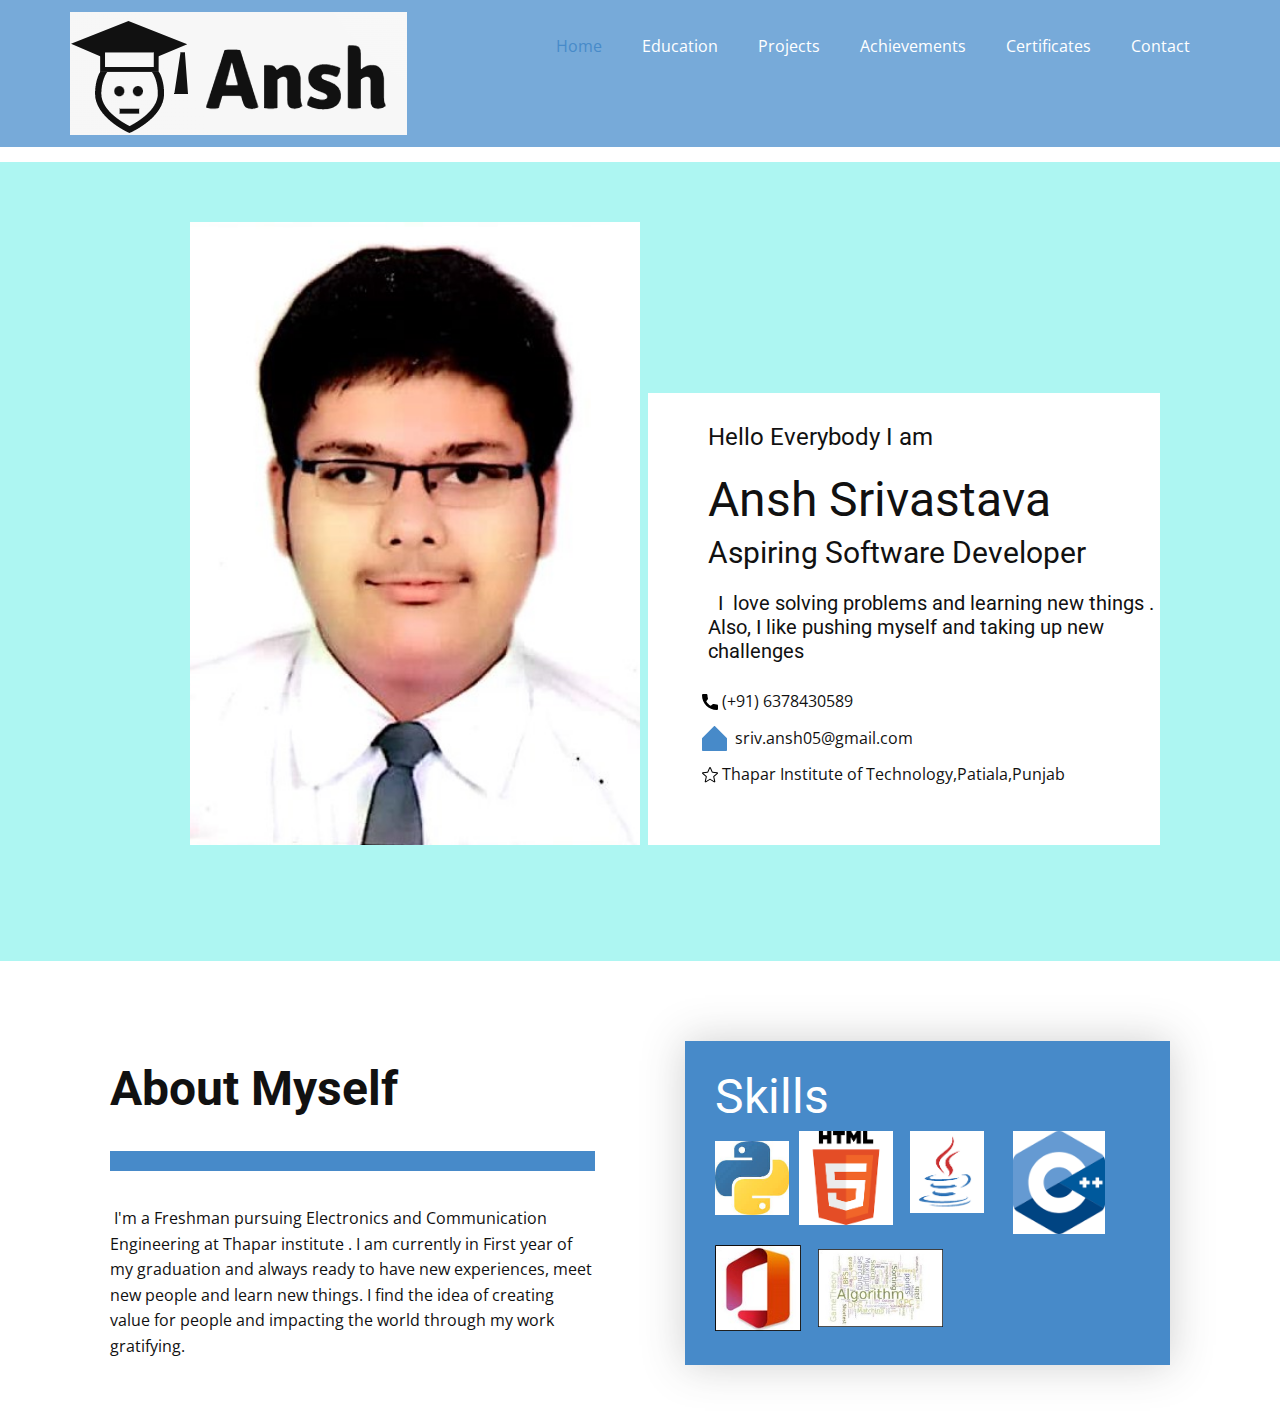
<file: index.html>
<!DOCTYPE html>
<html style="font-size: 16px;">
  <head>
    <meta name="viewport" content="width=device-width, initial-scale=1.0">
    <meta charset="utf-8">
    <meta name="keywords" content="Ansh Srivastava, About Myself, Skills">
    <meta name="description" content="">
    <meta name="page_type" content="np-template-header-footer-from-plugin">
    <title>Home</title>
    <link rel="stylesheet" href="nicepage.css" media="screen">
<link rel="stylesheet" href="Home.css" media="screen">
    <script class="u-script" type="text/javascript" src="jquery.js" defer=""></script>
    <script class="u-script" type="text/javascript" src="nicepage.js" defer=""></script>
    <meta name="generator" content="Nicepage 4.3.3, nicepage.com">
    <link id="u-theme-google-font" rel="stylesheet" href="https://fonts.googleapis.com/css?family=Roboto:100,100i,300,300i,400,400i,500,500i,700,700i,900,900i|Open+Sans:300,300i,400,400i,600,600i,700,700i,800,800i">
    
    
    
    
    <script type="application/ld+json">{
		"@context": "http://schema.org",
		"@type": "Organization",
		"name": "",
		"logo": "images/default-logo.png"
}</script>
    <meta name="theme-color" content="#478ac9">
    <meta property="og:title" content="Home">
    <meta property="og:type" content="website">
  </head>
  <body data-home-page="Home.html" data-home-page-title="Home" class="u-body"><header class="u-clearfix u-header u-palette-1-light-1 u-header" id="sec-2707"><div class="u-clearfix u-sheet u-sheet-1">
        <a href="https://nicepage.com" class="u-image u-logo u-image-1">
          <img src="images/default-logo.png" class="u-logo-image u-logo-image-1">
        </a>
        <img class="u-image u-image-default u-image-2" src="images/logo.png" alt="" data-image-width="337" data-image-height="123">
        <nav class="u-menu u-menu-dropdown u-offcanvas u-menu-1">
          <div class="menu-collapse" style="font-size: 1rem; letter-spacing: 0px;">
            <a class="u-button-style u-custom-left-right-menu-spacing u-custom-padding-bottom u-custom-top-bottom-menu-spacing u-nav-link u-text-active-palette-1-base u-text-hover-palette-2-base" href="#">
              <svg class="u-svg-link" viewBox="0 0 24 24"><use xmlns:xlink="http://www.w3.org/1999/xlink" xlink:href="#menu-hamburger"></use></svg>
              <svg class="u-svg-content" version="1.1" id="menu-hamburger" viewBox="0 0 16 16" x="0px" y="0px" xmlns:xlink="http://www.w3.org/1999/xlink" xmlns="http://www.w3.org/2000/svg"><g><rect y="1" width="16" height="2"></rect><rect y="7" width="16" height="2"></rect><rect y="13" width="16" height="2"></rect>
</g></svg>
            </a>
          </div>
          <div class="u-custom-menu u-nav-container">
            <ul class="u-nav u-unstyled u-nav-1"><li class="u-nav-item"><a class="u-button-style u-nav-link u-text-active-palette-1-base u-text-hover-palette-2-base" href="Home.html" style="padding: 10px 20px;">Home</a>
</li><li class="u-nav-item"><a class="u-button-style u-nav-link u-text-active-palette-1-base u-text-hover-palette-2-base" href="Education.html" style="padding: 10px 20px;">Education</a>
</li><li class="u-nav-item"><a class="u-button-style u-nav-link u-text-active-palette-1-base u-text-hover-palette-2-base" href="Projects.html" style="padding: 10px 20px;">Projects</a>
</li><li class="u-nav-item"><a class="u-button-style u-nav-link u-text-active-palette-1-base u-text-hover-palette-2-base" href="Achievements.html" style="padding: 10px 20px;">Achievements</a>
</li><li class="u-nav-item"><a class="u-button-style u-nav-link u-text-active-palette-1-base u-text-hover-palette-2-base" href="Certificates.html" style="padding: 10px 20px;">Certificates</a>
</li><li class="u-nav-item"><a class="u-button-style u-nav-link u-text-active-palette-1-base u-text-hover-palette-2-base" href="Contact.html" style="padding: 10px 20px;">Contact</a>
</li></ul>
          </div>
          <div class="u-custom-menu u-nav-container-collapse">
            <div class="u-black u-container-style u-inner-container-layout u-opacity u-opacity-95 u-sidenav">
              <div class="u-inner-container-layout u-sidenav-overflow">
                <div class="u-menu-close"></div>
                <ul class="u-align-center u-nav u-popupmenu-items u-unstyled u-nav-2"><li class="u-nav-item"><a class="u-button-style u-nav-link" href="Home.html" style="padding: 10px 20px;">Home</a>
</li><li class="u-nav-item"><a class="u-button-style u-nav-link" href="Education.html" style="padding: 10px 20px;">Education</a>
</li><li class="u-nav-item"><a class="u-button-style u-nav-link" href="Projects.html" style="padding: 10px 20px;">Projects</a>
</li><li class="u-nav-item"><a class="u-button-style u-nav-link" href="Achievements.html" style="padding: 10px 20px;">Achievements</a>
</li><li class="u-nav-item"><a class="u-button-style u-nav-link" href="Certificates.html" style="padding: 10px 20px;">Certificates</a>
</li><li class="u-nav-item"><a class="u-button-style u-nav-link" href="Contact.html" style="padding: 10px 20px;">Contact</a>
</li></ul>
              </div>
            </div>
            <div class="u-black u-menu-overlay u-opacity u-opacity-70"></div>
          </div>
        </nav>
      </div></header>
    <section class="u-clearfix u-section-1" id="sec-a291">
      <div class="u-clearfix u-sheet u-sheet-1"></div>
    </section>
    <section class="u-clearfix u-palette-4-light-2 u-section-2" id="sec-37fc">
      <div class="u-clearfix u-sheet u-sheet-1">
        <div class="u-clearfix u-expanded-width-md u-expanded-width-sm u-expanded-width-xs u-gutter-0 u-layout-wrap u-layout-wrap-1">
          <div class="u-layout">
            <div class="u-layout-row">
              <div class="u-container-style u-expand-resize u-image u-layout-cell u-left-cell u-size-30 u-image-1" src="" data-image-width="466" data-image-height="535">
                <div class="u-container-layout u-container-layout-1"></div>
              </div>
              <div class="u-align-left-xs u-container-style u-layout-cell u-right-cell u-size-30 u-layout-cell-2">
                <div class="u-container-layout u-valign-bottom u-container-layout-2">
                  <div class="u-container-style u-expanded-width-xs u-group u-white u-group-1">
                    <div class="u-container-layout u-container-layout-3">
                      <h4 class="u-text u-text-1">Hello Everybody I am<br>
                      </h4>
                      <h1 class="u-text u-text-2">Ansh Srivastava</h1>
                      <h3 class="u-text u-text-3">Aspiring Software Developer</h3>
                      <h5 class="u-text u-text-4">&nbsp; I&nbsp;&nbsp;love solving problems and learning new things . Also, I like pushing myself and taking up new challenges</h5>
                      <a href="https://nicepage.com/html5-template" class="u-active-none u-bottom-left-radius-0 u-bottom-right-radius-0 u-btn u-btn-rectangle u-button-style u-hover-none u-none u-radius-0 u-text-body-color u-top-left-radius-0 u-top-right-radius-0 u-btn-1"><span class="u-icon u-icon-1"><svg class="u-svg-content" viewBox="0 0 405.333 405.333" x="0px" y="0px" style="width: 1em; height: 1em;"><path d="M373.333,266.88c-25.003,0-49.493-3.904-72.704-11.563c-11.328-3.904-24.192-0.896-31.637,6.699l-46.016,34.752    c-52.8-28.181-86.592-61.952-114.389-114.368l33.813-44.928c8.512-8.512,11.563-20.971,7.915-32.64    C142.592,81.472,138.667,56.96,138.667,32c0-17.643-14.357-32-32-32H32C14.357,0,0,14.357,0,32    c0,205.845,167.488,373.333,373.333,373.333c17.643,0,32-14.357,32-32V298.88C405.333,281.237,390.976,266.88,373.333,266.88z"></path></svg><img></span>&nbsp;(+91) 6378430589
                      </a>
                      <div class="u-shape u-shape-svg u-text-palette-1-base u-shape-1">
                        <svg class="u-svg-link" preserveAspectRatio="none" viewBox="0 0 160 160" style=""><use xmlns:xlink="http://www.w3.org/1999/xlink" xlink:href="#svg-7492"></use></svg>
                        <svg class="u-svg-content" viewBox="0 0 160 160" x="0px" y="0px" id="svg-7492"><path d="M155,160H5c-2.8,0-5-2.2-5-5.1V80.5c0-1.3,0.5-2.6,1.5-3.5l75-75.5c2-1.9,5.1-1.9,7,0l75,75.5c0.9,0.9,1.5,2.2,1.5,3.5v74.4
	C160,157.8,157.8,160,155,160z"></path></svg>
                      </div>
                      <p class="u-text u-text-5">sriv.ansh05@gmail.com</p>
                      <p class="u-text u-text-default u-text-6"><span class="u-icon u-icon-2"><svg class="u-svg-content" viewBox="0 0 511 511" style="width: 1em; height: 1em;"><path d="m114.59375 491.140625c-5.609375 0-11.179688-1.75-15.933594-5.1875-8.855468-6.417969-12.992187-17.449219-10.582031-28.09375l32.9375-145.089844-111.703125-97.960937c-8.210938-7.167969-11.347656-18.519532-7.976562-28.90625 3.371093-10.367188 12.542968-17.707032 23.402343-18.710938l147.796875-13.417968 58.433594-136.746094c4.308594-10.046875 14.121094-16.535156 25.023438-16.535156 10.902343 0 20.714843 6.488281 25.023437 16.511718l58.433594 136.769532 147.773437 13.417968c10.882813.980469 20.054688 8.34375 23.425782 18.710938 3.371093 10.367187.253906 21.738281-7.957032 28.90625l-111.703125 97.941406 32.9375 145.085938c2.414063 10.667968-1.726562 21.699218-10.578125 28.097656-8.832031 6.398437-20.609375 6.890625-29.910156 1.300781l-127.445312-76.160156-127.445313 76.203125c-4.308594 2.558594-9.109375 3.863281-13.953125 3.863281zm141.398438-112.875c4.84375 0 9.640624 1.300781 13.953124 3.859375l120.277344 71.9375-31.085937-136.941406c-2.21875-9.746094 1.089843-19.921875 8.621093-26.515625l105.472657-92.5-139.542969-12.671875c-10.046875-.917969-18.6875-7.234375-22.613281-16.492188l-55.082031-129.046875-55.148438 129.066407c-3.882812 9.195312-12.523438 15.511718-22.546875 16.429687l-139.5625 12.671875 105.46875 92.5c7.554687 6.613281 10.859375 16.769531 8.621094 26.539062l-31.0625 136.9375 120.277343-71.914062c4.308594-2.558594 9.109376-3.859375 13.953126-3.859375zm-84.585938-221.847656s0 .023437-.023438.042969zm169.128906-.0625.023438.042969c0-.023438 0-.023438-.023438-.042969zm0 0"></path></svg><img></span>&nbsp;Thapar Institute of Technology,Patiala,Punjab&nbsp;
                      </p>
                    </div>
                  </div>
                </div>
              </div>
            </div>
          </div>
        </div>
      </div>
    </section>
    <section class="u-clearfix u-white u-section-3" id="carousel_861a">
      <div class="u-clearfix u-sheet u-sheet-1">
        <div class="u-clearfix u-gutter-30 u-layout-wrap u-layout-wrap-1">
          <div class="u-layout">
            <div class="u-layout-row">
              <div class="u-align-left u-container-style u-layout-cell u-right-cell u-size-30 u-layout-cell-1">
                <div class="u-container-layout u-valign-middle u-container-layout-1">
                  <h1 class="u-text u-text-1">About Myself</h1>
                  <div class="u-border-20 u-border-palette-1-base u-expanded-width u-line u-line-horizontal u-line-1"></div>
                  <p class="u-text u-text-2">&nbsp;I'm a Freshman pursuing Electronics and Communication Engineering at Thapar institute . I am currently in First year of my graduation and always ready to have new experiences, meet new people and learn new things. I find the idea of creating value for people and impacting the world through my work gratifying.</p>
                </div>
              </div>
              <div class="u-container-style u-layout-cell u-left-cell u-size-30 u-layout-cell-2">
                <div class="u-container-layout u-container-layout-2">
                  <div class="u-container-style u-expanded-width u-group u-palette-1-base u-group-1">
                    <div class="u-container-layout u-container-layout-3">
                      <h1 class="u-text u-text-default u-text-3">Skills</h1>
                      <img class="u-image u-image-default u-preserve-proportions u-image-1" src="images/download1.png" alt="" data-image-width="225" data-image-height="225">
                      <img class="u-image u-image-default u-preserve-proportions u-image-2" src="images/download3.png" alt="" data-image-width="212" data-image-height="238">
                      <img class="u-image u-image-default u-image-3" src="images/download4.png" alt="" data-image-width="291" data-image-height="173">
                      <img class="u-image u-image-default u-preserve-proportions u-image-4" src="images/download5.jpg" alt="" data-image-width="225" data-image-height="225">
                      <img class="u-image u-image-default u-preserve-proportions u-image-5" src="images/Picture1.jpg" alt="" data-image-width="106" data-image-height="106">
                      <img class="u-image u-image-default u-preserve-proportions u-image-6" src="images/Picture2.jpg" alt="" data-image-width="197" data-image-height="123">
                    </div>
                  </div>
                </div>
              </div>
            </div>
          </div>
        </div>
      </div>
    </section>
    
    
  </body>
</html>
</file>
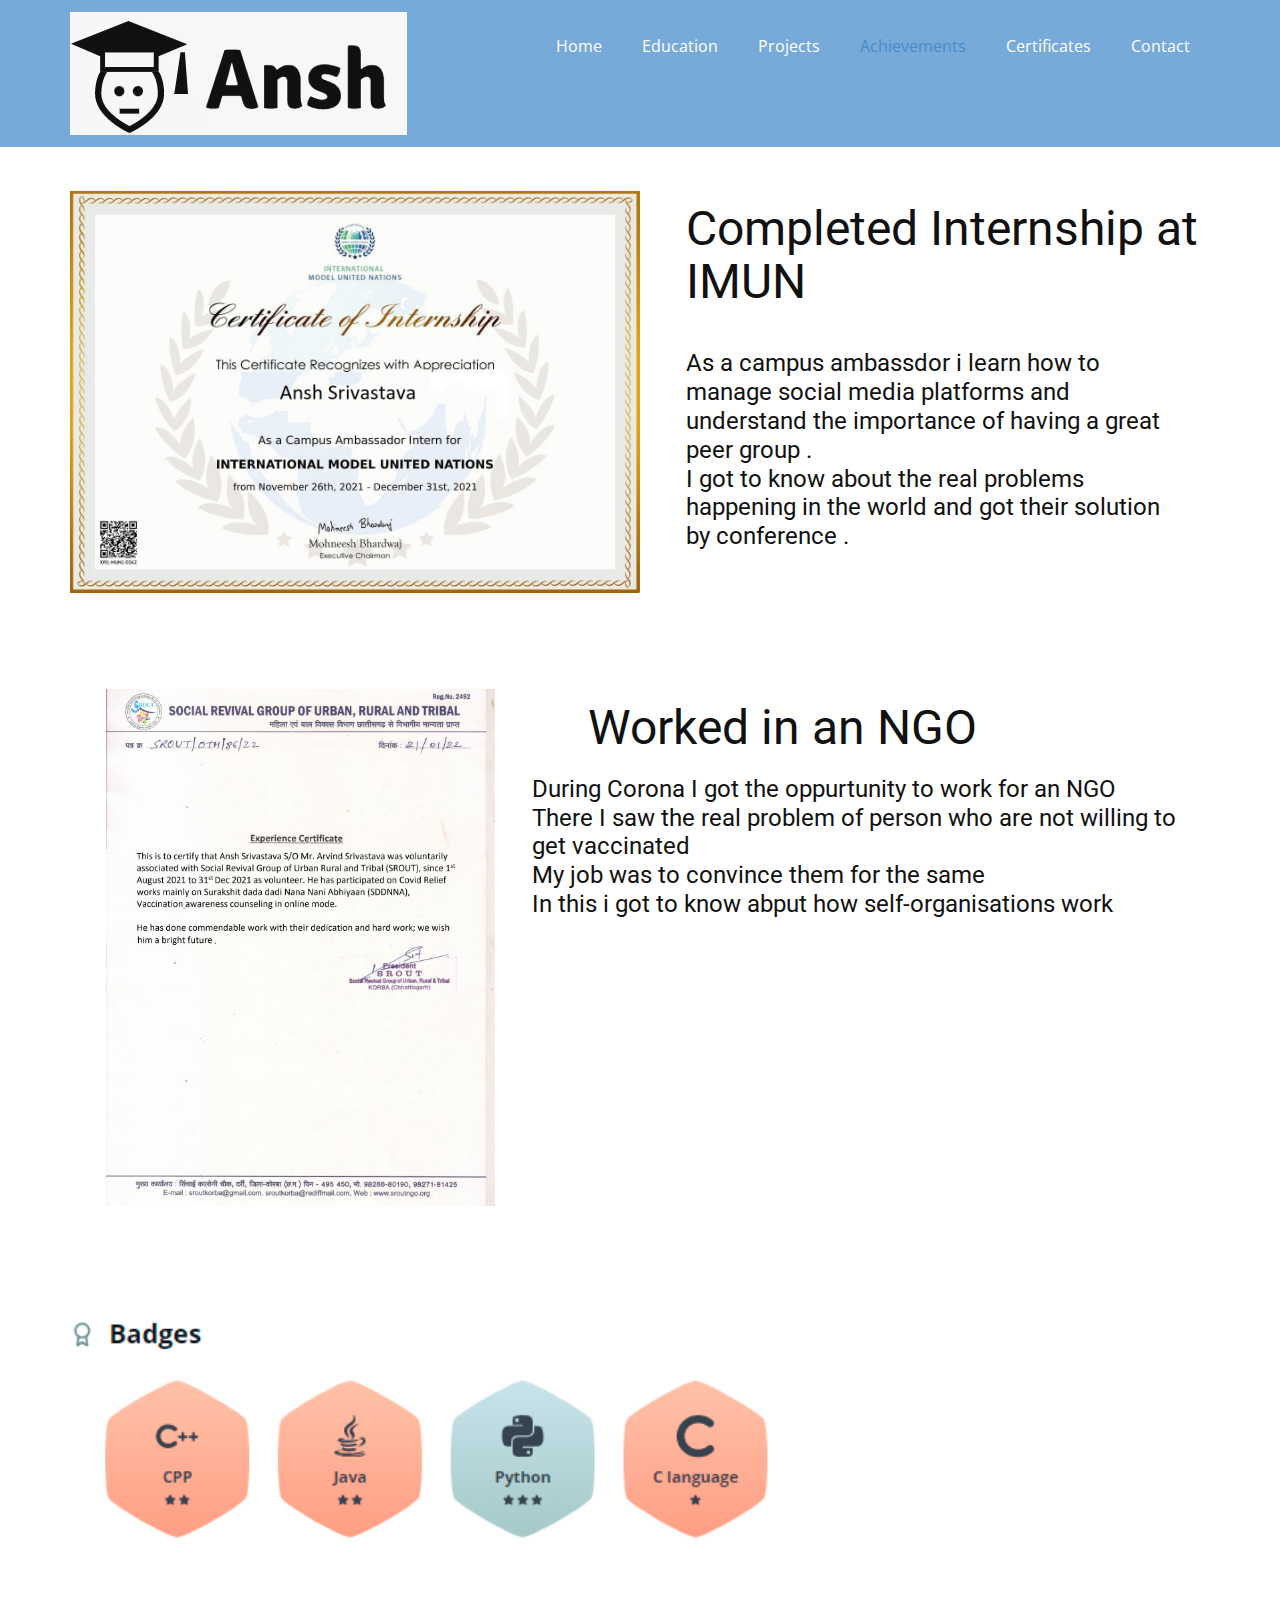
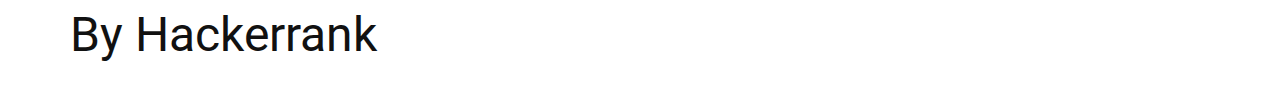
<file: Achievements.html>
<!DOCTYPE html>
<html style="font-size: 16px;">
  <head>
    <meta name="viewport" content="width=device-width, initial-scale=1.0">
    <meta charset="utf-8">
    <meta name="keywords" content="Completed Internship at IMUN, Worked in an NGO">
    <meta name="description" content="">
    <meta name="page_type" content="np-template-header-footer-from-plugin">
    <title>Achievements</title>
    <link rel="stylesheet" href="nicepage.css" media="screen">
<link rel="stylesheet" href="Achievements.css" media="screen">
    <script class="u-script" type="text/javascript" src="jquery.js" defer=""></script>
    <script class="u-script" type="text/javascript" src="nicepage.js" defer=""></script>
    <meta name="generator" content="Nicepage 4.3.3, nicepage.com">
    <link id="u-theme-google-font" rel="stylesheet" href="https://fonts.googleapis.com/css?family=Roboto:100,100i,300,300i,400,400i,500,500i,700,700i,900,900i|Open+Sans:300,300i,400,400i,600,600i,700,700i,800,800i">
    
    
    
    
    <script type="application/ld+json">{
		"@context": "http://schema.org",
		"@type": "Organization",
		"name": "",
		"logo": "images/default-logo.png"
}</script>
    <meta name="theme-color" content="#478ac9">
    <meta property="og:title" content="Achievements">
    <meta property="og:type" content="website">
  </head>
  <body class="u-body"><header class="u-clearfix u-header u-palette-1-light-1 u-header" id="sec-2707"><div class="u-clearfix u-sheet u-sheet-1">
        <a href="https://nicepage.com" class="u-image u-logo u-image-1">
          <img src="images/default-logo.png" class="u-logo-image u-logo-image-1">
        </a>
        <img class="u-image u-image-default u-image-2" src="images/logo.png" alt="" data-image-width="337" data-image-height="123">
        <nav class="u-menu u-menu-dropdown u-offcanvas u-menu-1">
          <div class="menu-collapse" style="font-size: 1rem; letter-spacing: 0px;">
            <a class="u-button-style u-custom-left-right-menu-spacing u-custom-padding-bottom u-custom-top-bottom-menu-spacing u-nav-link u-text-active-palette-1-base u-text-hover-palette-2-base" href="#">
              <svg class="u-svg-link" viewBox="0 0 24 24"><use xmlns:xlink="http://www.w3.org/1999/xlink" xlink:href="#menu-hamburger"></use></svg>
              <svg class="u-svg-content" version="1.1" id="menu-hamburger" viewBox="0 0 16 16" x="0px" y="0px" xmlns:xlink="http://www.w3.org/1999/xlink" xmlns="http://www.w3.org/2000/svg"><g><rect y="1" width="16" height="2"></rect><rect y="7" width="16" height="2"></rect><rect y="13" width="16" height="2"></rect>
</g></svg>
            </a>
          </div>
          <div class="u-custom-menu u-nav-container">
            <ul class="u-nav u-unstyled u-nav-1"><li class="u-nav-item"><a class="u-button-style u-nav-link u-text-active-palette-1-base u-text-hover-palette-2-base" href="Home.html" style="padding: 10px 20px;">Home</a>
</li><li class="u-nav-item"><a class="u-button-style u-nav-link u-text-active-palette-1-base u-text-hover-palette-2-base" href="Education.html" style="padding: 10px 20px;">Education</a>
</li><li class="u-nav-item"><a class="u-button-style u-nav-link u-text-active-palette-1-base u-text-hover-palette-2-base" href="Projects.html" style="padding: 10px 20px;">Projects</a>
</li><li class="u-nav-item"><a class="u-button-style u-nav-link u-text-active-palette-1-base u-text-hover-palette-2-base" href="Achievements.html" style="padding: 10px 20px;">Achievements</a>
</li><li class="u-nav-item"><a class="u-button-style u-nav-link u-text-active-palette-1-base u-text-hover-palette-2-base" href="Certificates.html" style="padding: 10px 20px;">Certificates</a>
</li><li class="u-nav-item"><a class="u-button-style u-nav-link u-text-active-palette-1-base u-text-hover-palette-2-base" href="Contact.html" style="padding: 10px 20px;">Contact</a>
</li></ul>
          </div>
          <div class="u-custom-menu u-nav-container-collapse">
            <div class="u-black u-container-style u-inner-container-layout u-opacity u-opacity-95 u-sidenav">
              <div class="u-inner-container-layout u-sidenav-overflow">
                <div class="u-menu-close"></div>
                <ul class="u-align-center u-nav u-popupmenu-items u-unstyled u-nav-2"><li class="u-nav-item"><a class="u-button-style u-nav-link" href="Home.html" style="padding: 10px 20px;">Home</a>
</li><li class="u-nav-item"><a class="u-button-style u-nav-link" href="Education.html" style="padding: 10px 20px;">Education</a>
</li><li class="u-nav-item"><a class="u-button-style u-nav-link" href="Projects.html" style="padding: 10px 20px;">Projects</a>
</li><li class="u-nav-item"><a class="u-button-style u-nav-link" href="Achievements.html" style="padding: 10px 20px;">Achievements</a>
</li><li class="u-nav-item"><a class="u-button-style u-nav-link" href="Certificates.html" style="padding: 10px 20px;">Certificates</a>
</li><li class="u-nav-item"><a class="u-button-style u-nav-link" href="Contact.html" style="padding: 10px 20px;">Contact</a>
</li></ul>
              </div>
            </div>
            <div class="u-black u-menu-overlay u-opacity u-opacity-70"></div>
          </div>
        </nav>
      </div></header>
    <section class="u-clearfix u-section-1" id="sec-13f0">
      <div class="u-clearfix u-sheet u-valign-middle u-sheet-1">
        <img class="u-image u-image-default u-image-1" src="images/IMUNinternship.jpg" alt="" data-image-width="1280" data-image-height="902">
        <h1 class="u-text u-text-1">Completed Internship at IMUN<br>
          <br>
        </h1>
        <h4 class="u-text u-text-2">As a campus ambassdor i learn how to manage social media platforms and understand the importance of having a great peer group .<br>I got to know about the real problems happening in the world and got their solution by conference .
        </h4>
      </div>
    </section>
    <section class="u-clearfix u-section-2" id="sec-8ac0">
      <div class="u-clearfix u-sheet u-valign-middle u-sheet-1">
        <img class="u-image u-image-default u-image-1" src="images/NGOwork.jpg" alt="" data-image-width="1164" data-image-height="1600">
        <h1 class="u-text u-text-default u-text-1">Worked in an NGO</h1>
        <h4 class="u-text u-text-2">During Corona I got the oppurtunity to work for an NGO<br>There I saw the real problem of person who are not willing to get vaccinated&nbsp;<br>My job was to convince them for the same&nbsp;<br>In this i got to know abput how self-organisations work&nbsp;
        </h4>
      </div>
    </section>
    <section class="u-clearfix u-section-3" id="sec-774f">
      <div class="u-clearfix u-sheet u-sheet-1">
        <img class="u-image u-image-default u-image-1" src="images/Screenshot236.png" alt="" data-image-width="562" data-image-height="210">
        <h1 class="u-text u-text-default u-text-1">By Hackerrank</h1>
      </div>
    </section>
    
   
  </body>
</html>
</file>
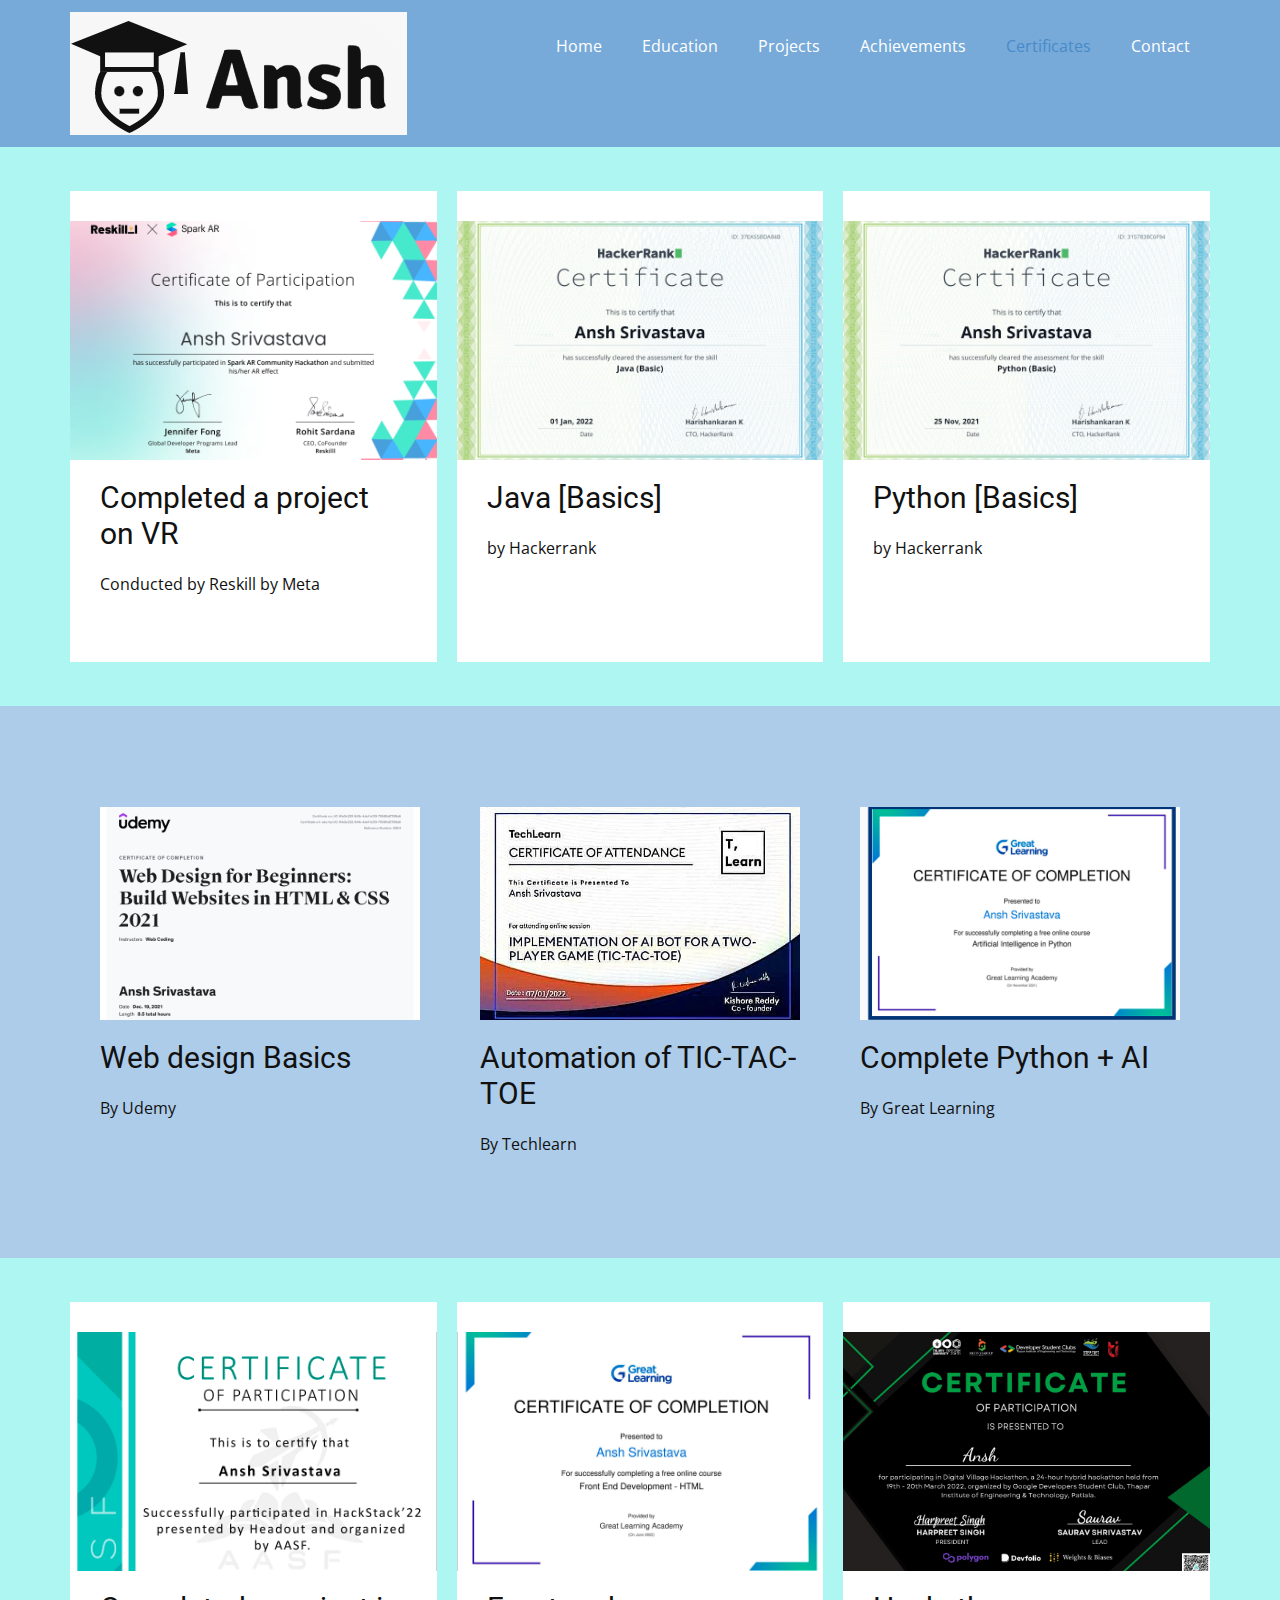
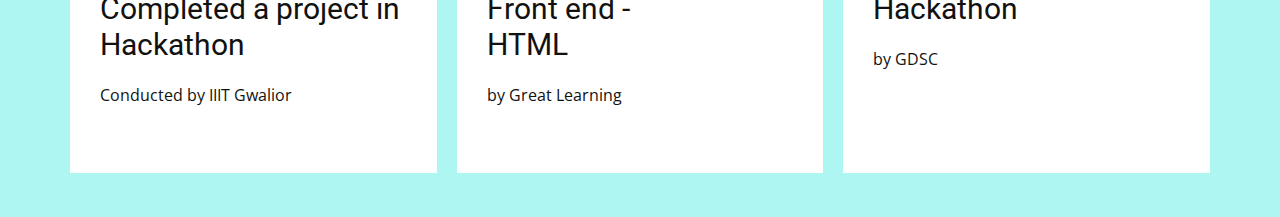
<file: Certificates.html>
<!DOCTYPE html>
<html style="font-size: 16px;">
  <head>
    <meta name="viewport" content="width=device-width, initial-scale=1.0">
    <meta charset="utf-8">
    <meta name="keywords" content="">
    <meta name="description" content="">
    <meta name="page_type" content="np-template-header-footer-from-plugin">
    <title>Certificates</title>
    <link rel="stylesheet" href="nicepage.css" media="screen">
<link rel="stylesheet" href="Certificates.css" media="screen">
    <script class="u-script" type="text/javascript" src="jquery.js" defer=""></script>
    <script class="u-script" type="text/javascript" src="nicepage.js" defer=""></script>
    <meta name="generator" content="Nicepage 4.3.3, nicepage.com">
    <link id="u-theme-google-font" rel="stylesheet" href="https://fonts.googleapis.com/css?family=Roboto:100,100i,300,300i,400,400i,500,500i,700,700i,900,900i|Open+Sans:300,300i,400,400i,600,600i,700,700i,800,800i">
    
    
    
    <script type="application/ld+json">{
		"@context": "http://schema.org",
		"@type": "Organization",
		"name": "",
		"logo": "images/default-logo.png"
}</script>
    <meta name="theme-color" content="#478ac9">
    <meta property="og:title" content="Certificates">
    <meta property="og:type" content="website">
  </head>
  <body class="u-body"><header class="u-clearfix u-header u-palette-1-light-1 u-header" id="sec-2707"><div class="u-clearfix u-sheet u-sheet-1">
        <a href="https://nicepage.com" class="u-image u-logo u-image-1">
          <img src="images/default-logo.png" class="u-logo-image u-logo-image-1">
        </a>
        <img class="u-image u-image-default u-image-2" src="images/logo.png" alt="" data-image-width="337" data-image-height="123">
        <nav class="u-menu u-menu-dropdown u-offcanvas u-menu-1">
          <div class="menu-collapse" style="font-size: 1rem; letter-spacing: 0px;">
            <a class="u-button-style u-custom-left-right-menu-spacing u-custom-padding-bottom u-custom-top-bottom-menu-spacing u-nav-link u-text-active-palette-1-base u-text-hover-palette-2-base" href="#">
              <svg class="u-svg-link" viewBox="0 0 24 24"><use xmlns:xlink="http://www.w3.org/1999/xlink" xlink:href="#menu-hamburger"></use></svg>
              <svg class="u-svg-content" version="1.1" id="menu-hamburger" viewBox="0 0 16 16" x="0px" y="0px" xmlns:xlink="http://www.w3.org/1999/xlink" xmlns="http://www.w3.org/2000/svg"><g><rect y="1" width="16" height="2"></rect><rect y="7" width="16" height="2"></rect><rect y="13" width="16" height="2"></rect>
</g></svg>
            </a>
          </div>
          <div class="u-custom-menu u-nav-container">
            <ul class="u-nav u-unstyled u-nav-1"><li class="u-nav-item"><a class="u-button-style u-nav-link u-text-active-palette-1-base u-text-hover-palette-2-base" href="Home.html" style="padding: 10px 20px;">Home</a>
</li><li class="u-nav-item"><a class="u-button-style u-nav-link u-text-active-palette-1-base u-text-hover-palette-2-base" href="Education.html" style="padding: 10px 20px;">Education</a>
</li><li class="u-nav-item"><a class="u-button-style u-nav-link u-text-active-palette-1-base u-text-hover-palette-2-base" href="Projects.html" style="padding: 10px 20px;">Projects</a>
</li><li class="u-nav-item"><a class="u-button-style u-nav-link u-text-active-palette-1-base u-text-hover-palette-2-base" href="Achievements.html" style="padding: 10px 20px;">Achievements</a>
</li><li class="u-nav-item"><a class="u-button-style u-nav-link u-text-active-palette-1-base u-text-hover-palette-2-base" href="Certificates.html" style="padding: 10px 20px;">Certificates</a>
</li><li class="u-nav-item"><a class="u-button-style u-nav-link u-text-active-palette-1-base u-text-hover-palette-2-base" href="Contact.html" style="padding: 10px 20px;">Contact</a>
</li></ul>
          </div>
          <div class="u-custom-menu u-nav-container-collapse">
            <div class="u-black u-container-style u-inner-container-layout u-opacity u-opacity-95 u-sidenav">
              <div class="u-inner-container-layout u-sidenav-overflow">
                <div class="u-menu-close"></div>
                <ul class="u-align-center u-nav u-popupmenu-items u-unstyled u-nav-2"><li class="u-nav-item"><a class="u-button-style u-nav-link" href="Home.html" style="padding: 10px 20px;">Home</a>
</li><li class="u-nav-item"><a class="u-button-style u-nav-link" href="Education.html" style="padding: 10px 20px;">Education</a>
</li><li class="u-nav-item"><a class="u-button-style u-nav-link" href="Projects.html" style="padding: 10px 20px;">Projects</a>
</li><li class="u-nav-item"><a class="u-button-style u-nav-link" href="Achievements.html" style="padding: 10px 20px;">Achievements</a>
</li><li class="u-nav-item"><a class="u-button-style u-nav-link" href="Certificates.html" style="padding: 10px 20px;">Certificates</a>
</li><li class="u-nav-item"><a class="u-button-style u-nav-link" href="Contact.html" style="padding: 10px 20px;">Contact</a>
</li></ul>
              </div>
            </div>
            <div class="u-black u-menu-overlay u-opacity u-opacity-70"></div>
          </div>
        </nav>
      </div></header>
    <section class="u-clearfix u-palette-4-light-2 u-section-1" id="sec-85f3">
      <div class="u-clearfix u-sheet u-valign-middle u-sheet-1">
        <div class="u-expanded-width u-list u-list-1">
          <div class="u-repeater u-repeater-1">
            <div class="u-container-style u-list-item u-repeater-item u-video-cover u-white u-list-item-1">
              <div class="u-container-layout u-similar-container u-container-layout-1">
                <img alt="" class="u-expanded-width u-image u-image-default u-image-1" data-image-width="800" data-image-height="600" src="images/ReskilllCertificatebymeta.png">
                <h3 class="u-text u-text-1">Completed a project on VR</h3>
                <p class="u-text u-text-default u-text-2">Conducted by Reskill by Meta</p>
              </div>
            </div>
            <div class="u-container-style u-list-item u-repeater-item u-white u-list-item-2">
              <div class="u-container-layout u-similar-container u-container-layout-2">
                <img alt="" class="u-expanded-width u-image u-image-default u-image-2" data-image-width="1600" data-image-height="1200" src="images/Javabasicbyhackerank.png">
                <h3 class="u-text u-text-3">Java [Basics]</h3>
                <p class="u-text u-text-default u-text-4">by Hackerrank</p>
              </div>
            </div>
            <div class="u-container-style u-list-item u-repeater-item u-video-cover u-white u-list-item-3">
              <div class="u-container-layout u-similar-container u-container-layout-3">
                <img alt="" class="u-expanded-width u-image u-image-default u-image-3" data-image-width="1600" data-image-height="1200" src="images/PythonBasicbyHackerRank.png">
                <h3 class="u-text u-text-5">Python [Basics]</h3>
                <p class="u-text u-text-default u-text-6">by Hackerrank</p>
              </div>
            </div>
          </div>
        </div>
      </div>
    </section>
    <section class="u-clearfix u-palette-1-light-2 u-section-2" id="sec-fe4b">
      <div class="u-clearfix u-sheet u-valign-middle u-sheet-1">
        <div class="u-list u-list-1">
          <div class="u-repeater u-repeater-1">
            <div class="u-container-style u-list-item u-repeater-item">
              <div class="u-container-layout u-similar-container u-container-layout-1">
                <img alt="" class="u-expanded-width u-image u-image-default u-image-1" data-image-width="1600" data-image-height="1190" src="images/Webdesignbasicbyudemy.jpg">
                <h3 class="u-text u-text-default u-text-1">Web design Basics</h3>
                <p class="u-text u-text-2">By Udemy</p>
              </div>
            </div>
            <div class="u-container-style u-list-item u-repeater-item">
              <div class="u-container-layout u-similar-container u-container-layout-2">
                <img alt="" class="u-expanded-width u-image u-image-default u-image-2" data-image-width="547" data-image-height="391" src="images/webinaaronImplementationofAIBotforaTwo-PlayergameTic-Tac-Toe.jpg">
                <h3 class="u-text u-text-default u-text-3">Automation of TIC-TAC-TOE</h3>
                <p class="u-text u-text-4">By Techlearn</p>
              </div>
            </div>
            <div class="u-container-style u-list-item u-repeater-item">
              <div class="u-container-layout u-similar-container u-container-layout-3">
                <img alt="" class="u-expanded-width u-image u-image-default u-image-3" data-image-width="746" data-image-height="524" src="images/AIPythonbyGreatLearning.png">
                <h3 class="u-text u-text-default u-text-5">Complete Python + AI</h3>
                <p class="u-text u-text-6">By Great Learning&nbsp;</p>
              </div>
            </div>
          </div>
        </div>
      </div>
    </section>
    <section class="u-clearfix u-palette-4-light-2 u-section-1" id="sec-85f3">
      <div class="u-clearfix u-sheet u-valign-middle u-sheet-1">
        <div class="u-expanded-width u-list u-list-1">
          <div class="u-repeater u-repeater-1">
            <div class="u-container-style u-list-item u-repeater-item u-video-cover u-white u-list-item-1">
              <div class="u-container-layout u-similar-container u-container-layout-1">
                <img alt="" class="u-expanded-width u-image u-image-default u-image-1" data-image-width="800" data-image-height="600" src="images\Screenshot 2022-07-14 110324.png">
                <h3 class="u-text u-text-1">Completed a project in Hackathon</h3>
                <p class="u-text u-text-default u-text-2">Conducted by IIIT Gwalior</p>
              </div>
            </div>
            <div class="u-container-style u-list-item u-repeater-item u-white u-list-item-2">
              <div class="u-container-layout u-similar-container u-container-layout-2">
                <img alt="" class="u-expanded-width u-image u-image-default u-image-2" data-image-width="1600" data-image-height="1200" src="images\Screenshot 2022-07-14 110530.png">
                <h3 class="u-text u-text-3">Front end -HTML</h3>
                <p class="u-text u-text-default u-text-4">by Great Learning</p>
              </div>
            </div>
            <div class="u-container-style u-list-item u-repeater-item u-video-cover u-white u-list-item-3">
              <div class="u-container-layout u-similar-container u-container-layout-3">
                <img alt="" class="u-expanded-width u-image u-image-default u-image-3" data-image-width="1600" data-image-height="1200" src="images\certificate.png">
                <h3 class="u-text u-text-5">Hackathon</h3>
                <p class="u-text u-text-default u-text-6">by GDSC</p>
              </div>
            </div>
          </div>
        </div>
      </div>
    </section>
    
    
    
  </body>
</html>
</file>
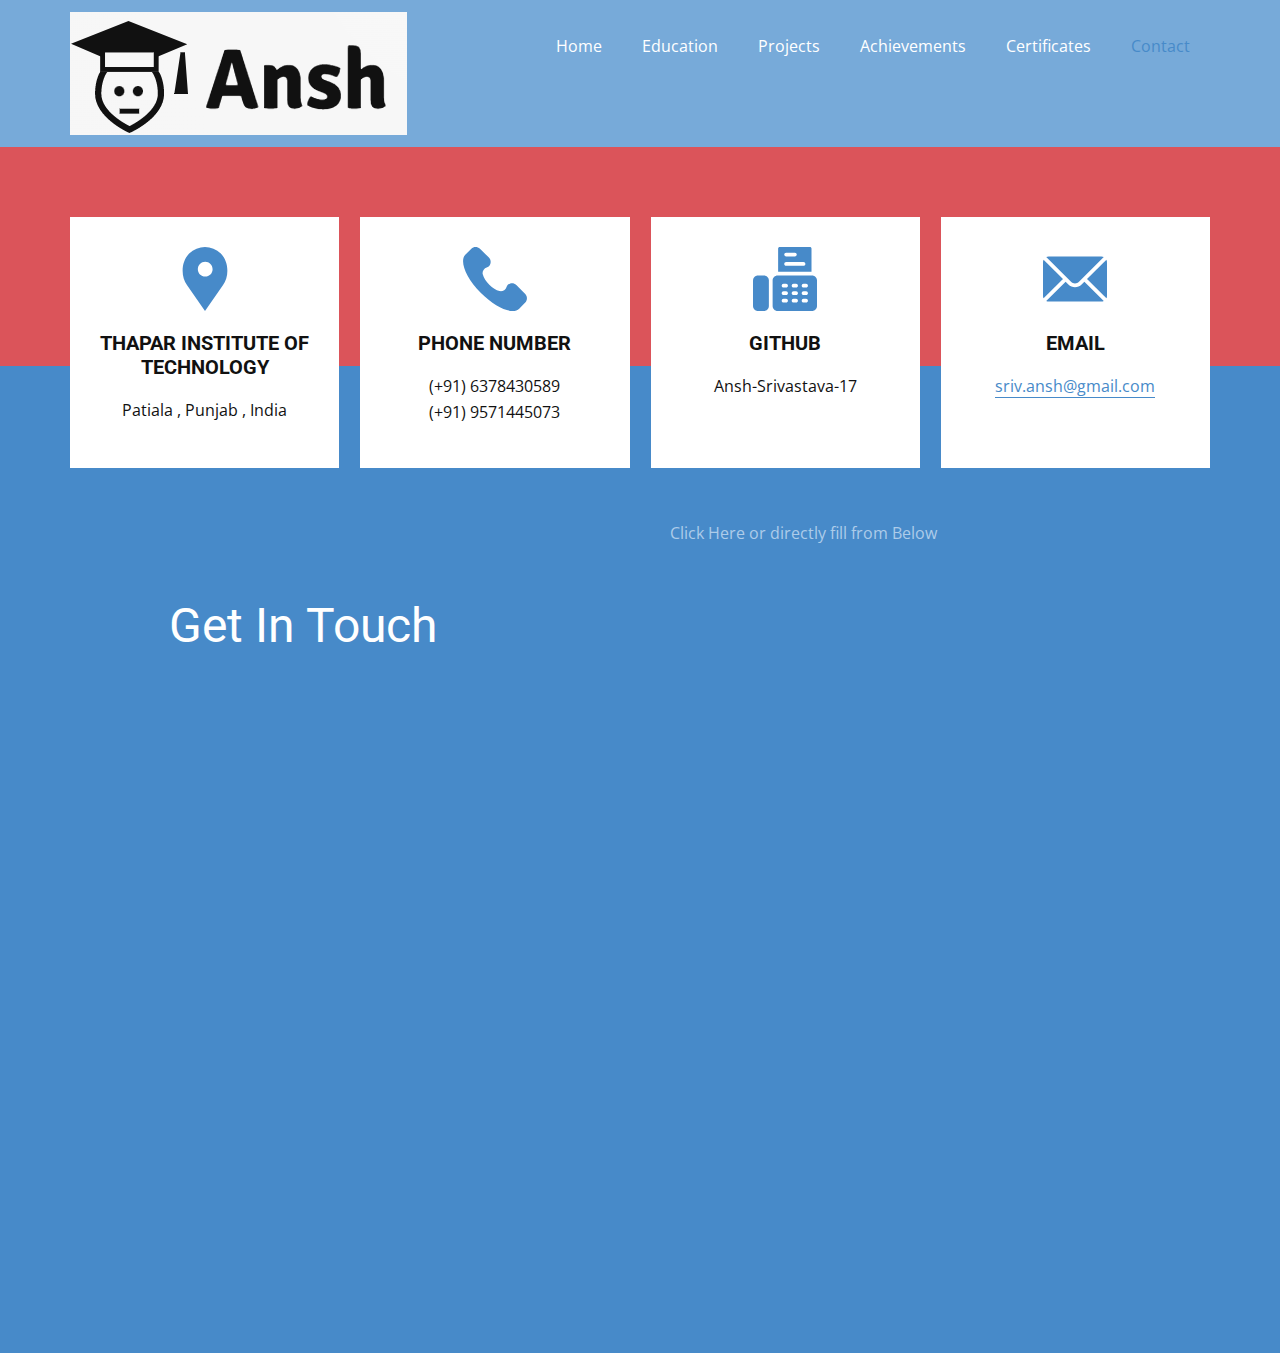
<file: Contact.html>
<!DOCTYPE html>
<html style="font-size: 16px;">
  <head>
    <meta name="viewport" content="width=device-width, initial-scale=1.0">
    <meta charset="utf-8">
    <meta name="keywords" content="Get In Touch">
    <meta name="description" content="">
    <meta name="page_type" content="np-template-header-footer-from-plugin">
    <title>Contact</title>
    <link rel="stylesheet" href="nicepage.css" media="screen">
<link rel="stylesheet" href="Contact.css" media="screen">
    <script class="u-script" type="text/javascript" src="jquery.js" defer=""></script>
    <script class="u-script" type="text/javascript" src="nicepage.js" defer=""></script>
    <meta name="generator" content="Nicepage 4.3.3, nicepage.com">
    <link id="u-theme-google-font" rel="stylesheet" href="https://fonts.googleapis.com/css?family=Roboto:100,100i,300,300i,400,400i,500,500i,700,700i,900,900i|Open+Sans:300,300i,400,400i,600,600i,700,700i,800,800i">
    
    
    <script type="application/ld+json">{
		"@context": "http://schema.org",
		"@type": "Organization",
		"name": "",
		"logo": "images/default-logo.png"
}</script>
    <meta name="theme-color" content="#478ac9">
    <meta property="og:title" content="Contact">
    <meta property="og:type" content="website">
  </head>
  <body class="u-body"><header class="u-clearfix u-header u-palette-1-light-1 u-header" id="sec-2707"><div class="u-clearfix u-sheet u-sheet-1">
        <a href="https://nicepage.com" class="u-image u-logo u-image-1">
          <img src="images/default-logo.png" class="u-logo-image u-logo-image-1">
        </a>
        <img class="u-image u-image-default u-image-2" src="images/logo.png" alt="" data-image-width="337" data-image-height="123">
        <nav class="u-menu u-menu-dropdown u-offcanvas u-menu-1">
          <div class="menu-collapse" style="font-size: 1rem; letter-spacing: 0px;">
            <a class="u-button-style u-custom-left-right-menu-spacing u-custom-padding-bottom u-custom-top-bottom-menu-spacing u-nav-link u-text-active-palette-1-base u-text-hover-palette-2-base" href="#">
              <svg class="u-svg-link" viewBox="0 0 24 24"><use xmlns:xlink="http://www.w3.org/1999/xlink" xlink:href="#menu-hamburger"></use></svg>
              <svg class="u-svg-content" version="1.1" id="menu-hamburger" viewBox="0 0 16 16" x="0px" y="0px" xmlns:xlink="http://www.w3.org/1999/xlink" xmlns="http://www.w3.org/2000/svg"><g><rect y="1" width="16" height="2"></rect><rect y="7" width="16" height="2"></rect><rect y="13" width="16" height="2"></rect>
</g></svg>
            </a>
          </div>
          <div class="u-custom-menu u-nav-container">
            <ul class="u-nav u-unstyled u-nav-1"><li class="u-nav-item"><a class="u-button-style u-nav-link u-text-active-palette-1-base u-text-hover-palette-2-base" href="Home.html" style="padding: 10px 20px;">Home</a>
</li><li class="u-nav-item"><a class="u-button-style u-nav-link u-text-active-palette-1-base u-text-hover-palette-2-base" href="Education.html" style="padding: 10px 20px;">Education</a>
</li><li class="u-nav-item"><a class="u-button-style u-nav-link u-text-active-palette-1-base u-text-hover-palette-2-base" href="Projects.html" style="padding: 10px 20px;">Projects</a>
</li><li class="u-nav-item"><a class="u-button-style u-nav-link u-text-active-palette-1-base u-text-hover-palette-2-base" href="Achievements.html" style="padding: 10px 20px;">Achievements</a>
</li><li class="u-nav-item"><a class="u-button-style u-nav-link u-text-active-palette-1-base u-text-hover-palette-2-base" href="Certificates.html" style="padding: 10px 20px;">Certificates</a>
</li><li class="u-nav-item"><a class="u-button-style u-nav-link u-text-active-palette-1-base u-text-hover-palette-2-base" href="Contact.html" style="padding: 10px 20px;">Contact</a>
</li></ul>
          </div>
          <div class="u-custom-menu u-nav-container-collapse">
            <div class="u-black u-container-style u-inner-container-layout u-opacity u-opacity-95 u-sidenav">
              <div class="u-inner-container-layout u-sidenav-overflow">
                <div class="u-menu-close"></div>
                <ul class="u-align-center u-nav u-popupmenu-items u-unstyled u-nav-2"><li class="u-nav-item"><a class="u-button-style u-nav-link" href="Home.html" style="padding: 10px 20px;">Home</a>
</li><li class="u-nav-item"><a class="u-button-style u-nav-link" href="Education.html" style="padding: 10px 20px;">Education</a>
</li><li class="u-nav-item"><a class="u-button-style u-nav-link" href="Projects.html" style="padding: 10px 20px;">Projects</a>
</li><li class="u-nav-item"><a class="u-button-style u-nav-link" href="Achievements.html" style="padding: 10px 20px;">Achievements</a>
</li><li class="u-nav-item"><a class="u-button-style u-nav-link" href="Certificates.html" style="padding: 10px 20px;">Certificates</a>
</li><li class="u-nav-item"><a class="u-button-style u-nav-link" href="Contact.html" style="padding: 10px 20px;">Contact</a>
</li></ul>
              </div>
            </div>
            <div class="u-black u-menu-overlay u-opacity u-opacity-70"></div>
          </div>
        </nav>
      </div></header> 
    <section class="u-clearfix u-palette-1-base u-section-1" id="carousel_309e">
      <div class="u-expanded-width u-palette-2-base u-shape u-shape-rectangle u-shape-1"></div>
      <div class="u-list u-list-1">
        <div class="u-repeater u-repeater-1">
          <div class="u-align-center u-container-style u-list-item u-repeater-item u-white u-list-item-1">
            <div class="u-container-layout u-similar-container u-valign-top u-container-layout-1"><span class="u-icon u-icon-circle u-text-palette-1-base u-icon-1"><svg class="u-svg-link" preserveAspectRatio="xMidYMin slice" viewBox="0 0 52 52" style=""><use xmlns:xlink="http://www.w3.org/1999/xlink" xlink:href="#svg-077e"></use></svg><svg class="u-svg-content" viewBox="0 0 52 52" x="0px" y="0px" id="svg-077e" style="enable-background:new 0 0 52 52;"><path style="fill:currentColor;" d="M38.853,5.324L38.853,5.324c-7.098-7.098-18.607-7.098-25.706,0h0
	C6.751,11.72,6.031,23.763,11.459,31L26,52l14.541-21C45.969,23.763,45.249,11.72,38.853,5.324z M26.177,24c-3.314,0-6-2.686-6-6
	s2.686-6,6-6s6,2.686,6,6S29.491,24,26.177,24z"></path></svg></span>
              <h5 class="u-text u-text-1">Thapar Institute of Technology</h5>
              <p class="u-text u-text-2">Patiala , Punjab , India</p>
            </div>
          </div>
          <div class="u-align-center u-container-style u-list-item u-repeater-item u-white u-list-item-2">
            <div class="u-container-layout u-similar-container u-valign-top u-container-layout-2"><span class="u-icon u-icon-circle u-text-palette-1-base u-icon-2"><svg class="u-svg-link" preserveAspectRatio="xMidYMin slice" viewBox="0 0 513.64 513.64" style=""><use xmlns:xlink="http://www.w3.org/1999/xlink" xlink:href="#svg-9786"></use></svg><svg class="u-svg-content" viewBox="0 0 513.64 513.64" x="0px" y="0px" id="svg-9786" style="enable-background:new 0 0 513.64 513.64;"><g><g><path d="M499.66,376.96l-71.68-71.68c-25.6-25.6-69.12-15.359-79.36,17.92c-7.68,23.041-33.28,35.841-56.32,30.72    c-51.2-12.8-120.32-79.36-133.12-133.12c-7.68-23.041,7.68-48.641,30.72-56.32c33.28-10.24,43.52-53.76,17.92-79.36l-71.68-71.68    c-20.48-17.92-51.2-17.92-69.12,0l-48.64,48.64c-48.64,51.2,5.12,186.88,125.44,307.2c120.32,120.32,256,176.641,307.2,125.44    l48.64-48.64C517.581,425.6,517.581,394.88,499.66,376.96z"></path>
</g>
</g></svg></span>
              <h5 class="u-text u-text-3">phone number</h5>
              <p class="u-text u-text-4">(+91) 6378430589<br>(+91) 9571445073<br>
              </p>
            </div>
          </div>
          <div class="u-align-center u-container-style u-list-item u-repeater-item u-white u-list-item-3">
            <div class="u-container-layout u-similar-container u-valign-top u-container-layout-3"><span class="u-icon u-icon-circle u-text-palette-1-base u-icon-3"><svg class="u-svg-link" preserveAspectRatio="xMidYMin slice" viewBox="0 0 512 512" style=""><use xmlns:xlink="http://www.w3.org/1999/xlink" xlink:href="#svg-d01e"></use></svg><svg class="u-svg-content" viewBox="0 0 512 512" id="svg-d01e"><path d="m201 12.714v184.286h267v-184.286c0-7.022-5.692-12.714-12.714-12.714h-241.572c-7.022 0-12.714 5.692-12.714 12.714zm63.89 33.131h70.271c8.284 0 15 6.716 15 15s-6.716 15-15 15h-70.271c-8.284 0-15-6.716-15-15s6.715-15 15-15zm0 75.142h139.22c8.284 0 15 6.716 15 15s-6.716 15-15 15h-139.22c-8.284 0-15-6.716-15-15s6.715-15 15-15z"></path><path d="m472 227h-275c-22.091 0-40 17.909-40 40v205c0 22.091 17.909 40 40 40h275c22.091 0 40-17.909 40-40v-205c0-22.091-17.909-40-40-40zm-207.5 217.5h-20c-8.284 0-15-6.716-15-15s6.716-15 15-15h20c8.284 0 15 6.716 15 15s-6.716 15-15 15zm0-60h-20c-8.284 0-15-6.716-15-15s6.716-15 15-15h20c8.284 0 15 6.716 15 15s-6.716 15-15 15zm0-60h-20c-8.284 0-15-6.716-15-15s6.716-15 15-15h20c8.284 0 15 6.716 15 15s-6.716 15-15 15zm80 120h-20c-8.284 0-15-6.716-15-15s6.716-15 15-15h20c8.284 0 15 6.716 15 15s-6.716 15-15 15zm0-60h-20c-8.284 0-15-6.716-15-15s6.716-15 15-15h20c8.284 0 15 6.716 15 15s-6.716 15-15 15zm0-60h-20c-8.284 0-15-6.716-15-15s6.716-15 15-15h20c8.284 0 15 6.716 15 15s-6.716 15-15 15zm80 120h-20c-8.284 0-15-6.716-15-15s6.716-15 15-15h20c8.284 0 15 6.716 15 15s-6.716 15-15 15zm0-60h-20c-8.284 0-15-6.716-15-15s6.716-15 15-15h20c8.284 0 15 6.716 15 15s-6.716 15-15 15zm0-60h-20c-8.284 0-15-6.716-15-15s6.716-15 15-15h20c8.284 0 15 6.716 15 15s-6.716 15-15 15z"></path><path d="m87 227h-47c-22.091 0-40 17.909-40 40v205c0 22.091 17.909 40 40 40h47c22.091 0 40-17.909 40-40v-205c0-22.091-17.909-40-40-40z"></path></svg></span>
              <h5 class="u-text u-text-5">Github</h5>
              <p class="u-text u-text-6">Ansh-Srivastava-17</p>
            </div>
          </div>
          <div class="u-align-center u-container-style u-list-item u-repeater-item u-white u-list-item-4">
            <div class="u-container-layout u-similar-container u-valign-top u-container-layout-4"><span class="u-icon u-icon-circle u-text-palette-1-base u-icon-4"><svg class="u-svg-link" preserveAspectRatio="xMidYMin slice" viewBox="0 0 512 512" style=""><use xmlns:xlink="http://www.w3.org/1999/xlink" xlink:href="#svg-9f82"></use></svg><svg class="u-svg-content" viewBox="0 0 512 512" x="0px" y="0px" id="svg-9f82" style="enable-background:new 0 0 512 512;"><g><g><path d="M507.49,101.721L352.211,256L507.49,410.279c2.807-5.867,4.51-12.353,4.51-19.279V121    C512,114.073,510.297,107.588,507.49,101.721z"></path>
</g>
</g><g><g><path d="M467,76H45c-6.927,0-13.412,1.703-19.279,4.51l198.463,197.463c17.548,17.548,46.084,17.548,63.632,0L486.279,80.51    C480.412,77.703,473.927,76,467,76z"></path>
</g>
</g><g><g><path d="M4.51,101.721C1.703,107.588,0,114.073,0,121v270c0,6.927,1.703,13.413,4.51,19.279L159.789,256L4.51,101.721z"></path>
</g>
</g><g><g><path d="M331,277.211l-21.973,21.973c-29.239,29.239-76.816,29.239-106.055,0L181,277.211L25.721,431.49    C31.588,434.297,38.073,436,45,436h422c6.927,0,13.412-1.703,19.279-4.51L331,277.211z"></path>
</g>
</g></svg></span>
              <h5 class="u-text u-text-7">Email</h5>
              <p class="u-text u-text-8">
                <a href="mailto:hello@theme.com" class="u-active-none u-border-1 u-border-palette-1-base u-btn u-button-link u-button-style u-hover-none u-none u-text-palette-1-base u-btn-1">sriv.ansh@gmail.com<br>
                </a>
              </p>
            </div>
          </div>
        </div>
      </div>
      <div class="u-clearfix u-layout-wrap u-layout-wrap-1">
        <div class="u-layout">
          <div class="u-layout-row">
            <div class="u-align-left u-container-style u-layout-cell u-left-cell u-size-30 u-layout-cell-1">
              <div class="u-container-layout u-container-layout-5">
                <h1 class="u-text u-text-default u-text-9">Get In Touch</h1>
              </div>
            </div>
            <div class="u-container-style u-layout-cell u-right-cell u-size-30 u-layout-cell-2">
              <div class="u-container-layout u-valign-top u-container-layout-6">
                <div class="u-form u-form-1">
                  <a href="https://forms.gle/WvR6sG4zheS4F7jq7">Click Here or directly fill from Below</a>
                  <iframe src="https://docs.google.com/forms/d/e/1FAIpQLSeMmomJfgoBcU40lMryvSZaxKCF3kJVPCl69agzae6zpWHurw/viewform?embedded=true" width="640" height="709" frameborder="0" marginheight="0" marginwidth="0">Loading…</iframe>
                  <!-- <form action="" method="POST" class="u-clearfix u-form-spacing-30 u-form-vertical u-inner-form" style="padding: 10px" source="custom" name="form">
                    <div class="u-form-email u-form-group u-form-partition-factor-2 u-form-group-1">
                      <label for="email-319a" class="u-label u-text-body-alt-color u-label-1">Email</label>
                      <input type="email" placeholder="Enter a valid email address" id="email" name="email" class="u-border-2 u-border-no-left u-border-no-right u-border-no-top u-border-white u-input u-input-rectangle" required="">
                    </div>
                    <div class="u-form-group u-form-name u-form-partition-factor-2 u-form-group-2">
                      <label for="name-319a" class="u-label u-text-body-alt-color u-label-2">Name</label>
                      <input type="text" placeholder="Enter your Name" id="name-319a" name="name" class="u-border-2 u-border-no-left u-border-no-right u-border-no-top u-border-white u-input u-input-rectangle" required="">
                    </div>
                    <div class="u-form-group u-form-message u-form-group-3">
                      <label for="message-319a" class="u-label u-text-body-alt-color u-label-3">Message</label>
                      <textarea placeholder="Enter your message" rows="4" cols="50" id="message" name="message" class="u-border-2 u-border-no-left u-border-no-right u-border-no-top u-border-white u-input u-input-rectangle" required=""></textarea>
                    </div>
                    <div class="u-align-right u-form-group u-form-submit u-form-group-4">
                      <a href="#" class="u-btn u-btn-submit u-button-style u-white u-btn-2">Submit</a>
                      <button type="submit" value="submit" class="u-form-control-hidden"> -->
                    </div>
                    <!-- <div class="u-form-send-message u-form-send-success"> Thank you! Your message has been sent. </div>
                    <div class="u-form-send-error u-form-send-message"> Unable to send your message. Please fix errors then try again. </div>
                    <input type="hidden" value="" name="recaptchaResponse">
                  </form>
                </div>
              </div>
            </div>
          </div>
        </div>
      </div> -->
    </section>
    
    
    <!-- <footer class="u-align-center u-clearfix u-footer u-grey-80 u-footer" id="sec-e740"><div class="u-clearfix u-sheet u-sheet-1">
        <p class="u-small-text u-text u-text-variant u-text-1">Sample text. Click to select the text box. Click again or double click to start editing the text.</p>
      </div></footer>
    <section class="u-backlink u-clearfix u-grey-80">
      <a class="u-link" href="https://nicepage.com/website-templates" target="_blank">
        <span>Website Templates</span>
      </a>
      <p class="u-text">
        <span>created with</span>
      </p>
      <a class="u-link" href="" target="_blank">
        <span>Website Builder Software</span>
      </a>. 
    </section> -->
  </body>
</html>
</file>
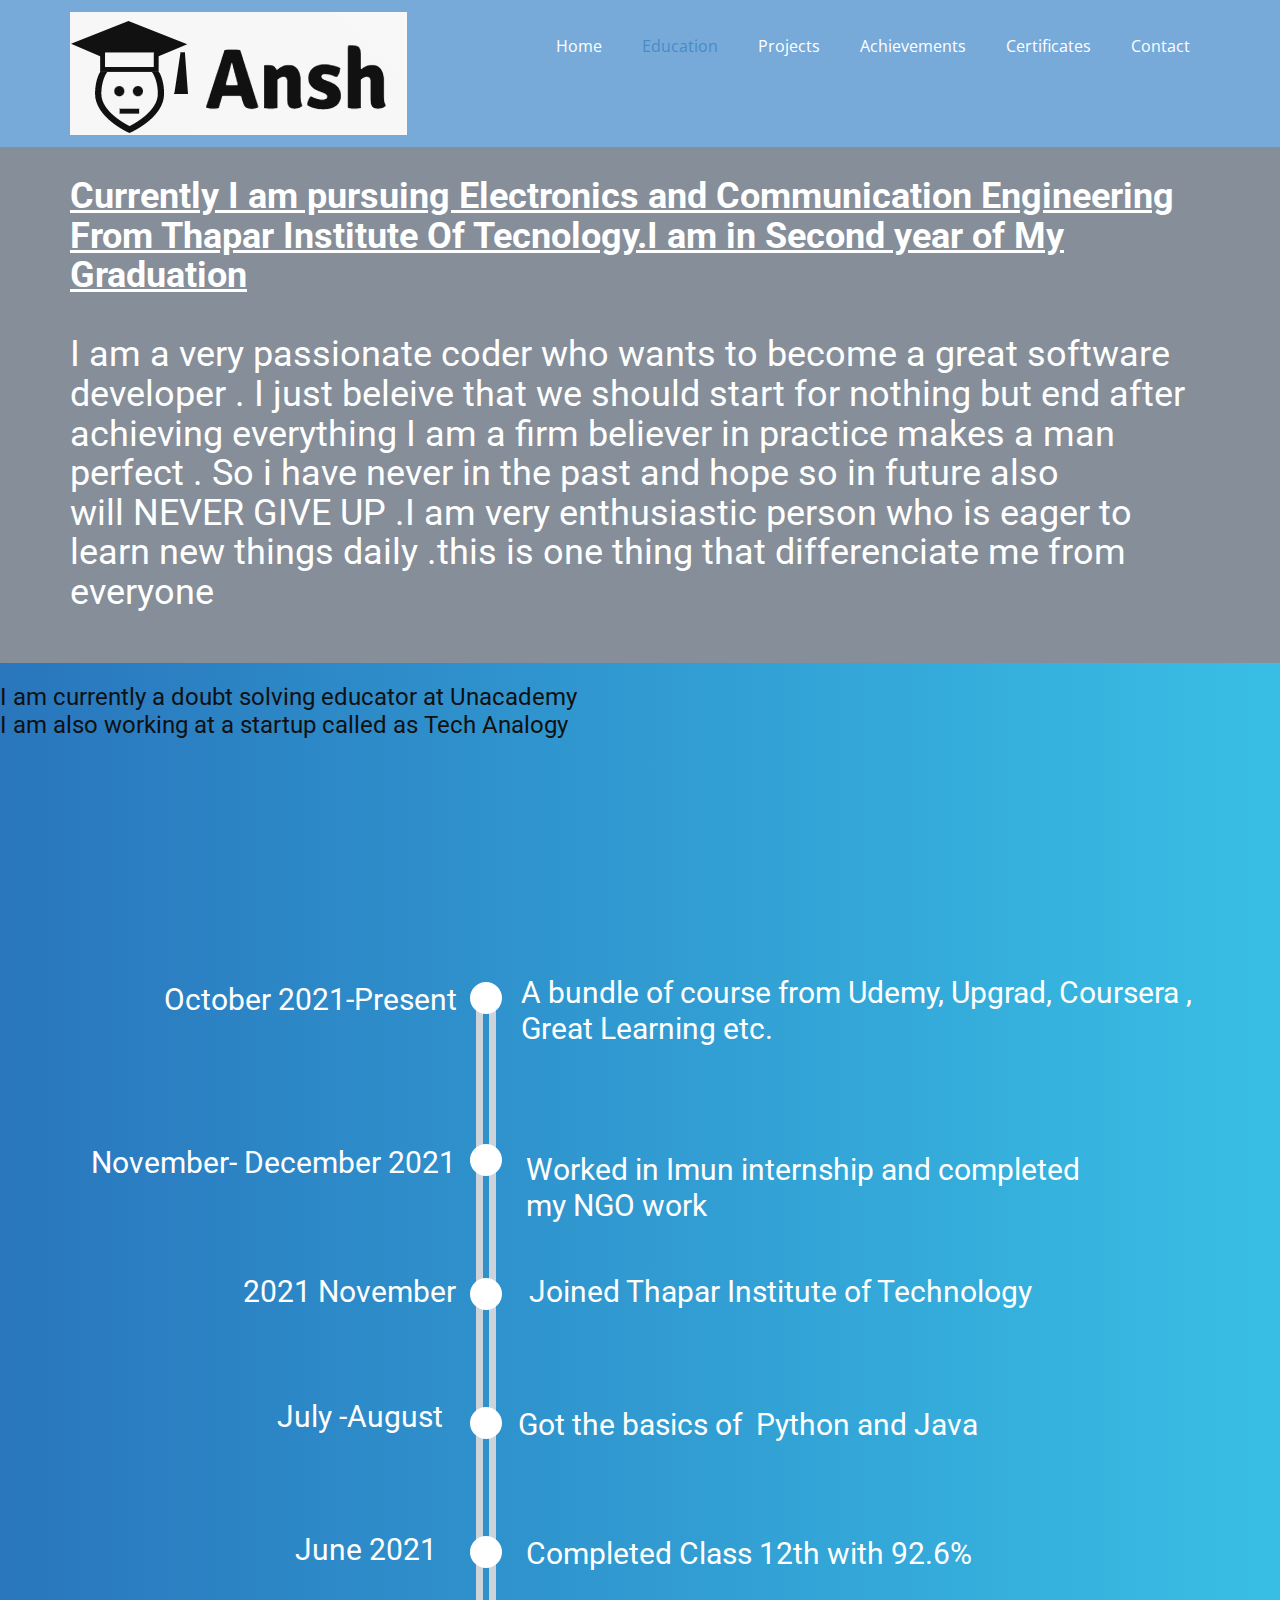
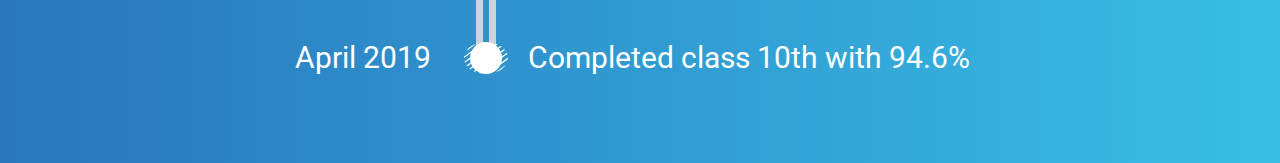
<file: Education.html>
<!DOCTYPE html>
<html style="font-size: 16px;">
  <head>
    <meta name="viewport" content="width=device-width, initial-scale=1.0">
    <meta charset="utf-8">
    <meta name="keywords" content="I am a very passionate coder who wants to become a great software developer . I just beleive that we should start for nothing but end after achieving everything I am a firm believer in practice makes a man perfect . So i have never in the past and hope so in future also will&nbsp;NEVER GIVE UP .I am very enthusiastic person who is eager to learn new things daily .this is one thing that differenciate me from everyone">
    <meta name="description" content="">
    <meta name="page_type" content="np-template-header-footer-from-plugin">
    <title>Education</title>
    <link rel="stylesheet" href="nicepage.css" media="screen">
<link rel="stylesheet" href="Education.css" media="screen">
    <script class="u-script" type="text/javascript" src="jquery.js" defer=""></script>
    <script class="u-script" type="text/javascript" src="nicepage.js" defer=""></script>
    <meta name="generator" content="Nicepage 4.3.3, nicepage.com">
    <link id="u-theme-google-font" rel="stylesheet" href="https://fonts.googleapis.com/css?family=Roboto:100,100i,300,300i,400,400i,500,500i,700,700i,900,900i|Open+Sans:300,300i,400,400i,600,600i,700,700i,800,800i">
    
    
    
    <script type="application/ld+json">{
		"@context": "http://schema.org",
		"@type": "Organization",
		"name": "",
		"logo": "images/default-logo.png"
}</script>
    <meta name="theme-color" content="#478ac9">
    <meta property="og:title" content="Education">
    <meta property="og:type" content="website">
  </head>
  <body class="u-body"><header class="u-clearfix u-header u-palette-1-light-1 u-header" id="sec-2707"><div class="u-clearfix u-sheet u-sheet-1">
        <a href="https://nicepage.com" class="u-image u-logo u-image-1">
          <img src="images/default-logo.png" class="u-logo-image u-logo-image-1">
        </a>
        <img class="u-image u-image-default u-image-2" src="images/logo.png" alt="" data-image-width="337" data-image-height="123">
        <nav class="u-menu u-menu-dropdown u-offcanvas u-menu-1">
          <div class="menu-collapse" style="font-size: 1rem; letter-spacing: 0px;">
            <a class="u-button-style u-custom-left-right-menu-spacing u-custom-padding-bottom u-custom-top-bottom-menu-spacing u-nav-link u-text-active-palette-1-base u-text-hover-palette-2-base" href="#">
              <svg class="u-svg-link" viewBox="0 0 24 24"><use xmlns:xlink="http://www.w3.org/1999/xlink" xlink:href="#menu-hamburger"></use></svg>
              <svg class="u-svg-content" version="1.1" id="menu-hamburger" viewBox="0 0 16 16" x="0px" y="0px" xmlns:xlink="http://www.w3.org/1999/xlink" xmlns="http://www.w3.org/2000/svg"><g><rect y="1" width="16" height="2"></rect><rect y="7" width="16" height="2"></rect><rect y="13" width="16" height="2"></rect>
</g></svg>
            </a>
          </div>
          <div class="u-custom-menu u-nav-container">
            <ul class="u-nav u-unstyled u-nav-1"><li class="u-nav-item"><a class="u-button-style u-nav-link u-text-active-palette-1-base u-text-hover-palette-2-base" href="Home.html" style="padding: 10px 20px;">Home</a>
</li><li class="u-nav-item"><a class="u-button-style u-nav-link u-text-active-palette-1-base u-text-hover-palette-2-base" href="Education.html" style="padding: 10px 20px;">Education</a>
</li><li class="u-nav-item"><a class="u-button-style u-nav-link u-text-active-palette-1-base u-text-hover-palette-2-base" href="Projects.html" style="padding: 10px 20px;">Projects</a>
</li><li class="u-nav-item"><a class="u-button-style u-nav-link u-text-active-palette-1-base u-text-hover-palette-2-base" href="Achievements.html" style="padding: 10px 20px;">Achievements</a>
</li><li class="u-nav-item"><a class="u-button-style u-nav-link u-text-active-palette-1-base u-text-hover-palette-2-base" href="Certificates.html" style="padding: 10px 20px;">Certificates</a>
</li><li class="u-nav-item"><a class="u-button-style u-nav-link u-text-active-palette-1-base u-text-hover-palette-2-base" href="Contact.html" style="padding: 10px 20px;">Contact</a>
</li></ul>
          </div>
          <div class="u-custom-menu u-nav-container-collapse">
            <div class="u-black u-container-style u-inner-container-layout u-opacity u-opacity-95 u-sidenav">
              <div class="u-inner-container-layout u-sidenav-overflow">
                <div class="u-menu-close"></div>
                <ul class="u-align-center u-nav u-popupmenu-items u-unstyled u-nav-2"><li class="u-nav-item"><a class="u-button-style u-nav-link" href="Home.html" style="padding: 10px 20px;">Home</a>
</li><li class="u-nav-item"><a class="u-button-style u-nav-link" href="Education.html" style="padding: 10px 20px;">Education</a>
</li><li class="u-nav-item"><a class="u-button-style u-nav-link" href="Projects.html" style="padding: 10px 20px;">Projects</a>
</li><li class="u-nav-item"><a class="u-button-style u-nav-link" href="Achievements.html" style="padding: 10px 20px;">Achievements</a>
</li><li class="u-nav-item"><a class="u-button-style u-nav-link" href="Certificates.html" style="padding: 10px 20px;">Certificates</a>
</li><li class="u-nav-item"><a class="u-button-style u-nav-link" href="Contact.html" style="padding: 10px 20px;">Contact</a>
</li></ul>
              </div>
            </div>
            <div class="u-black u-menu-overlay u-opacity u-opacity-70"></div>
          </div>
        </nav>
      </div></header>
    <section class="u-clearfix u-palette-5-dark-1 u-section-1" id="sec-bce5">
      <div class="u-clearfix u-sheet u-sheet-1">
        <h2 class="u-text u-text-default u-text-1">
          <span style="font-weight: 700; text-decoration: underline !important;">Currently I am pursuing Electronics and Communication Engineering From Thapar Institute Of Tecnology.I am in Second year of My Graduation </span>
          <br>
          <br>I am a very passionate coder who wants to become a great software developer . I just beleive that we should start for nothing but end after achieving everything I am a firm believer in practice makes a man perfect . So i have never in the past and hope so in future also will&nbsp;NEVER GIVE UP .I am very enthusiastic person who is eager to learn new things daily .this is one thing that differenciate me from everyone
        </h2>
      </div>
    </section>
    <section class="u-clearfix u-gradient u-section-2" id="sec-4311">
      <h4>
        I am currently a doubt solving educator at Unacademy <br>
        I am  also working at a startup called as Tech Analogy
      </h4>
      <div class="u-clearfix u-sheet u-sheet-1">
        <div class="u-border-20 u-border-palette-5-light-1 u-line u-line-vertical u-line-1"></div>
        <h3 class="u-text u-text-body-alt-color u-text-default u-text-1">A bundle of course from Udemy, Upgrad, Coursera ,&nbsp;<br>Great Learning etc.
        </h3>
        <div class="u-border-2 u-border-white u-shape u-shape-circle u-white u-shape-1"></div>
        <h3 class="u-text u-text-body-alt-color u-text-default u-text-2">October 2021-Present</h3>
        <div class="u-border-2 u-border-white u-shape u-shape-circle u-white u-shape-2"></div>
        <h3 class="u-text u-text-body-alt-color u-text-default u-text-3">November- December 2021</h3>
        <h3 class="u-text u-text-body-alt-color u-text-default u-text-4">Worked in Imun internship and completed&nbsp;<br>my NGO work
        </h3>
        <h3 class="u-text u-text-default u-text-white u-text-5">2021 November</h3>
        <h3 class="u-text u-text-body-alt-color u-text-default u-text-6">Joined Thapar Institute of Technology</h3>
        <div class="u-border-2 u-border-white u-shape u-shape-circle u-white u-shape-3"></div>
        <h3 class="u-text u-text-body-alt-color u-text-default u-text-7">July -August</h3>
        <div class="u-border-2 u-border-white u-shape u-shape-circle u-white u-shape-4"></div>
        <h3 class="u-text u-text-body-alt-color u-text-default u-text-8">Got the basics of&nbsp; Python and Java</h3>
        <h3 class="u-text u-text-body-alt-color u-text-default u-text-9">June 2021</h3>
        <div class="u-border-2 u-border-white u-shape u-shape-circle u-white u-shape-5"></div>
        <h3 class="u-text u-text-body-alt-color u-text-default u-text-10">Completed Class 12th with 92.6%</h3>
        <h3 class="u-text u-text-body-alt-color u-text-default u-text-11">Completed class 10th with 94.6%</h3>
        <h3 class="u-text u-text-body-alt-color u-text-default u-text-12">April 2019</h3>
        <div class="u-shape u-shape-svg u-text-white u-shape-6">
          <svg class="u-svg-link" preserveAspectRatio="none" viewBox="0 0 160 160" style=""><use xmlns:xlink="http://www.w3.org/1999/xlink" xlink:href="#svg-fff8"></use></svg>
          <svg class="u-svg-content" viewBox="0 0 160 160" x="0px" y="0px" id="svg-fff8"><path d="M114.3,152.3l38-38C144.4,130.9,130.9,144.4,114.3,152.3z M117.1,9.1l-108,108c0.8,1.6,1.7,3.2,2.7,4.8l110-110
	C120.3,10.9,118.7,10,117.1,9.1z M97.5,2L2,97.5c0.4,2,1,4,1.5,5.9l99.9-99.9C101.5,2.9,99.5,2.4,97.5,2z M80,160c2,0,4-0.1,5.9-0.2
	l73.9-73.9c0.1-2,0.2-3.9,0.2-5.9c0-0.6,0-1.2,0-1.9L78.1,160C78.8,160,79.4,160,80,160z M34.9,146.1c1.5,1,3,2,4.6,2.9L149,39.5
	c-0.9-1.6-1.9-3.1-2.9-4.6L34.9,146.1z M132.7,19.8L19.8,132.7c1.2,1.3,2.3,2.6,3.6,3.9L136.6,23.4C135.3,22.2,134,21,132.7,19.8z
	 M59.6,157.4l97.8-97.8c-0.5-1.9-1.1-3.8-1.7-5.7L53.9,155.6C55.8,156.3,57.7,156.9,59.6,157.4z M7.6,45.9L45.9,7.6
	C29.1,15.5,15.5,29.1,7.6,45.9z M80,0c-2.6,0-5.1,0.1-7.6,0.4l-72,72C0.1,74.9,0,77.4,0,80c0,0.1,0,0.2,0,0.2L80.2,0
	C80.2,0,80.1,0,80,0z"></path></svg>
        </div>
        <div class="u-border-2 u-border-white u-shape u-shape-circle u-white u-shape-7"></div>
      </div>
    </section>
    
    
    
  </body>
</html>
</file>
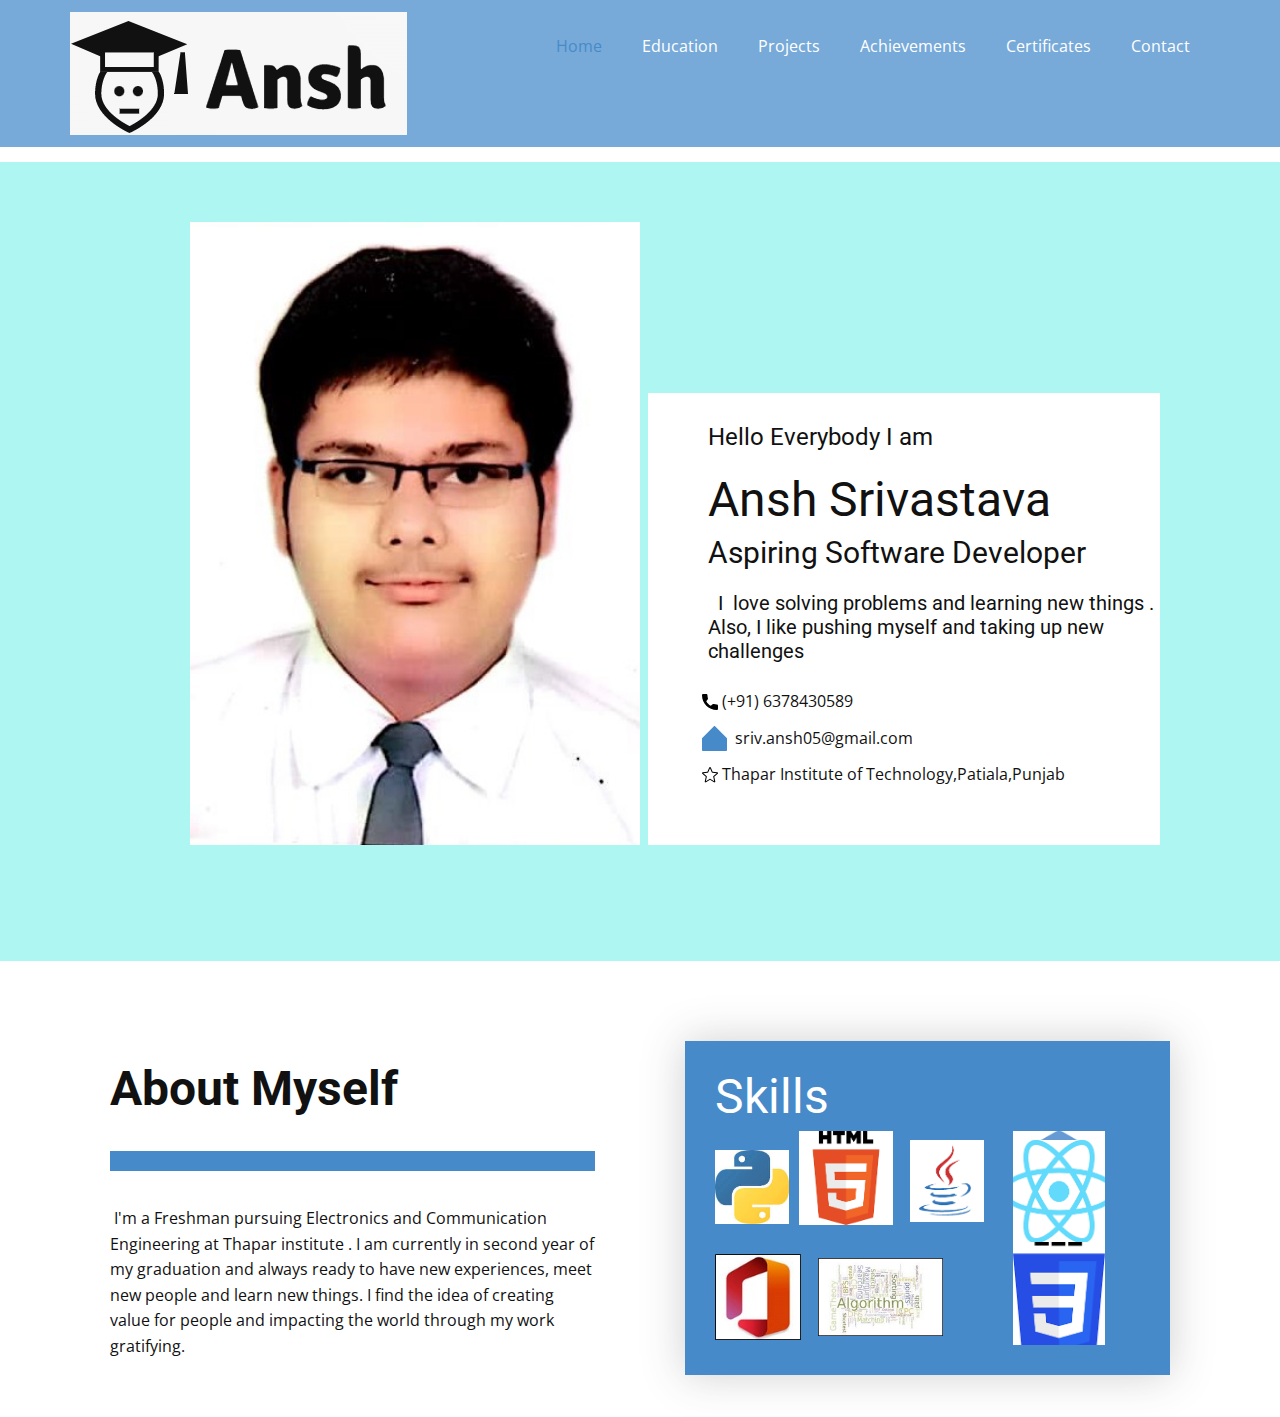
<file: Home.html>
<!DOCTYPE html>
<html style="font-size: 16px;">
  <head>
    <meta name="viewport" content="width=device-width, initial-scale=1.0">
    <meta charset="utf-8">
    <meta name="keywords" content="Ansh Srivastava, About Myself, Skills">
    <meta name="description" content="">
    <meta name="page_type" content="np-template-header-footer-from-plugin">
    <title>Home</title>
    <link rel="stylesheet" href="nicepage.css" media="screen">
<link rel="stylesheet" href="Home.css" media="screen">
    <script class="u-script" type="text/javascript" src="jquery.js" defer=""></script>
    <script class="u-script" type="text/javascript" src="nicepage.js" defer=""></script>
    <meta name="generator" content="Nicepage 4.3.3, nicepage.com">
    <link id="u-theme-google-font" rel="stylesheet" href="https://fonts.googleapis.com/css?family=Roboto:100,100i,300,300i,400,400i,500,500i,700,700i,900,900i|Open+Sans:300,300i,400,400i,600,600i,700,700i,800,800i">
    
    
    
    
    <script type="application/ld+json">{
		"@context": "http://schema.org",
		"@type": "Organization",
		"name": "",
		"logo": "images/default-logo.png"
}</script>
    <meta name="theme-color" content="#478ac9">
    <meta property="og:title" content="Home">
    <meta property="og:type" content="website">
  </head>
  <body class="u-body"><header class="u-clearfix u-header u-palette-1-light-1 u-header" id="sec-2707"><div class="u-clearfix u-sheet u-sheet-1">
        <a href="https://nicepage.com" class="u-image u-logo u-image-1">
          <img src="images/default-logo.png" class="u-logo-image u-logo-image-1">
        </a>
        <img class="u-image u-image-default u-image-2" src="images/logo.png" alt="" data-image-width="337" data-image-height="123">
        <nav class="u-menu u-menu-dropdown u-offcanvas u-menu-1">
          <div class="menu-collapse" style="font-size: 1rem; letter-spacing: 0px;">
            <a class="u-button-style u-custom-left-right-menu-spacing u-custom-padding-bottom u-custom-top-bottom-menu-spacing u-nav-link u-text-active-palette-1-base u-text-hover-palette-2-base" href="#">
              <svg class="u-svg-link" viewBox="0 0 24 24"><use xmlns:xlink="http://www.w3.org/1999/xlink" xlink:href="#menu-hamburger"></use></svg>
              <svg class="u-svg-content" version="1.1" id="menu-hamburger" viewBox="0 0 16 16" x="0px" y="0px" xmlns:xlink="http://www.w3.org/1999/xlink" xmlns="http://www.w3.org/2000/svg"><g><rect y="1" width="16" height="2"></rect><rect y="7" width="16" height="2"></rect><rect y="13" width="16" height="2"></rect>
</g></svg>
            </a>
          </div>
          <div class="u-custom-menu u-nav-container">
            <ul class="u-nav u-unstyled u-nav-1"><li class="u-nav-item"><a class="u-button-style u-nav-link u-text-active-palette-1-base u-text-hover-palette-2-base" href="Home.html" style="padding: 10px 20px;">Home</a>
</li><li class="u-nav-item"><a class="u-button-style u-nav-link u-text-active-palette-1-base u-text-hover-palette-2-base" href="Education.html" style="padding: 10px 20px;">Education</a>
</li><li class="u-nav-item"><a class="u-button-style u-nav-link u-text-active-palette-1-base u-text-hover-palette-2-base" href="Projects.html" style="padding: 10px 20px;">Projects</a>
</li><li class="u-nav-item"><a class="u-button-style u-nav-link u-text-active-palette-1-base u-text-hover-palette-2-base" href="Achievements.html" style="padding: 10px 20px;">Achievements</a>
</li><li class="u-nav-item"><a class="u-button-style u-nav-link u-text-active-palette-1-base u-text-hover-palette-2-base" href="Certificates.html" style="padding: 10px 20px;">Certificates</a>
</li><li class="u-nav-item"><a class="u-button-style u-nav-link u-text-active-palette-1-base u-text-hover-palette-2-base" href="Contact.html" style="padding: 10px 20px;">Contact</a>
</li></ul>
          </div>
          <div class="u-custom-menu u-nav-container-collapse">
            <div class="u-black u-container-style u-inner-container-layout u-opacity u-opacity-95 u-sidenav">
              <div class="u-inner-container-layout u-sidenav-overflow">
                <div class="u-menu-close"></div>
                <ul class="u-align-center u-nav u-popupmenu-items u-unstyled u-nav-2"><li class="u-nav-item"><a class="u-button-style u-nav-link" href="Home.html" style="padding: 10px 20px;">Home</a>
</li><li class="u-nav-item"><a class="u-button-style u-nav-link" href="Education.html" style="padding: 10px 20px;">Education</a>
</li><li class="u-nav-item"><a class="u-button-style u-nav-link" href="Projects.html" style="padding: 10px 20px;">Projects</a>
</li><li class="u-nav-item"><a class="u-button-style u-nav-link" href="Achievements.html" style="padding: 10px 20px;">Achievements</a>
</li><li class="u-nav-item"><a class="u-button-style u-nav-link" href="Certificates.html" style="padding: 10px 20px;">Certificates</a>
</li><li class="u-nav-item"><a class="u-button-style u-nav-link" href="Contact.html" style="padding: 10px 20px;">Contact</a>
</li></ul>
              </div>
            </div>
            <div class="u-black u-menu-overlay u-opacity u-opacity-70"></div>
          </div>
        </nav>
      </div></header>
    <section class="u-clearfix u-section-1" id="sec-a291">
      <div class="u-clearfix u-sheet u-sheet-1"></div>
    </section>
    <section class="u-clearfix u-palette-4-light-2 u-section-2" id="sec-37fc">
      <div class="u-clearfix u-sheet u-sheet-1">
        <div class="u-clearfix u-expanded-width-md u-expanded-width-sm u-expanded-width-xs u-gutter-0 u-layout-wrap u-layout-wrap-1">
          <div class="u-layout">
            <div class="u-layout-row">
              <div class="u-container-style u-expand-resize u-image u-layout-cell u-left-cell u-size-30 u-image-1" src="" data-image-width="466" data-image-height="535">
                <div class="u-container-layout u-container-layout-1"></div>
              </div>
              <div class="u-align-left-xs u-container-style u-layout-cell u-right-cell u-size-30 u-layout-cell-2">
                <div class="u-container-layout u-valign-bottom u-container-layout-2">
                  <div class="u-container-style u-expanded-width-xs u-group u-white u-group-1">
                    <div class="u-container-layout u-container-layout-3">
                      <h4 class="u-text u-text-1">Hello Everybody I am<br>
                      </h4>
                      <h1 class="u-text u-text-2">Ansh Srivastava</h1>
                      <h3 class="u-text u-text-3">Aspiring Software Developer</h3>
                      <h5 class="u-text u-text-4">&nbsp; I&nbsp;&nbsp;love solving problems and learning new things . Also, I like pushing myself and taking up new challenges</h5>
                      <a href="https://nicepage.com/html5-template" class="u-active-none u-bottom-left-radius-0 u-bottom-right-radius-0 u-btn u-btn-rectangle u-button-style u-hover-none u-none u-radius-0 u-text-body-color u-top-left-radius-0 u-top-right-radius-0 u-btn-1"><span class="u-icon u-icon-1"><svg class="u-svg-content" viewBox="0 0 405.333 405.333" x="0px" y="0px" style="width: 1em; height: 1em;"><path d="M373.333,266.88c-25.003,0-49.493-3.904-72.704-11.563c-11.328-3.904-24.192-0.896-31.637,6.699l-46.016,34.752    c-52.8-28.181-86.592-61.952-114.389-114.368l33.813-44.928c8.512-8.512,11.563-20.971,7.915-32.64    C142.592,81.472,138.667,56.96,138.667,32c0-17.643-14.357-32-32-32H32C14.357,0,0,14.357,0,32    c0,205.845,167.488,373.333,373.333,373.333c17.643,0,32-14.357,32-32V298.88C405.333,281.237,390.976,266.88,373.333,266.88z"></path></svg><img></span>&nbsp;(+91) 6378430589
                      </a>
                      <div class="u-shape u-shape-svg u-text-palette-1-base u-shape-1">
                        <svg class="u-svg-link" preserveAspectRatio="none" viewBox="0 0 160 160" style=""><use xmlns:xlink="http://www.w3.org/1999/xlink" xlink:href="#svg-7492"></use></svg>
                        <svg class="u-svg-content" viewBox="0 0 160 160" x="0px" y="0px" id="svg-7492"><path d="M155,160H5c-2.8,0-5-2.2-5-5.1V80.5c0-1.3,0.5-2.6,1.5-3.5l75-75.5c2-1.9,5.1-1.9,7,0l75,75.5c0.9,0.9,1.5,2.2,1.5,3.5v74.4
	C160,157.8,157.8,160,155,160z"></path></svg>
                      </div>
                      <p class="u-text u-text-5">sriv.ansh05@gmail.com</p>
                      <p class="u-text u-text-default u-text-6"><span class="u-icon u-icon-2"><svg class="u-svg-content" viewBox="0 0 511 511" style="width: 1em; height: 1em;"><path d="m114.59375 491.140625c-5.609375 0-11.179688-1.75-15.933594-5.1875-8.855468-6.417969-12.992187-17.449219-10.582031-28.09375l32.9375-145.089844-111.703125-97.960937c-8.210938-7.167969-11.347656-18.519532-7.976562-28.90625 3.371093-10.367188 12.542968-17.707032 23.402343-18.710938l147.796875-13.417968 58.433594-136.746094c4.308594-10.046875 14.121094-16.535156 25.023438-16.535156 10.902343 0 20.714843 6.488281 25.023437 16.511718l58.433594 136.769532 147.773437 13.417968c10.882813.980469 20.054688 8.34375 23.425782 18.710938 3.371093 10.367187.253906 21.738281-7.957032 28.90625l-111.703125 97.941406 32.9375 145.085938c2.414063 10.667968-1.726562 21.699218-10.578125 28.097656-8.832031 6.398437-20.609375 6.890625-29.910156 1.300781l-127.445312-76.160156-127.445313 76.203125c-4.308594 2.558594-9.109375 3.863281-13.953125 3.863281zm141.398438-112.875c4.84375 0 9.640624 1.300781 13.953124 3.859375l120.277344 71.9375-31.085937-136.941406c-2.21875-9.746094 1.089843-19.921875 8.621093-26.515625l105.472657-92.5-139.542969-12.671875c-10.046875-.917969-18.6875-7.234375-22.613281-16.492188l-55.082031-129.046875-55.148438 129.066407c-3.882812 9.195312-12.523438 15.511718-22.546875 16.429687l-139.5625 12.671875 105.46875 92.5c7.554687 6.613281 10.859375 16.769531 8.621094 26.539062l-31.0625 136.9375 120.277343-71.914062c4.308594-2.558594 9.109376-3.859375 13.953126-3.859375zm-84.585938-221.847656s0 .023437-.023438.042969zm169.128906-.0625.023438.042969c0-.023438 0-.023438-.023438-.042969zm0 0"></path></svg><img></span>&nbsp;Thapar Institute of Technology,Patiala,Punjab&nbsp;
                      </p>
                    </div>
                  </div>
                </div>
              </div>
            </div>
          </div>
        </div>
      </div>
    </section>
    <section class="u-clearfix u-white u-section-3" id="carousel_861a">
      <div class="u-clearfix u-sheet u-sheet-1">
        <div class="u-clearfix u-gutter-30 u-layout-wrap u-layout-wrap-1">
          <div class="u-layout">
            <div class="u-layout-row">
              <div class="u-align-left u-container-style u-layout-cell u-right-cell u-size-30 u-layout-cell-1">
                <div class="u-container-layout u-valign-middle u-container-layout-1">
                  <h1 class="u-text u-text-1">About Myself</h1>
                  <div class="u-border-20 u-border-palette-1-base u-expanded-width u-line u-line-horizontal u-line-1"></div>
                  <p class="u-text u-text-2">&nbsp;I'm a Freshman pursuing Electronics and Communication Engineering at Thapar institute . I am currently in second year of my graduation and always ready to have new experiences, meet new people and learn new things. I find the idea of creating value for people and impacting the world through my work gratifying.</p>
                </div>
              </div>
              <div class="u-container-style u-layout-cell u-left-cell u-size-30 u-layout-cell-2">
                <div class="u-container-layout u-container-layout-2">
                  <div class="u-container-style u-expanded-width u-group u-palette-1-base u-group-1">
                    <div class="u-container-layout u-container-layout-3">
                      <h1 class="u-text u-text-default u-text-3">Skills</h1>
                      <img class="u-image u-image-default u-preserve-proportions u-image-1" src="images/download1.png" alt="" data-image-width="225" data-image-height="225">
                      <img class="u-image u-image-default u-preserve-proportions u-image-2" src="images/download3.png" alt="" data-image-width="212" data-image-height="238">
                      
                      <img class="u-image u-image-default u-preserve-proportions u-image-2" src="images/download (5).png" alt="" data-image-width="212" data-image-height="225">
                      <img class="u-image u-image-default u-image-3" src="images/download4.png" alt="" data-image-width="291" data-image-height="173">
                      <img class="u-image u-image-default u-preserve-proportions u-image-4" src="images/download5.jpg" alt="" data-image-width="225" data-image-height="225">
                      <img class="u-image u-image-default u-preserve-proportions u-image-5" src="images/Picture1.jpg" alt="" data-image-width="106" data-image-height="106">
                      <img class="u-image u-image-default u-preserve-proportions u-image-6" src="images/Picture2.jpg" alt="" data-image-width="197" data-image-height="123">
                      <img class="u-image u-image-default u-preserve-proportions u-image-2" src="images/download (4).png" alt="" data-image-width="212" data-image-height="123">
                    </div>
                  </div>
                </div>
              </div>
            </div>
          </div>
        </div>
      </div>
    </section>
    
    
<!--     <footer class="u-align-center u-clearfix u-footer u-grey-80 u-footer" id="sec-e740"><div class="u-clearfix u-sheet u-sheet-1">
        <p class="u-small-text u-text u-text-variant u-text-1">Sample text. Click to select the text box. Click again or double click to start editing the text.</p>
      </div></footer>
    <section class="u-backlink u-clearfix u-grey-80">
      <a class="u-link" href="https://nicepage.com/templates" target="_blank">
        <span>Template</span>
      </a>
      <p class="u-text">
        <span>created with</span>
      </p>
      <a class="u-link" href="https://nicepage.com/html-website-builder" target="_blank">
        <span>HTML Website Builder</span>
      </a>. 
    </section> -->
  </body>
</html>
</file>
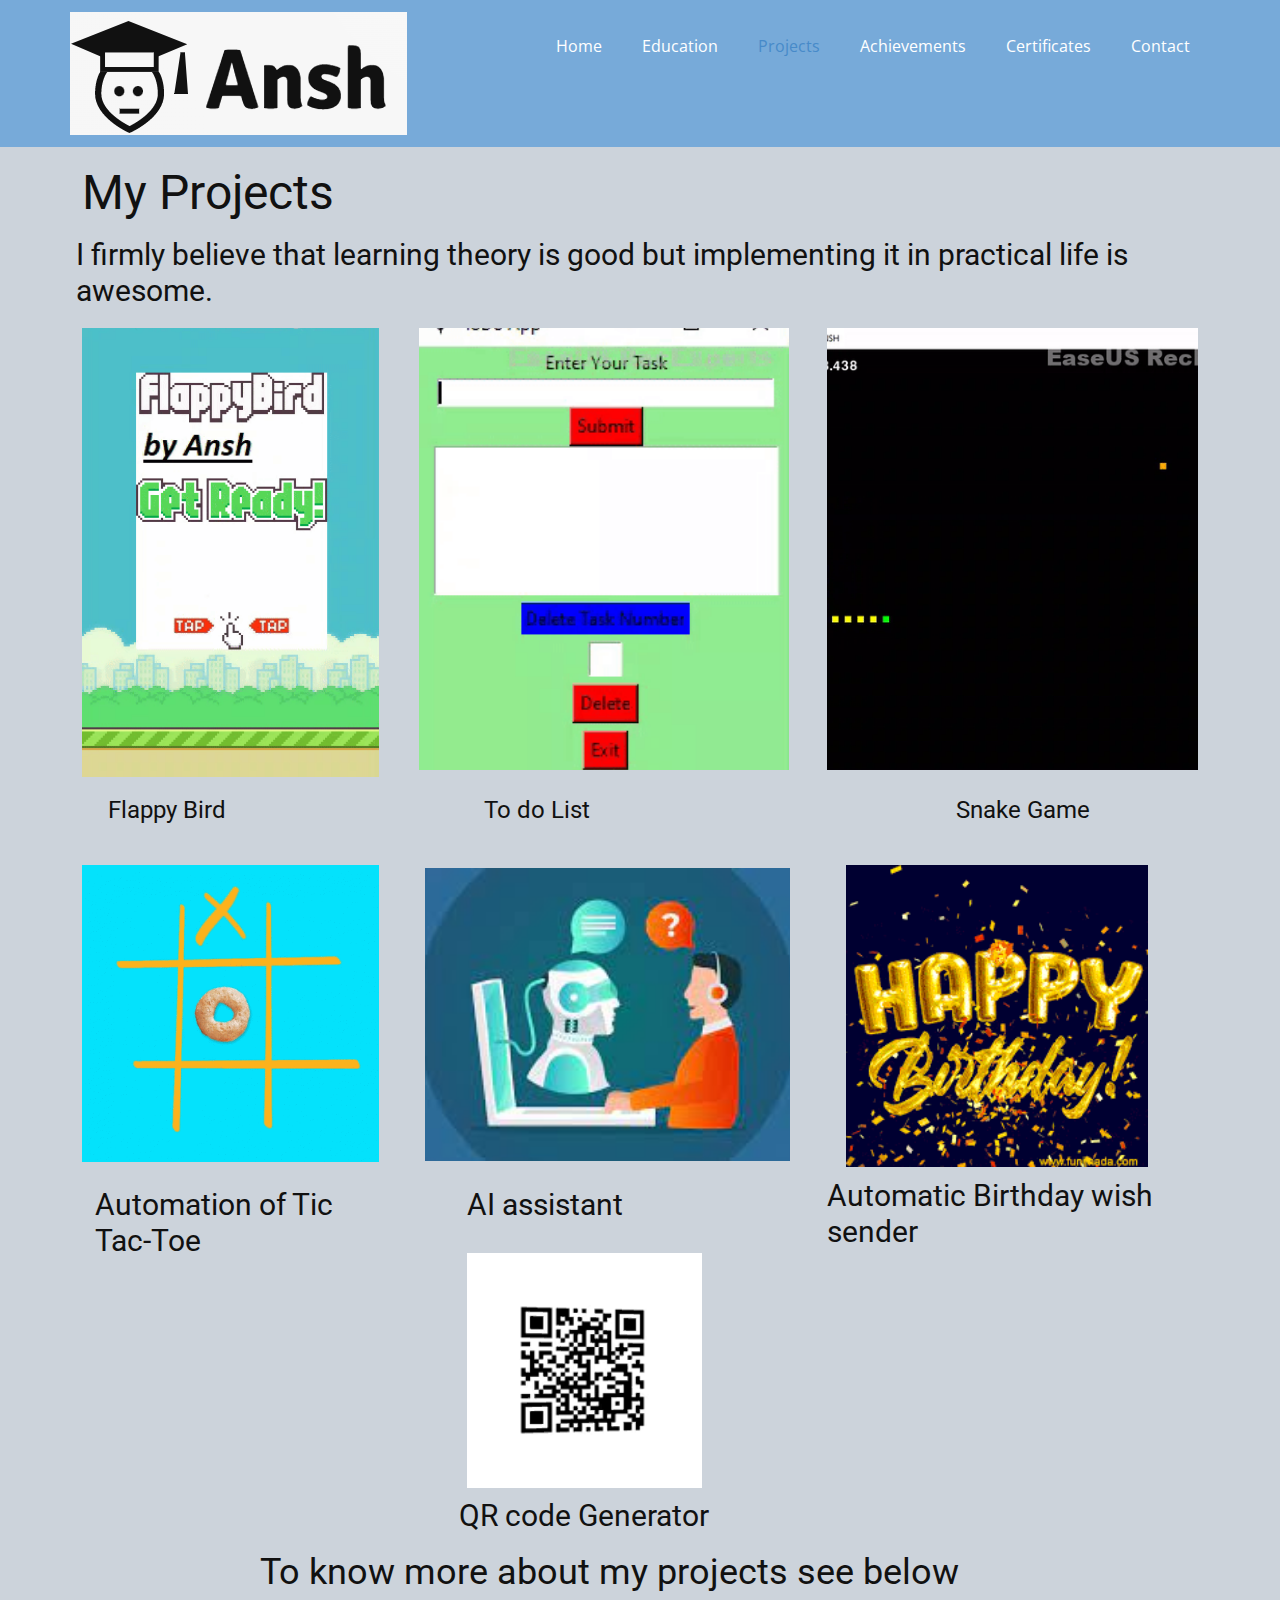
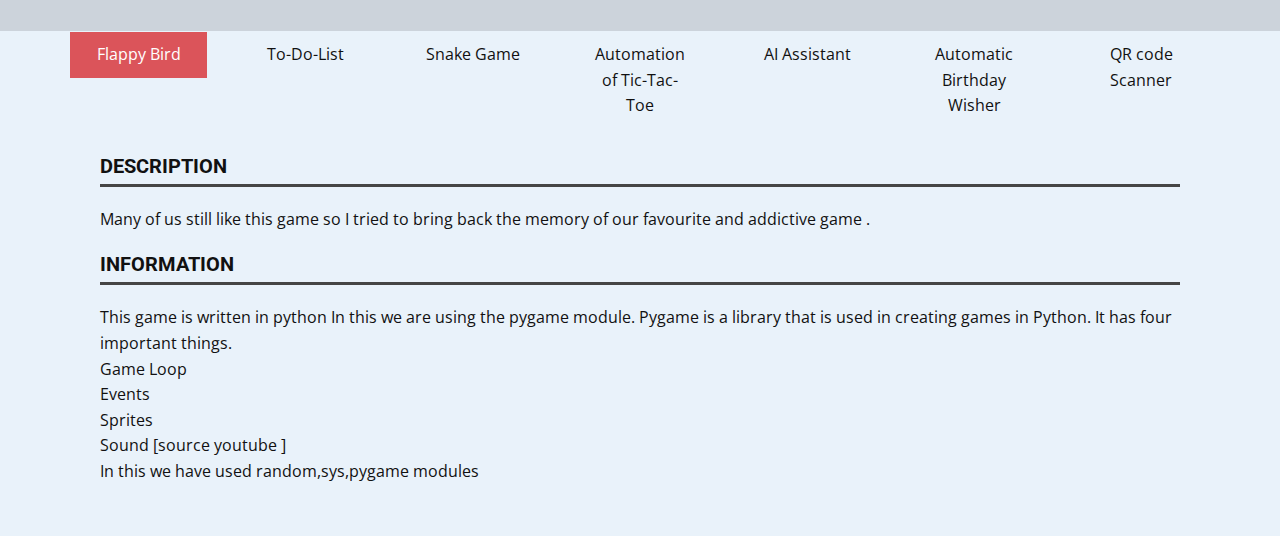
<file: Projects.html>
<!DOCTYPE html>
<html style="font-size: 16px;">
  <head>
    <meta name="viewport" content="width=device-width, initial-scale=1.0">
    <meta charset="utf-8">
    <meta name="keywords" content="My Projects, To know more about my projects see below">
    <meta name="description" content="">
    <meta name="page_type" content="np-template-header-footer-from-plugin">
    <title>Projects</title>
    <link rel="stylesheet" href="nicepage.css" media="screen">
<link rel="stylesheet" href="Projects.css" media="screen">
    <script class="u-script" type="text/javascript" src="jquery.js" defer=""></script>
    <script class="u-script" type="text/javascript" src="nicepage.js" defer=""></script>
    <meta name="generator" content="Nicepage 4.3.3, nicepage.com">
    <link id="u-theme-google-font" rel="stylesheet" href="https://fonts.googleapis.com/css?family=Roboto:100,100i,300,300i,400,400i,500,500i,700,700i,900,900i|Open+Sans:300,300i,400,400i,600,600i,700,700i,800,800i">
    
    
    
    <script type="application/ld+json">{
		"@context": "http://schema.org",
		"@type": "Organization",
		"name": "",
		"logo": "images/default-logo.png"
}</script>
    <meta name="theme-color" content="#478ac9">
    <meta property="og:title" content="Projects">
    <meta property="og:type" content="website">
  </head>
  <body class="u-body"><header class="u-clearfix u-header u-palette-1-light-1 u-header" id="sec-2707"><div class="u-clearfix u-sheet u-sheet-1">
        <a href="https://nicepage.com" class="u-image u-logo u-image-1">
          <img src="images/default-logo.png" class="u-logo-image u-logo-image-1">
        </a>
        <img class="u-image u-image-default u-image-2" src="images/logo.png" alt="" data-image-width="337" data-image-height="123">
        <nav class="u-menu u-menu-dropdown u-offcanvas u-menu-1">
          <div class="menu-collapse" style="font-size: 1rem; letter-spacing: 0px;">
            <a class="u-button-style u-custom-left-right-menu-spacing u-custom-padding-bottom u-custom-top-bottom-menu-spacing u-nav-link u-text-active-palette-1-base u-text-hover-palette-2-base" href="#">
              <svg class="u-svg-link" viewBox="0 0 24 24"><use xmlns:xlink="http://www.w3.org/1999/xlink" xlink:href="#menu-hamburger"></use></svg>
              <svg class="u-svg-content" version="1.1" id="menu-hamburger" viewBox="0 0 16 16" x="0px" y="0px" xmlns:xlink="http://www.w3.org/1999/xlink" xmlns="http://www.w3.org/2000/svg"><g><rect y="1" width="16" height="2"></rect><rect y="7" width="16" height="2"></rect><rect y="13" width="16" height="2"></rect>
</g></svg>
            </a>
          </div>
          <div class="u-custom-menu u-nav-container">
            <ul class="u-nav u-unstyled u-nav-1"><li class="u-nav-item"><a class="u-button-style u-nav-link u-text-active-palette-1-base u-text-hover-palette-2-base" href="Home.html" style="padding: 10px 20px;">Home</a>
</li><li class="u-nav-item"><a class="u-button-style u-nav-link u-text-active-palette-1-base u-text-hover-palette-2-base" href="Education.html" style="padding: 10px 20px;">Education</a>
</li><li class="u-nav-item"><a class="u-button-style u-nav-link u-text-active-palette-1-base u-text-hover-palette-2-base" href="Projects.html" style="padding: 10px 20px;">Projects</a>
</li><li class="u-nav-item"><a class="u-button-style u-nav-link u-text-active-palette-1-base u-text-hover-palette-2-base" href="Achievements.html" style="padding: 10px 20px;">Achievements</a>
</li><li class="u-nav-item"><a class="u-button-style u-nav-link u-text-active-palette-1-base u-text-hover-palette-2-base" href="Certificates.html" style="padding: 10px 20px;">Certificates</a>
</li><li class="u-nav-item"><a class="u-button-style u-nav-link u-text-active-palette-1-base u-text-hover-palette-2-base" href="Contact.html" style="padding: 10px 20px;">Contact</a>
</li></ul>
          </div>
          <div class="u-custom-menu u-nav-container-collapse">
            <div class="u-black u-container-style u-inner-container-layout u-opacity u-opacity-95 u-sidenav">
              <div class="u-inner-container-layout u-sidenav-overflow">
                <div class="u-menu-close"></div>
                <ul class="u-align-center u-nav u-popupmenu-items u-unstyled u-nav-2"><li class="u-nav-item"><a class="u-button-style u-nav-link" href="Home.html" style="padding: 10px 20px;">Home</a>
</li><li class="u-nav-item"><a class="u-button-style u-nav-link" href="Education.html" style="padding: 10px 20px;">Education</a>
</li><li class="u-nav-item"><a class="u-button-style u-nav-link" href="Projects.html" style="padding: 10px 20px;">Projects</a>
</li><li class="u-nav-item"><a class="u-button-style u-nav-link" href="Achievements.html" style="padding: 10px 20px;">Achievements</a>
</li><li class="u-nav-item"><a class="u-button-style u-nav-link" href="Certificates.html" style="padding: 10px 20px;">Certificates</a>
</li><li class="u-nav-item"><a class="u-button-style u-nav-link" href="Contact.html" style="padding: 10px 20px;">Contact</a>
</li></ul>
              </div>
            </div>
            <div class="u-black u-menu-overlay u-opacity u-opacity-70"></div>
          </div>
        </nav>
      </div></header>
    <section class="u-clearfix u-palette-5-light-1 u-section-1" id="sec-fa74">
      <div class="u-clearfix u-sheet u-sheet-1">
        <h1 class="u-text u-text-default u-text-1">My Projects<br>
          <br>
        </h1>
        <h3 class="u-text u-text-default u-text-2">I firmly believe that learning theory is good but implementing it in practical life is awesome.</h3>
        <img class="u-image u-image-default u-image-1" src="images/snake.gif" alt="" data-image-width="600" data-image-height="472">
        <img class="u-image u-image-default u-image-2" src="images/flappy.gif" alt="" data-image-width="286" data-image-height="538">
        <img class="u-image u-image-default u-image-3" src="images/todo.gif" alt="" data-image-width="246" data-image-height="326">
        <h4 class="u-text u-text-default u-text-3">Flappy Bird&nbsp; &nbsp; &nbsp; &nbsp; &nbsp; &nbsp; &nbsp; &nbsp; &nbsp; &nbsp; &nbsp; &nbsp; &nbsp; &nbsp; &nbsp; &nbsp; &nbsp; &nbsp; &nbsp; &nbsp; &nbsp; &nbsp;To do List&nbsp; &nbsp; &nbsp; &nbsp; &nbsp; &nbsp; &nbsp; &nbsp; &nbsp; &nbsp; &nbsp; &nbsp; &nbsp; &nbsp; &nbsp; &nbsp; &nbsp; &nbsp; &nbsp; &nbsp; &nbsp; &nbsp; &nbsp; &nbsp; &nbsp; &nbsp; &nbsp; &nbsp; &nbsp; &nbsp; &nbsp;Snake Game</h4>
        <img class="u-image u-image-default u-image-4" src="images/cereal-tic-tac-toe.gif" alt="" data-image-width="498" data-image-height="498">
        <img class="u-image u-image-default u-preserve-proportions u-image-5" src="images/ha.png" alt="" data-image-width="225" data-image-height="225">
        <img class="u-image u-image-default u-image-6" src="images/Ai.jpg" alt="" data-image-width="311" data-image-height="162">
        <h3 class="u-text u-text-default u-text-4">Automatic Birthday wish&nbsp;<br>sender
        </h3>
        <h3 class="u-text u-text-default u-text-5">Automation of Tic<br>Tac-Toe
        </h3>
        <h3 class="u-text u-text-default u-text-6">AI assistant</h3>
        <img class="u-image u-image-default u-preserve-proportions u-image-7" src="images/qr-code-codigo-qr.gif" alt="" data-image-width="220" data-image-height="220">
        <h3 class="u-text u-text-default u-text-7">QR code Generator</h3>
        <h2 class="u-text u-text-default u-text-8">To know more about my projects see below</h2>
      </div>
    </section>
    <section class="u-align-left u-clearfix u-palette-1-light-3 u-section-2" id="sec-1e2c">
      <div class="u-clearfix u-sheet u-valign-middle u-sheet-1">
        <div class="u-expanded-width u-tab-links-align-justify u-tabs u-tabs-1">
          <ul class="u-spacing-30 u-tab-list u-unstyled" role="tablist">
            <li class="u-tab-item" role="presentation">
              <a class="active u-active-palette-2-base u-button-style u-tab-link u-tab-link-1" id="link-tab-081f" href="#tab-081f" role="tab" aria-controls="tab-081f" aria-selected="true">Flappy Bird</a>
            </li>
            <li class="u-tab-item" role="presentation">
              <a class="u-active-palette-2-base u-button-style u-tab-link u-tab-link-2" id="link-tab-4d57" href="#tab-4d57" role="tab" aria-controls="tab-4d57" aria-selected="false">To-Do-List</a>
            </li>
            <li class="u-tab-item" role="presentation">
              <a class="u-active-palette-2-base u-button-style u-tab-link u-tab-link-3" id="link-tab-3a42" href="#tab-3a42" role="tab" aria-controls="tab-3a42" aria-selected="false"> Snake Game</a>
            </li>
            <li class="u-tab-item u-tab-item-4" role="presentation">
              <a class="u-active-palette-2-base u-button-style u-tab-link u-tab-link-4" id="tab-d7e7" href="#link-tab-d7e7" role="tab" aria-controls="link-tab-d7e7" aria-selected="false">Automation of Tic-Tac-Toe</a>
            </li>
            <li class="u-tab-item u-tab-item-5" role="presentation">
              <a class="u-active-palette-2-base u-button-style u-tab-link u-tab-link-5" id="tab-6219" href="#link-tab-6219" role="tab" aria-controls="link-tab-6219" aria-selected="false">AI Assistant</a>
            </li>
            <li class="u-tab-item u-tab-item-6" role="presentation">
              <a class="u-active-palette-2-base u-button-style u-tab-link u-tab-link-6" id="link-tab-f8c6" href="#tab-f8c6" role="tab" aria-controls="tab-f8c6" aria-selected="false">Automatic Birthday Wisher</a>
            </li>
            <li class="u-tab-item u-tab-item-7" role="presentation">
              <a class="u-active-palette-2-base u-button-style u-tab-link u-tab-link-7" id="link-tab-f4ae" href="#tab-f4ae" role="tab" aria-controls="tab-f4ae" aria-selected="false">QR code Scanner</a>
            </li>
          </ul>
          <div class="u-tab-content">
            <div class="u-container-style u-tab-active u-tab-pane" id="tab-081f" role="tabpanel" aria-labelledby="link-tab-081f">
              <div class="u-container-layout u-container-layout-1">
                <h4 class="u-text u-text-default u-text-1">Description</h4>
                <div class="u-align-left u-border-3 u-border-grey-dark-1 u-line u-line-horizontal u-line-1"></div>
                <p class="u-text u-text-default u-text-2">Many of us still like this game so I tried to bring back the memory of our favourite and addictive game .&nbsp;</p>
                <h4 class="u-text u-text-default u-text-3">information</h4>
                <div class="u-border-3 u-border-grey-dark-1 u-expanded-width u-line u-line-horizontal u-line-2"></div>
                <p class="u-text u-text-default u-text-4">This game is written in python In this we are using the
pygame module. Pygame is a library that is used in creating games in Python. It
has four important things. <br>Game
     Loop<br> Events<br> Sprites<br> Sound [source youtube ]&nbsp;<br>In this we have used random,sys,pygame modules
                </p>
              </div>
            </div>
            <div class="u-container-style u-tab-pane" id="tab-4d57" role="tabpanel" aria-labelledby="link-tab-4d57">
              <div class="u-container-layout u-container-layout-2">
                <h4 class="u-text u-text-default u-text-5">Description</h4>
                <div class="u-align-left u-border-3 u-border-grey-dark-1 u-expanded-width u-line u-line-horizontal u-line-3"></div>
                <p class="u-text u-text-default u-text-6">In this busy and stressful world where we were supposed to do plenty of tasks on a given day .With this to do list we can manage our workload significantlly and also it help in time management</p>
                <h4 class="u-text u-text-default u-text-7">information</h4>
                <div class="u-border-3 u-border-grey-dark-1 u-expanded-width u-line u-line-horizontal u-line-4"></div>
                <p class="u-text u-text-default u-text-8">I have used tkinter module to make this to do list in this we can add task and can delete it on its completion&nbsp;</p>
              </div>
            </div>
            <div class="u-container-style u-tab-pane" id="tab-3a42" role="tabpanel" aria-labelledby="link-tab-3a42">
              <div class="u-container-layout u-container-layout-3">
                <h4 class="u-text u-text-default u-text-9">Description</h4>
                <div class="u-align-left u-border-3 u-border-grey-dark-1 u-expanded-width u-line u-line-horizontal u-line-5"></div>
                <p class="u-text u-text-default u-text-10">For all of us the first game that we have played is snake game . So just revisting our old golden memory with this game .</p>
                <h4 class="u-text u-text-default u-text-11">information</h4>
                <div class="u-border-3 u-border-grey-dark-1 u-expanded-width u-line u-line-horizontal u-line-6"></div>
                <p class="u-text u-text-default u-text-12">In this we have used pygame module of python&nbsp; .Beside pygame we have used random,os,sys module also</p>
              </div>
            </div>
            <div class="u-container-style u-tab-pane" id="link-tab-d7e7" role="tabpanel" aria-labelledby="tab-d7e7">
              <div class="u-container-layout u-container-layout-4">
                <h4 class="u-text u-text-default u-text-13">Description</h4>
                <div class="u-align-left u-border-3 u-border-grey-dark-1 u-expanded-width u-line u-line-horizontal u-line-7"></div>
                <p class="u-text u-text-default u-text-14">With thius we can convert a two player game that is Tic-tac-Toe into one player mode with computer as a second player . I challenge you the algorithm used will never make computer loose . Are you up for the challenge.</p>
                <h4 class="u-text u-text-default u-text-15">information</h4>
                <div class="u-border-3 u-border-grey-dark-1 u-expanded-width u-line u-line-horizontal u-line-8"></div>
                <p class="u-text u-text-default u-text-16">So basicly there is no special module used<br>I have created it with just if else statements .
                </p>
              </div>
            </div>
            <div class="u-container-style u-tab-pane" id="link-tab-6219" role="tabpanel" aria-labelledby="tab-6219">
              <div class="u-container-layout u-container-layout-5">
                <h4 class="u-text u-text-default u-text-17">Description</h4>
                <div class="u-align-left u-border-3 u-border-grey-dark-1 u-expanded-width u-line u-line-horizontal u-line-9"></div>
                <p class="u-text u-text-default u-text-18">It can
     send emails on your behalf.<br> It can
     play music for you.<br> It can
     do Wikipedia
     searches for you.<br> It is
     capable of opening websites like Google, Youtube, etc., in a web browser.<br> It is
     capable of opening your code editor or IDE with a single voice command.
                </p>
                <h4 class="u-text u-text-default u-text-19">information</h4>
                <div class="u-border-3 u-border-grey-dark-1 u-expanded-width u-line u-line-horizontal u-line-10"></div>
                <p class="u-text u-text-default u-text-20">Modules used are&nbsp;pyttsx3,speech_recognition ,datetime, wikipedia ,webbrowser, os, smtplib
&nbsp;</p>
              </div>
            </div>
            <div class="u-container-style u-tab-pane" id="tab-f8c6" role="tabpanel" aria-labelledby="link-tab-f8c6">
              <div class="u-container-layout u-container-layout-6">
                <h4 class="u-text u-text-default u-text-21">Description</h4>
                <div class="u-align-left u-border-3 u-border-grey-dark-1 u-expanded-width u-line u-line-horizontal u-line-11"></div>
                <p class="u-text u-text-default u-text-22">To get close to our near one one thing that is most important to value the days that are important for them . So with this Wisher we can send personalized messages to our friend on their special day</p>
                <h4 class="u-text u-text-default u-text-23">information</h4>
                <div class="u-border-3 u-border-grey-dark-1 u-expanded-width u-line u-line-horizontal u-line-12"></div>
                <p class="u-text u-text-default u-text-24">Modules used pandas ,datetime ,smtplib ,os</p>
              </div>
            </div>
            <div class="u-container-style u-tab-pane" id="tab-f4ae" role="tabpanel" aria-labelledby="link-tab-f4ae">
              <div class="u-container-layout u-container-layout-7">
                <h4 class="u-text u-text-default u-text-25">Description</h4>
                <div class="u-align-left u-border-3 u-border-grey-dark-1 u-expanded-width u-line u-line-horizontal u-line-13"></div>
                <p class="u-text u-text-default u-text-26">This is created in Python by this we can
create a QR code for any text, image, or video. can be helpful to transfer
large videos from one device to other&nbsp;</p>
                <h4 class="u-text u-text-default u-text-27">information</h4>
                <div class="u-border-3 u-border-grey-dark-1 u-expanded-width u-line u-line-horizontal u-line-14"></div>
                <p class="u-text u-text-default u-text-28">modules used is qr code and image&nbsp;</p>
              </div>
            </div>
          </div>
        </div>
      </div>
    </section>
    
    
  
  </body>
</html>
</file>
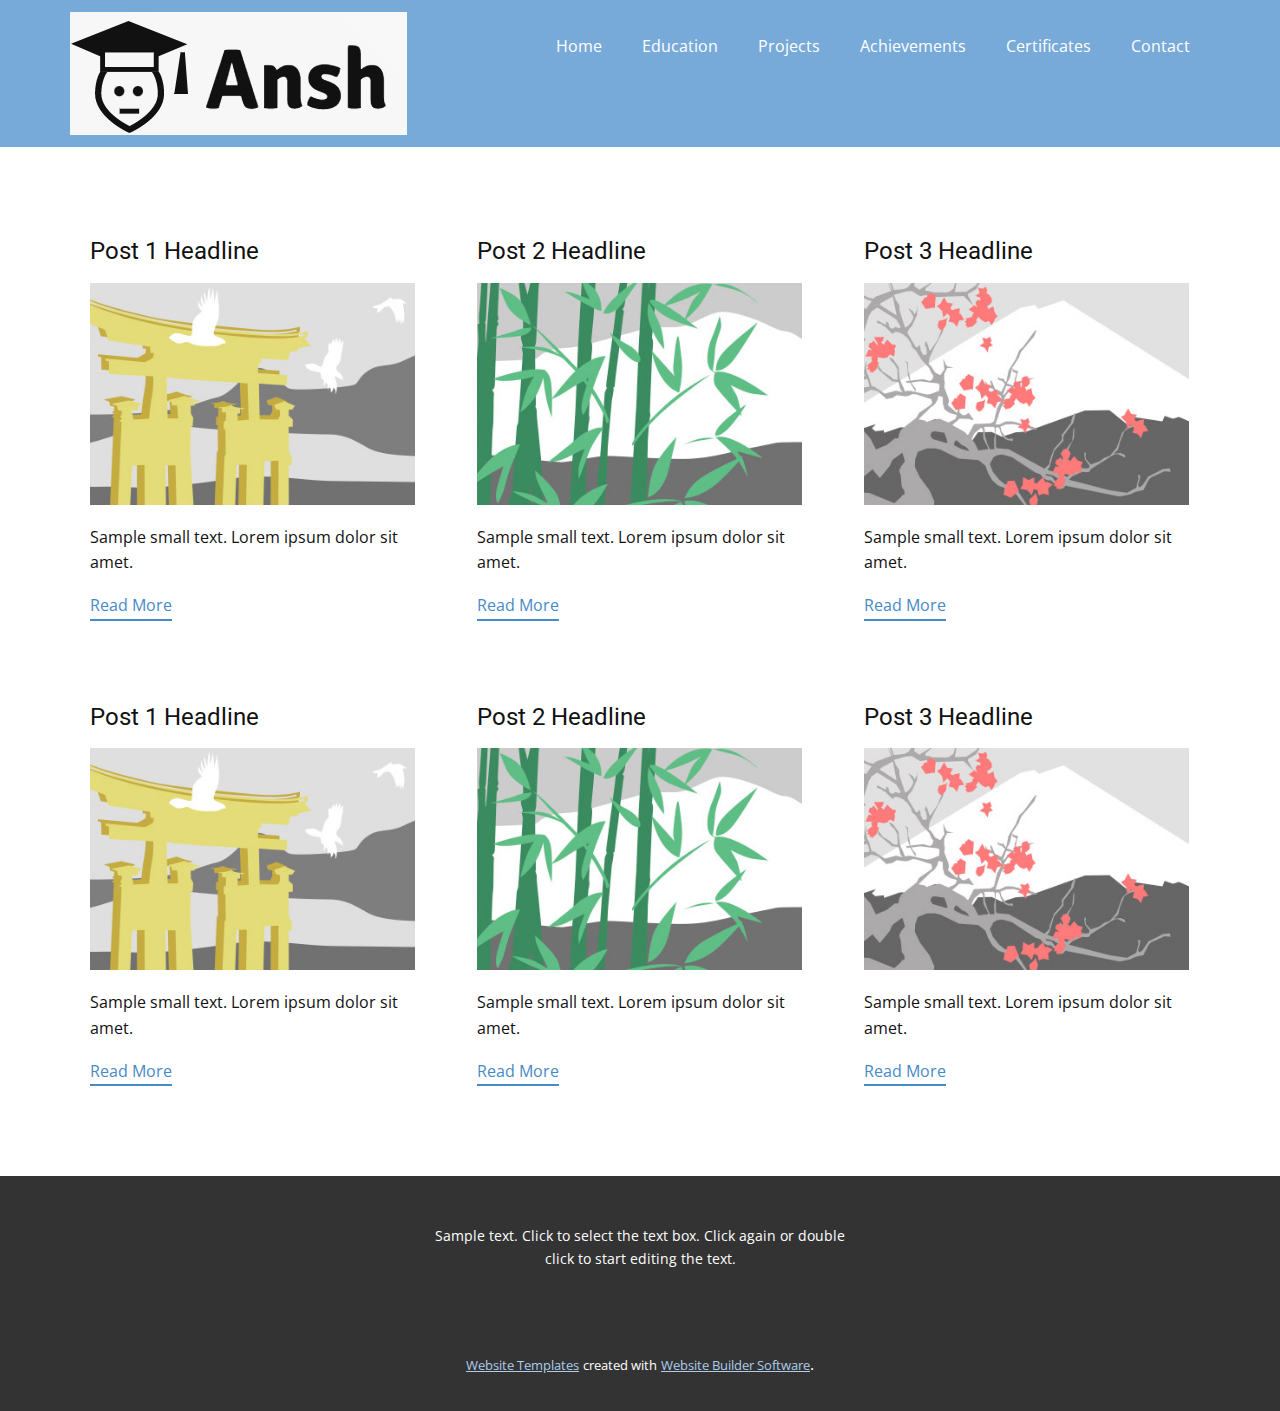
<file: blog/blog.html>
<html style="font-size: 16px;"><head>
    <meta name="viewport" content="width=device-width, initial-scale=1.0">
    <meta charset="utf-8">
    <meta name="keywords" content="">
    <meta name="description" content="">
    <meta name="page_type" content="np-template-header-footer-from-plugin">
    <title>Blog Template</title>
    <link rel="stylesheet" href="../nicepage.css" media="screen">
<link rel="stylesheet" href="../Blog-Template.css" media="screen">
    <script class="u-script" type="text/javascript" src="../jquery.js" defer=""></script>
    <script class="u-script" type="text/javascript" src="../nicepage.js" defer=""></script>
    <meta name="generator" content="Nicepage 4.3.3, nicepage.com">
    <link id="u-theme-google-font" rel="stylesheet" href="https://fonts.googleapis.com/css?family=Roboto:100,100i,300,300i,400,400i,500,500i,700,700i,900,900i|Open+Sans:300,300i,400,400i,600,600i,700,700i,800,800i">
    
    
    <script type="application/ld+json">{
		"@context": "http://schema.org",
		"@type": "Organization",
		"name": "",
		"logo": "images/default-logo.png"
}</script>
    <meta name="theme-color" content="#478ac9">
  </head>
  <body class="u-body"><header class="u-clearfix u-header u-palette-1-light-1 u-header" id="sec-2707"><div class="u-clearfix u-sheet u-sheet-1">
        <a href="https://nicepage.com" class="u-image u-logo u-image-1">
          <img src="../images/default-logo.png" class="u-logo-image u-logo-image-1">
        </a>
        <img class="u-image u-image-default u-image-2" src="../images/logo.png" alt="" data-image-width="337" data-image-height="123">
        <nav class="u-menu u-menu-dropdown u-offcanvas u-menu-1">
          <div class="menu-collapse" style="font-size: 1rem; letter-spacing: 0px;">
            <a class="u-button-style u-custom-left-right-menu-spacing u-custom-padding-bottom u-custom-top-bottom-menu-spacing u-nav-link u-text-active-palette-1-base u-text-hover-palette-2-base" href="#">
              <svg class="u-svg-link" viewBox="0 0 24 24"><use xmlns:xlink="http://www.w3.org/1999/xlink" xlink:href="#menu-hamburger"></use></svg>
              <svg class="u-svg-content" version="1.1" id="menu-hamburger" viewBox="0 0 16 16" x="0px" y="0px" xmlns:xlink="http://www.w3.org/1999/xlink" xmlns="http://www.w3.org/2000/svg"><g><rect y="1" width="16" height="2"></rect><rect y="7" width="16" height="2"></rect><rect y="13" width="16" height="2"></rect>
</g></svg>
            </a>
          </div>
          <div class="u-custom-menu u-nav-container">
            <ul class="u-nav u-unstyled u-nav-1"><li class="u-nav-item"><a class="u-button-style u-nav-link u-text-active-palette-1-base u-text-hover-palette-2-base" href="../Home.html" style="padding: 10px 20px;">Home</a>
</li><li class="u-nav-item"><a class="u-button-style u-nav-link u-text-active-palette-1-base u-text-hover-palette-2-base" href="../Education.html" style="padding: 10px 20px;">Education</a>
</li><li class="u-nav-item"><a class="u-button-style u-nav-link u-text-active-palette-1-base u-text-hover-palette-2-base" href="../Projects.html" style="padding: 10px 20px;">Projects</a>
</li><li class="u-nav-item"><a class="u-button-style u-nav-link u-text-active-palette-1-base u-text-hover-palette-2-base" href="../Achievements.html" style="padding: 10px 20px;">Achievements</a>
</li><li class="u-nav-item"><a class="u-button-style u-nav-link u-text-active-palette-1-base u-text-hover-palette-2-base" href="../Certificates.html" style="padding: 10px 20px;">Certificates</a>
</li><li class="u-nav-item"><a class="u-button-style u-nav-link u-text-active-palette-1-base u-text-hover-palette-2-base" href="../Contact.html" style="padding: 10px 20px;">Contact</a>
</li></ul>
          </div>
          <div class="u-custom-menu u-nav-container-collapse">
            <div class="u-black u-container-style u-inner-container-layout u-opacity u-opacity-95 u-sidenav">
              <div class="u-inner-container-layout u-sidenav-overflow">
                <div class="u-menu-close"></div>
                <ul class="u-align-center u-nav u-popupmenu-items u-unstyled u-nav-2"><li class="u-nav-item"><a class="u-button-style u-nav-link" href="../Home.html" style="padding: 10px 20px;">Home</a>
</li><li class="u-nav-item"><a class="u-button-style u-nav-link" href="../Education.html" style="padding: 10px 20px;">Education</a>
</li><li class="u-nav-item"><a class="u-button-style u-nav-link" href="../Projects.html" style="padding: 10px 20px;">Projects</a>
</li><li class="u-nav-item"><a class="u-button-style u-nav-link" href="../Achievements.html" style="padding: 10px 20px;">Achievements</a>
</li><li class="u-nav-item"><a class="u-button-style u-nav-link" href="../Certificates.html" style="padding: 10px 20px;">Certificates</a>
</li><li class="u-nav-item"><a class="u-button-style u-nav-link" href="../Contact.html" style="padding: 10px 20px;">Contact</a>
</li></ul>
              </div>
            </div>
            <div class="u-black u-menu-overlay u-opacity u-opacity-70"></div>
          </div>
        </nav>
      </div></header>
    <section class="u-clearfix u-section-1" id="sec-1eb0">
      <div class="u-clearfix u-sheet u-valign-middle u-sheet-1"><!--blog--><!--blog_options_json--><!--{"type":"Recent","source":"","tags":"","count":""}--><!--/blog_options_json-->
        <div class="u-blog u-expanded-width u-repeater u-repeater-1"><!--blog_post-->
          <div class="u-blog-post u-container-style u-repeater-item u-white u-repeater-item-1">
            <div class="u-container-layout u-similar-container u-valign-top u-container-layout-1"><!--blog_post_header-->
              <h4 class="u-blog-control u-text u-text-1">
                <a class="u-post-header-link" href="../blog/post-5.html"><!--blog_post_header_content-->Post 1 Headline<!--/blog_post_header_content--></a>
              </h4><!--/blog_post_header--><!--blog_post_image-->
              <a class="u-post-header-link" href="../blog/post-5.html"><img alt="" class="u-blog-control u-expanded-width u-image u-image-default u-image-1" src="[data-uri]"></a><!--/blog_post_image--><!--blog_post_content-->
              <div class="u-blog-control u-post-content u-text u-text-2 fr-view">Sample small text. Lorem ipsum dolor sit amet.</div><!--/blog_post_content--><!--blog_post_readmore-->
              <a href="../blog/post-5.html" class="u-blog-control u-border-2 u-border-palette-1-base u-btn u-btn-rectangle u-button-style u-none u-btn-1"><!--blog_post_readmore_content--><!--options_json--><!--{"content":"","defaultValue":"Read More"}--><!--/options_json-->Read More<!--/blog_post_readmore_content--></a><!--/blog_post_readmore-->
            </div>
          </div><div class="u-blog-post u-container-style u-repeater-item u-video-cover u-white">
            <div class="u-container-layout u-similar-container u-valign-top u-container-layout-2"><!--blog_post_header-->
              <h4 class="u-blog-control u-text u-text-3">
                <a class="u-post-header-link" href="../blog/post-4.html"><!--blog_post_header_content-->Post 2 Headline<!--/blog_post_header_content--></a>
              </h4><!--/blog_post_header--><!--blog_post_image-->
              <a class="u-post-header-link" href="../blog/post-4.html"><img alt="" class="u-blog-control u-expanded-width u-image u-image-default u-image-2" src="[data-uri]"></a><!--/blog_post_image--><!--blog_post_content-->
              <div class="u-blog-control u-post-content u-text u-text-4 fr-view">Sample small text. Lorem ipsum dolor sit amet.</div><!--/blog_post_content--><!--blog_post_readmore-->
              <a href="../blog/post-4.html" class="u-blog-control u-border-2 u-border-palette-1-base u-btn u-btn-rectangle u-button-style u-none u-btn-2"><!--blog_post_readmore_content--><!--options_json--><!--{"content":"","defaultValue":"Read More"}--><!--/options_json-->Read More<!--/blog_post_readmore_content--></a><!--/blog_post_readmore-->
            </div>
          </div><div class="u-blog-post u-container-style u-repeater-item u-video-cover u-white">
            <div class="u-container-layout u-similar-container u-valign-top u-container-layout-3"><!--blog_post_header-->
              <h4 class="u-blog-control u-text u-text-5">
                <a class="u-post-header-link" href="../blog/post-3.html"><!--blog_post_header_content-->Post 3 Headline<!--/blog_post_header_content--></a>
              </h4><!--/blog_post_header--><!--blog_post_image-->
              <a class="u-post-header-link" href="../blog/post-3.html"><img alt="" class="u-blog-control u-expanded-width u-image u-image-default u-image-3" src="[data-uri]"></a><!--/blog_post_image--><!--blog_post_content-->
              <div class="u-blog-control u-post-content u-text u-text-6 fr-view">Sample small text. Lorem ipsum dolor sit amet.</div><!--/blog_post_content--><!--blog_post_readmore-->
              <a href="../blog/post-3.html" class="u-blog-control u-border-2 u-border-palette-1-base u-btn u-btn-rectangle u-button-style u-none u-btn-3"><!--blog_post_readmore_content--><!--options_json--><!--{"content":"","defaultValue":"Read More"}--><!--/options_json-->Read More<!--/blog_post_readmore_content--></a><!--/blog_post_readmore-->
            </div>
          </div><div class="u-blog-post u-container-style u-repeater-item u-white u-repeater-item-1">
            <div class="u-container-layout u-similar-container u-valign-top u-container-layout-1"><!--blog_post_header-->
              <h4 class="u-blog-control u-text u-text-1">
                <a class="u-post-header-link" href="../blog/post-2.html"><!--blog_post_header_content-->Post 1 Headline<!--/blog_post_header_content--></a>
              </h4><!--/blog_post_header--><!--blog_post_image-->
              <a class="u-post-header-link" href="../blog/post-2.html"><img alt="" class="u-blog-control u-expanded-width u-image u-image-default u-image-1" src="[data-uri]"></a><!--/blog_post_image--><!--blog_post_content-->
              <div class="u-blog-control u-post-content u-text u-text-2 fr-view">Sample small text. Lorem ipsum dolor sit amet.</div><!--/blog_post_content--><!--blog_post_readmore-->
              <a href="../blog/post-2.html" class="u-blog-control u-border-2 u-border-palette-1-base u-btn u-btn-rectangle u-button-style u-none u-btn-1"><!--blog_post_readmore_content--><!--options_json--><!--{"content":"","defaultValue":"Read More"}--><!--/options_json-->Read More<!--/blog_post_readmore_content--></a><!--/blog_post_readmore-->
            </div>
          </div><div class="u-blog-post u-container-style u-repeater-item u-video-cover u-white">
            <div class="u-container-layout u-similar-container u-valign-top u-container-layout-2"><!--blog_post_header-->
              <h4 class="u-blog-control u-text u-text-3">
                <a class="u-post-header-link" href="../blog/post-1.html"><!--blog_post_header_content-->Post 2 Headline<!--/blog_post_header_content--></a>
              </h4><!--/blog_post_header--><!--blog_post_image-->
              <a class="u-post-header-link" href="../blog/post-1.html"><img alt="" class="u-blog-control u-expanded-width u-image u-image-default u-image-2" src="[data-uri]"></a><!--/blog_post_image--><!--blog_post_content-->
              <div class="u-blog-control u-post-content u-text u-text-4 fr-view">Sample small text. Lorem ipsum dolor sit amet.</div><!--/blog_post_content--><!--blog_post_readmore-->
              <a href="../blog/post-1.html" class="u-blog-control u-border-2 u-border-palette-1-base u-btn u-btn-rectangle u-button-style u-none u-btn-2"><!--blog_post_readmore_content--><!--options_json--><!--{"content":"","defaultValue":"Read More"}--><!--/options_json-->Read More<!--/blog_post_readmore_content--></a><!--/blog_post_readmore-->
            </div>
          </div><div class="u-blog-post u-container-style u-repeater-item u-video-cover u-white">
            <div class="u-container-layout u-similar-container u-valign-top u-container-layout-3"><!--blog_post_header-->
              <h4 class="u-blog-control u-text u-text-5">
                <a class="u-post-header-link" href="../blog/post.html"><!--blog_post_header_content-->Post 3 Headline<!--/blog_post_header_content--></a>
              </h4><!--/blog_post_header--><!--blog_post_image-->
              <a class="u-post-header-link" href="../blog/post.html"><img alt="" class="u-blog-control u-expanded-width u-image u-image-default u-image-3" src="[data-uri]"></a><!--/blog_post_image--><!--blog_post_content-->
              <div class="u-blog-control u-post-content u-text u-text-6 fr-view">Sample small text. Lorem ipsum dolor sit amet.</div><!--/blog_post_content--><!--blog_post_readmore-->
              <a href="../blog/post.html" class="u-blog-control u-border-2 u-border-palette-1-base u-btn u-btn-rectangle u-button-style u-none u-btn-3"><!--blog_post_readmore_content--><!--options_json--><!--{"content":"","defaultValue":"Read More"}--><!--/options_json-->Read More<!--/blog_post_readmore_content--></a><!--/blog_post_readmore-->
            </div>
          </div><!--/blog_post--><!--blog_post-->
          <!--/blog_post--><!--blog_post-->
          <!--/blog_post-->
        </div><!--/blog-->
      </div>
    </section>
    
    
    <footer class="u-align-center u-clearfix u-footer u-grey-80 u-footer" id="sec-e740"><div class="u-clearfix u-sheet u-sheet-1">
        <p class="u-small-text u-text u-text-variant u-text-1">Sample text. Click to select the text box. Click again or double click to start editing the text.</p>
      </div></footer>
    <section class="u-backlink u-clearfix u-grey-80">
      <a class="u-link" href="https://nicepage.com/website-templates" target="_blank">
        <span>Website Templates</span>
      </a>
      <p class="u-text">
        <span>created with</span>
      </p>
      <a class="u-link" href="" target="_blank">
        <span>Website Builder Software</span>
      </a>. 
    </section>
  
</body></html>
</file>
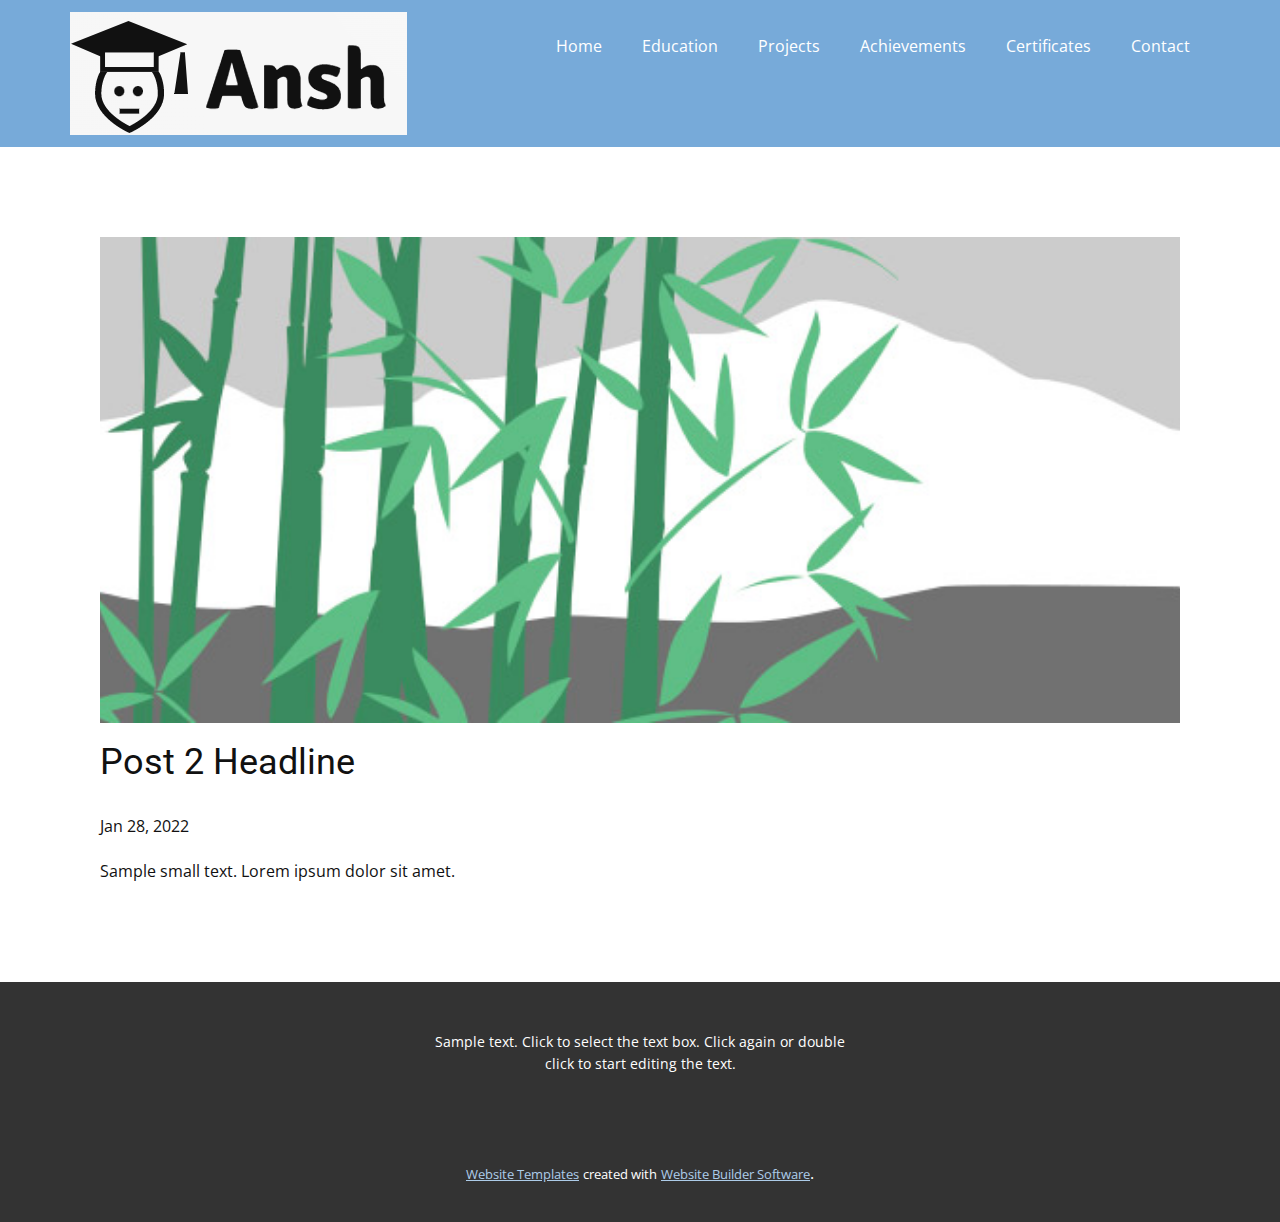
<file: blog/post-1.html>
<!doctype html>
<html style="font-size: 16px;"><head>
    <meta name="viewport" content="width=device-width, initial-scale=1.0">
    <meta charset="utf-8">
    <meta name="keywords" content="Post 1 Headline">
    <meta name="description" content="">
    <meta name="page_type" content="np-template-header-footer-from-plugin">
    <title>Post 2 Headline</title>
    <link rel="stylesheet" href="../nicepage.css" media="screen">
<link rel="stylesheet" href="../Post-Template.css" media="screen">
    <script class="u-script" type="text/javascript" src="../jquery.js" defer=""></script>
    <script class="u-script" type="text/javascript" src="../nicepage.js" defer=""></script>
    <meta name="generator" content="Nicepage 4.3.3, nicepage.com">
    <link id="u-theme-google-font" rel="stylesheet" href="https://fonts.googleapis.com/css?family=Roboto:100,100i,300,300i,400,400i,500,500i,700,700i,900,900i|Open+Sans:300,300i,400,400i,600,600i,700,700i,800,800i">
    
    
    <script type="application/ld+json">{
		"@context": "http://schema.org",
		"@type": "Organization",
		"name": "",
		"logo": "images/default-logo.png"
}</script>
    <meta name="theme-color" content="#478ac9">
  </head>
  <body class="u-body"><header class="u-clearfix u-header u-palette-1-light-1 u-header" id="sec-2707"><div class="u-clearfix u-sheet u-sheet-1">
        <a href="https://nicepage.com" class="u-image u-logo u-image-1">
          <img src="../images/default-logo.png" class="u-logo-image u-logo-image-1">
        </a>
        <img class="u-image u-image-default u-image-2" src="../images/logo.png" alt="" data-image-width="337" data-image-height="123">
        <nav class="u-menu u-menu-dropdown u-offcanvas u-menu-1">
          <div class="menu-collapse" style="font-size: 1rem; letter-spacing: 0px;">
            <a class="u-button-style u-custom-left-right-menu-spacing u-custom-padding-bottom u-custom-top-bottom-menu-spacing u-nav-link u-text-active-palette-1-base u-text-hover-palette-2-base" href="#">
              <svg class="u-svg-link" viewBox="0 0 24 24"><use xmlns:xlink="http://www.w3.org/1999/xlink" xlink:href="#menu-hamburger"></use></svg>
              <svg class="u-svg-content" version="1.1" id="menu-hamburger" viewBox="0 0 16 16" x="0px" y="0px" xmlns:xlink="http://www.w3.org/1999/xlink" xmlns="http://www.w3.org/2000/svg"><g><rect y="1" width="16" height="2"></rect><rect y="7" width="16" height="2"></rect><rect y="13" width="16" height="2"></rect>
</g></svg>
            </a>
          </div>
          <div class="u-custom-menu u-nav-container">
            <ul class="u-nav u-unstyled u-nav-1"><li class="u-nav-item"><a class="u-button-style u-nav-link u-text-active-palette-1-base u-text-hover-palette-2-base" href="../Home.html" style="padding: 10px 20px;">Home</a>
</li><li class="u-nav-item"><a class="u-button-style u-nav-link u-text-active-palette-1-base u-text-hover-palette-2-base" href="../Education.html" style="padding: 10px 20px;">Education</a>
</li><li class="u-nav-item"><a class="u-button-style u-nav-link u-text-active-palette-1-base u-text-hover-palette-2-base" href="../Projects.html" style="padding: 10px 20px;">Projects</a>
</li><li class="u-nav-item"><a class="u-button-style u-nav-link u-text-active-palette-1-base u-text-hover-palette-2-base" href="../Achievements.html" style="padding: 10px 20px;">Achievements</a>
</li><li class="u-nav-item"><a class="u-button-style u-nav-link u-text-active-palette-1-base u-text-hover-palette-2-base" href="../Certificates.html" style="padding: 10px 20px;">Certificates</a>
</li><li class="u-nav-item"><a class="u-button-style u-nav-link u-text-active-palette-1-base u-text-hover-palette-2-base" href="../Contact.html" style="padding: 10px 20px;">Contact</a>
</li></ul>
          </div>
          <div class="u-custom-menu u-nav-container-collapse">
            <div class="u-black u-container-style u-inner-container-layout u-opacity u-opacity-95 u-sidenav">
              <div class="u-inner-container-layout u-sidenav-overflow">
                <div class="u-menu-close"></div>
                <ul class="u-align-center u-nav u-popupmenu-items u-unstyled u-nav-2"><li class="u-nav-item"><a class="u-button-style u-nav-link" href="../Home.html" style="padding: 10px 20px;">Home</a>
</li><li class="u-nav-item"><a class="u-button-style u-nav-link" href="../Education.html" style="padding: 10px 20px;">Education</a>
</li><li class="u-nav-item"><a class="u-button-style u-nav-link" href="../Projects.html" style="padding: 10px 20px;">Projects</a>
</li><li class="u-nav-item"><a class="u-button-style u-nav-link" href="../Achievements.html" style="padding: 10px 20px;">Achievements</a>
</li><li class="u-nav-item"><a class="u-button-style u-nav-link" href="../Certificates.html" style="padding: 10px 20px;">Certificates</a>
</li><li class="u-nav-item"><a class="u-button-style u-nav-link" href="../Contact.html" style="padding: 10px 20px;">Contact</a>
</li></ul>
              </div>
            </div>
            <div class="u-black u-menu-overlay u-opacity u-opacity-70"></div>
          </div>
        </nav>
      </div></header>
    <section class="u-align-center u-clearfix u-section-1" id="sec-0891">
      <div class="u-clearfix u-sheet u-valign-middle-md u-valign-middle-sm u-valign-middle-xs u-sheet-1"><!--post_details--><!--post_details_options_json--><!--{"source":""}--><!--/post_details_options_json--><!--blog_post-->
        <div class="u-container-style u-expanded-width u-post-details u-post-details-1">
          <div class="u-container-layout u-valign-middle u-container-layout-1"><!--blog_post_image-->
            <img alt="" class="u-blog-control u-expanded-width u-image u-image-default u-image-1" src="[data-uri]"><!--/blog_post_image--><!--blog_post_header-->
            <h2 class="u-blog-control u-text u-text-1">Post 2 Headline</h2><!--/blog_post_header--><!--blog_post_metadata-->
            <div class="u-blog-control u-metadata u-metadata-1"><!--blog_post_metadata_date-->
              <span class="u-meta-date u-meta-icon">Jan 28, 2022</span><!--/blog_post_metadata_date--><!--blog_post_metadata_category-->
              <!--/blog_post_metadata_category--><!--blog_post_metadata_comments-->
              <!--/blog_post_metadata_comments-->
            </div><!--/blog_post_metadata--><!--blog_post_content-->
            <div class="u-align-justify u-blog-control u-post-content u-text u-text-2 fr-view">
  Sample small text. Lorem ipsum dolor sit amet.
  </div><!--/blog_post_content-->
          </div>
        </div><!--/blog_post--><!--/post_details-->
      </div>
    </section>
    
    
    <footer class="u-align-center u-clearfix u-footer u-grey-80 u-footer" id="sec-e740"><div class="u-clearfix u-sheet u-sheet-1">
        <p class="u-small-text u-text u-text-variant u-text-1">Sample text. Click to select the text box. Click again or double click to start editing the text.</p>
      </div></footer>
    <section class="u-backlink u-clearfix u-grey-80">
      <a class="u-link" href="https://nicepage.com/website-templates" target="_blank">
        <span>Website Templates</span>
      </a>
      <p class="u-text">
        <span>created with</span>
      </p>
      <a class="u-link" href="" target="_blank">
        <span>Website Builder Software</span>
      </a>. 
    </section>
  
</body></html>
</file>
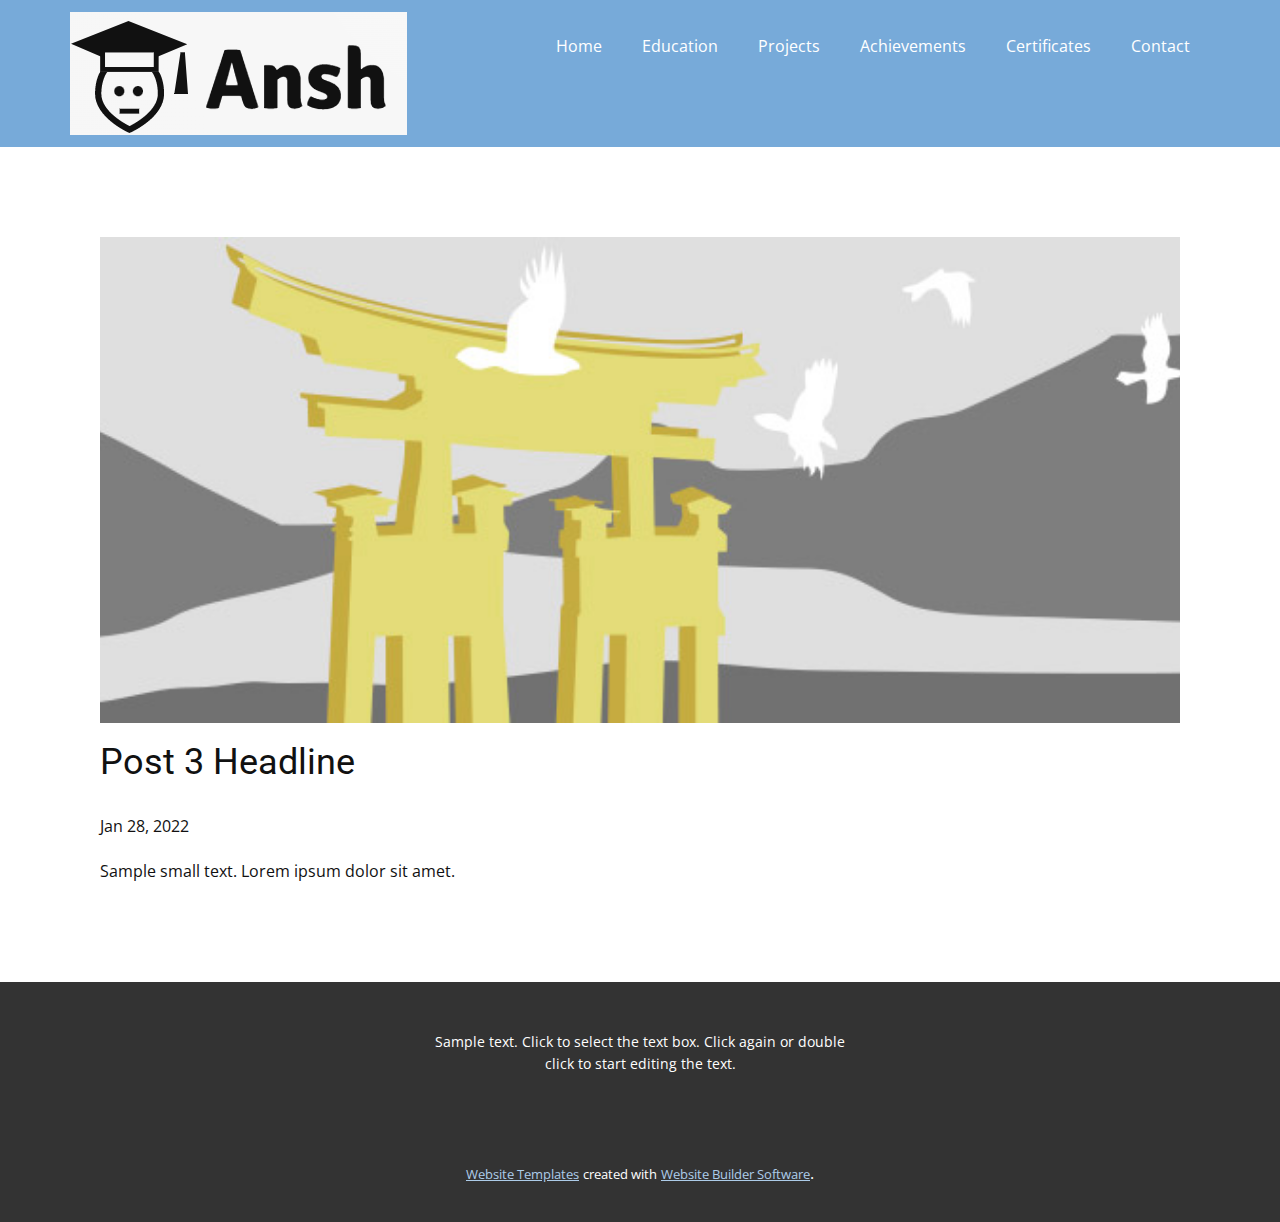
<file: blog/post-2.html>
<!doctype html>
<html style="font-size: 16px;"><head>
    <meta name="viewport" content="width=device-width, initial-scale=1.0">
    <meta charset="utf-8">
    <meta name="keywords" content="Post 1 Headline">
    <meta name="description" content="">
    <meta name="page_type" content="np-template-header-footer-from-plugin">
    <title>Post 3 Headline</title>
    <link rel="stylesheet" href="../nicepage.css" media="screen">
<link rel="stylesheet" href="../Post-Template.css" media="screen">
    <script class="u-script" type="text/javascript" src="../jquery.js" defer=""></script>
    <script class="u-script" type="text/javascript" src="../nicepage.js" defer=""></script>
    <meta name="generator" content="Nicepage 4.3.3, nicepage.com">
    <link id="u-theme-google-font" rel="stylesheet" href="https://fonts.googleapis.com/css?family=Roboto:100,100i,300,300i,400,400i,500,500i,700,700i,900,900i|Open+Sans:300,300i,400,400i,600,600i,700,700i,800,800i">
    
    
    <script type="application/ld+json">{
		"@context": "http://schema.org",
		"@type": "Organization",
		"name": "",
		"logo": "images/default-logo.png"
}</script>
    <meta name="theme-color" content="#478ac9">
  </head>
  <body class="u-body"><header class="u-clearfix u-header u-palette-1-light-1 u-header" id="sec-2707"><div class="u-clearfix u-sheet u-sheet-1">
        <a href="https://nicepage.com" class="u-image u-logo u-image-1">
          <img src="../images/default-logo.png" class="u-logo-image u-logo-image-1">
        </a>
        <img class="u-image u-image-default u-image-2" src="../images/logo.png" alt="" data-image-width="337" data-image-height="123">
        <nav class="u-menu u-menu-dropdown u-offcanvas u-menu-1">
          <div class="menu-collapse" style="font-size: 1rem; letter-spacing: 0px;">
            <a class="u-button-style u-custom-left-right-menu-spacing u-custom-padding-bottom u-custom-top-bottom-menu-spacing u-nav-link u-text-active-palette-1-base u-text-hover-palette-2-base" href="#">
              <svg class="u-svg-link" viewBox="0 0 24 24"><use xmlns:xlink="http://www.w3.org/1999/xlink" xlink:href="#menu-hamburger"></use></svg>
              <svg class="u-svg-content" version="1.1" id="menu-hamburger" viewBox="0 0 16 16" x="0px" y="0px" xmlns:xlink="http://www.w3.org/1999/xlink" xmlns="http://www.w3.org/2000/svg"><g><rect y="1" width="16" height="2"></rect><rect y="7" width="16" height="2"></rect><rect y="13" width="16" height="2"></rect>
</g></svg>
            </a>
          </div>
          <div class="u-custom-menu u-nav-container">
            <ul class="u-nav u-unstyled u-nav-1"><li class="u-nav-item"><a class="u-button-style u-nav-link u-text-active-palette-1-base u-text-hover-palette-2-base" href="../Home.html" style="padding: 10px 20px;">Home</a>
</li><li class="u-nav-item"><a class="u-button-style u-nav-link u-text-active-palette-1-base u-text-hover-palette-2-base" href="../Education.html" style="padding: 10px 20px;">Education</a>
</li><li class="u-nav-item"><a class="u-button-style u-nav-link u-text-active-palette-1-base u-text-hover-palette-2-base" href="../Projects.html" style="padding: 10px 20px;">Projects</a>
</li><li class="u-nav-item"><a class="u-button-style u-nav-link u-text-active-palette-1-base u-text-hover-palette-2-base" href="../Achievements.html" style="padding: 10px 20px;">Achievements</a>
</li><li class="u-nav-item"><a class="u-button-style u-nav-link u-text-active-palette-1-base u-text-hover-palette-2-base" href="../Certificates.html" style="padding: 10px 20px;">Certificates</a>
</li><li class="u-nav-item"><a class="u-button-style u-nav-link u-text-active-palette-1-base u-text-hover-palette-2-base" href="../Contact.html" style="padding: 10px 20px;">Contact</a>
</li></ul>
          </div>
          <div class="u-custom-menu u-nav-container-collapse">
            <div class="u-black u-container-style u-inner-container-layout u-opacity u-opacity-95 u-sidenav">
              <div class="u-inner-container-layout u-sidenav-overflow">
                <div class="u-menu-close"></div>
                <ul class="u-align-center u-nav u-popupmenu-items u-unstyled u-nav-2"><li class="u-nav-item"><a class="u-button-style u-nav-link" href="../Home.html" style="padding: 10px 20px;">Home</a>
</li><li class="u-nav-item"><a class="u-button-style u-nav-link" href="../Education.html" style="padding: 10px 20px;">Education</a>
</li><li class="u-nav-item"><a class="u-button-style u-nav-link" href="../Projects.html" style="padding: 10px 20px;">Projects</a>
</li><li class="u-nav-item"><a class="u-button-style u-nav-link" href="../Achievements.html" style="padding: 10px 20px;">Achievements</a>
</li><li class="u-nav-item"><a class="u-button-style u-nav-link" href="../Certificates.html" style="padding: 10px 20px;">Certificates</a>
</li><li class="u-nav-item"><a class="u-button-style u-nav-link" href="../Contact.html" style="padding: 10px 20px;">Contact</a>
</li></ul>
              </div>
            </div>
            <div class="u-black u-menu-overlay u-opacity u-opacity-70"></div>
          </div>
        </nav>
      </div></header>
    <section class="u-align-center u-clearfix u-section-1" id="sec-0891">
      <div class="u-clearfix u-sheet u-valign-middle-md u-valign-middle-sm u-valign-middle-xs u-sheet-1"><!--post_details--><!--post_details_options_json--><!--{"source":""}--><!--/post_details_options_json--><!--blog_post-->
        <div class="u-container-style u-expanded-width u-post-details u-post-details-1">
          <div class="u-container-layout u-valign-middle u-container-layout-1"><!--blog_post_image-->
            <img alt="" class="u-blog-control u-expanded-width u-image u-image-default u-image-1" src="[data-uri]"><!--/blog_post_image--><!--blog_post_header-->
            <h2 class="u-blog-control u-text u-text-1">Post 3 Headline</h2><!--/blog_post_header--><!--blog_post_metadata-->
            <div class="u-blog-control u-metadata u-metadata-1"><!--blog_post_metadata_date-->
              <span class="u-meta-date u-meta-icon">Jan 28, 2022</span><!--/blog_post_metadata_date--><!--blog_post_metadata_category-->
              <!--/blog_post_metadata_category--><!--blog_post_metadata_comments-->
              <!--/blog_post_metadata_comments-->
            </div><!--/blog_post_metadata--><!--blog_post_content-->
            <div class="u-align-justify u-blog-control u-post-content u-text u-text-2 fr-view">
  Sample small text. Lorem ipsum dolor sit amet.
  </div><!--/blog_post_content-->
          </div>
        </div><!--/blog_post--><!--/post_details-->
      </div>
    </section>
    
    
    <footer class="u-align-center u-clearfix u-footer u-grey-80 u-footer" id="sec-e740"><div class="u-clearfix u-sheet u-sheet-1">
        <p class="u-small-text u-text u-text-variant u-text-1">Sample text. Click to select the text box. Click again or double click to start editing the text.</p>
      </div></footer>
    <section class="u-backlink u-clearfix u-grey-80">
      <a class="u-link" href="https://nicepage.com/website-templates" target="_blank">
        <span>Website Templates</span>
      </a>
      <p class="u-text">
        <span>created with</span>
      </p>
      <a class="u-link" href="" target="_blank">
        <span>Website Builder Software</span>
      </a>. 
    </section>
  
</body></html>
</file>
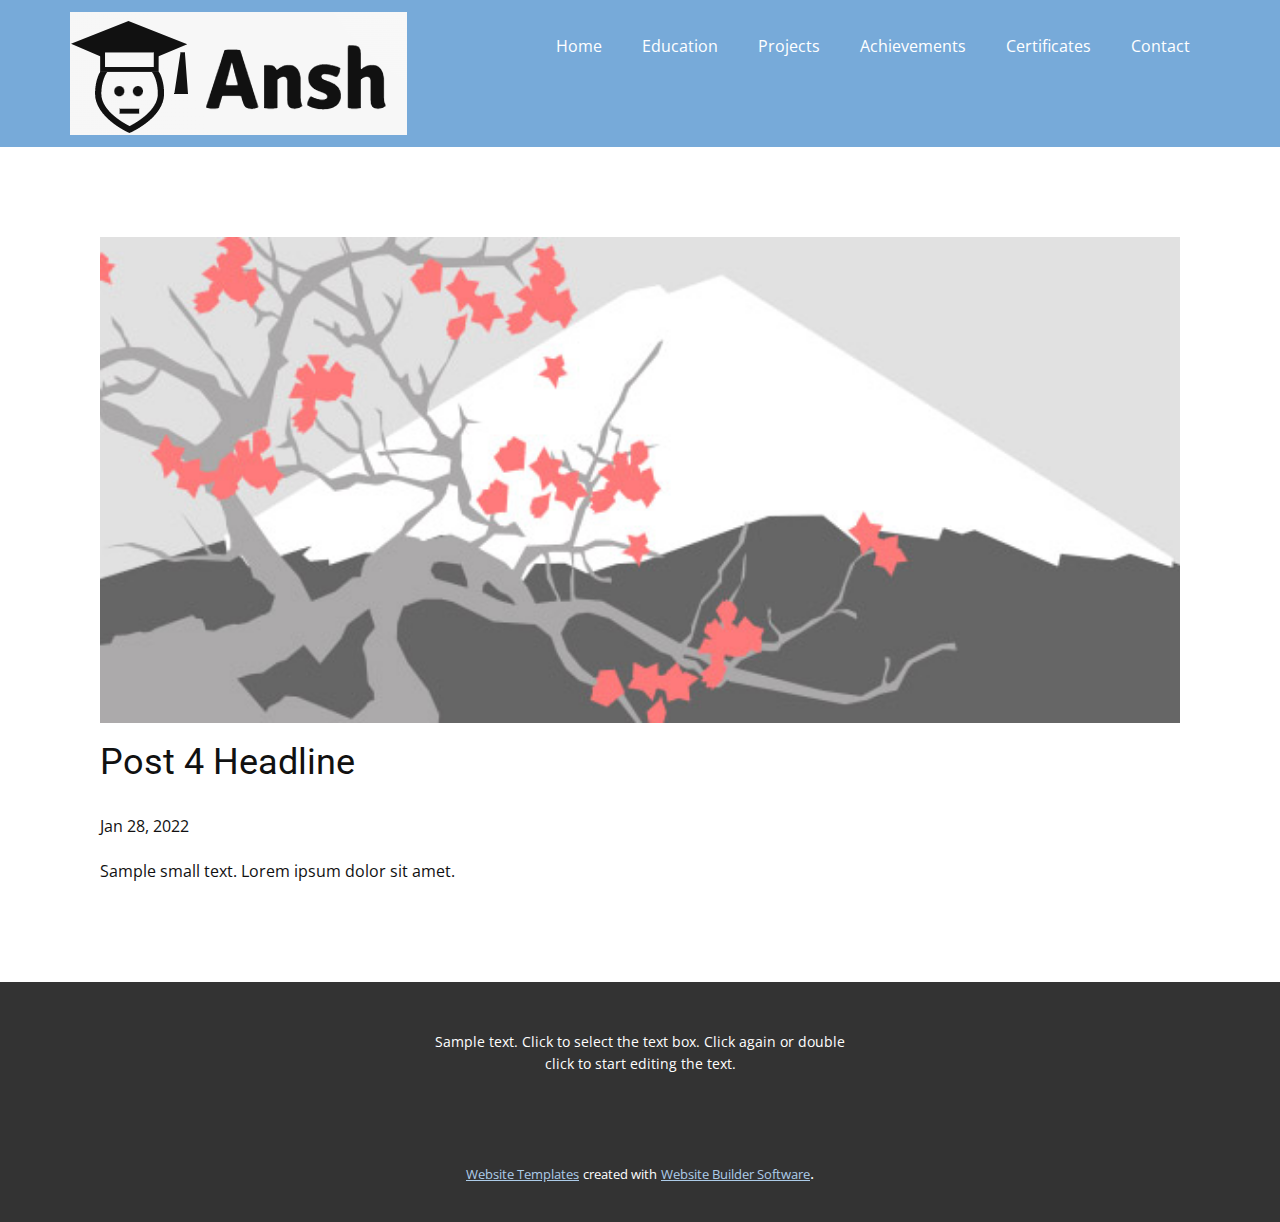
<file: blog/post-3.html>
<!doctype html>
<html style="font-size: 16px;"><head>
    <meta name="viewport" content="width=device-width, initial-scale=1.0">
    <meta charset="utf-8">
    <meta name="keywords" content="Post 1 Headline">
    <meta name="description" content="">
    <meta name="page_type" content="np-template-header-footer-from-plugin">
    <title>Post 4 Headline</title>
    <link rel="stylesheet" href="../nicepage.css" media="screen">
<link rel="stylesheet" href="../Post-Template.css" media="screen">
    <script class="u-script" type="text/javascript" src="../jquery.js" defer=""></script>
    <script class="u-script" type="text/javascript" src="../nicepage.js" defer=""></script>
    <meta name="generator" content="Nicepage 4.3.3, nicepage.com">
    <link id="u-theme-google-font" rel="stylesheet" href="https://fonts.googleapis.com/css?family=Roboto:100,100i,300,300i,400,400i,500,500i,700,700i,900,900i|Open+Sans:300,300i,400,400i,600,600i,700,700i,800,800i">
    
    
    <script type="application/ld+json">{
		"@context": "http://schema.org",
		"@type": "Organization",
		"name": "",
		"logo": "images/default-logo.png"
}</script>
    <meta name="theme-color" content="#478ac9">
  </head>
  <body class="u-body"><header class="u-clearfix u-header u-palette-1-light-1 u-header" id="sec-2707"><div class="u-clearfix u-sheet u-sheet-1">
        <a href="https://nicepage.com" class="u-image u-logo u-image-1">
          <img src="../images/default-logo.png" class="u-logo-image u-logo-image-1">
        </a>
        <img class="u-image u-image-default u-image-2" src="../images/logo.png" alt="" data-image-width="337" data-image-height="123">
        <nav class="u-menu u-menu-dropdown u-offcanvas u-menu-1">
          <div class="menu-collapse" style="font-size: 1rem; letter-spacing: 0px;">
            <a class="u-button-style u-custom-left-right-menu-spacing u-custom-padding-bottom u-custom-top-bottom-menu-spacing u-nav-link u-text-active-palette-1-base u-text-hover-palette-2-base" href="#">
              <svg class="u-svg-link" viewBox="0 0 24 24"><use xmlns:xlink="http://www.w3.org/1999/xlink" xlink:href="#menu-hamburger"></use></svg>
              <svg class="u-svg-content" version="1.1" id="menu-hamburger" viewBox="0 0 16 16" x="0px" y="0px" xmlns:xlink="http://www.w3.org/1999/xlink" xmlns="http://www.w3.org/2000/svg"><g><rect y="1" width="16" height="2"></rect><rect y="7" width="16" height="2"></rect><rect y="13" width="16" height="2"></rect>
</g></svg>
            </a>
          </div>
          <div class="u-custom-menu u-nav-container">
            <ul class="u-nav u-unstyled u-nav-1"><li class="u-nav-item"><a class="u-button-style u-nav-link u-text-active-palette-1-base u-text-hover-palette-2-base" href="../Home.html" style="padding: 10px 20px;">Home</a>
</li><li class="u-nav-item"><a class="u-button-style u-nav-link u-text-active-palette-1-base u-text-hover-palette-2-base" href="../Education.html" style="padding: 10px 20px;">Education</a>
</li><li class="u-nav-item"><a class="u-button-style u-nav-link u-text-active-palette-1-base u-text-hover-palette-2-base" href="../Projects.html" style="padding: 10px 20px;">Projects</a>
</li><li class="u-nav-item"><a class="u-button-style u-nav-link u-text-active-palette-1-base u-text-hover-palette-2-base" href="../Achievements.html" style="padding: 10px 20px;">Achievements</a>
</li><li class="u-nav-item"><a class="u-button-style u-nav-link u-text-active-palette-1-base u-text-hover-palette-2-base" href="../Certificates.html" style="padding: 10px 20px;">Certificates</a>
</li><li class="u-nav-item"><a class="u-button-style u-nav-link u-text-active-palette-1-base u-text-hover-palette-2-base" href="../Contact.html" style="padding: 10px 20px;">Contact</a>
</li></ul>
          </div>
          <div class="u-custom-menu u-nav-container-collapse">
            <div class="u-black u-container-style u-inner-container-layout u-opacity u-opacity-95 u-sidenav">
              <div class="u-inner-container-layout u-sidenav-overflow">
                <div class="u-menu-close"></div>
                <ul class="u-align-center u-nav u-popupmenu-items u-unstyled u-nav-2"><li class="u-nav-item"><a class="u-button-style u-nav-link" href="../Home.html" style="padding: 10px 20px;">Home</a>
</li><li class="u-nav-item"><a class="u-button-style u-nav-link" href="../Education.html" style="padding: 10px 20px;">Education</a>
</li><li class="u-nav-item"><a class="u-button-style u-nav-link" href="../Projects.html" style="padding: 10px 20px;">Projects</a>
</li><li class="u-nav-item"><a class="u-button-style u-nav-link" href="../Achievements.html" style="padding: 10px 20px;">Achievements</a>
</li><li class="u-nav-item"><a class="u-button-style u-nav-link" href="../Certificates.html" style="padding: 10px 20px;">Certificates</a>
</li><li class="u-nav-item"><a class="u-button-style u-nav-link" href="../Contact.html" style="padding: 10px 20px;">Contact</a>
</li></ul>
              </div>
            </div>
            <div class="u-black u-menu-overlay u-opacity u-opacity-70"></div>
          </div>
        </nav>
      </div></header>
    <section class="u-align-center u-clearfix u-section-1" id="sec-0891">
      <div class="u-clearfix u-sheet u-valign-middle-md u-valign-middle-sm u-valign-middle-xs u-sheet-1"><!--post_details--><!--post_details_options_json--><!--{"source":""}--><!--/post_details_options_json--><!--blog_post-->
        <div class="u-container-style u-expanded-width u-post-details u-post-details-1">
          <div class="u-container-layout u-valign-middle u-container-layout-1"><!--blog_post_image-->
            <img alt="" class="u-blog-control u-expanded-width u-image u-image-default u-image-1" src="[data-uri]"><!--/blog_post_image--><!--blog_post_header-->
            <h2 class="u-blog-control u-text u-text-1">Post 4 Headline</h2><!--/blog_post_header--><!--blog_post_metadata-->
            <div class="u-blog-control u-metadata u-metadata-1"><!--blog_post_metadata_date-->
              <span class="u-meta-date u-meta-icon">Jan 28, 2022</span><!--/blog_post_metadata_date--><!--blog_post_metadata_category-->
              <!--/blog_post_metadata_category--><!--blog_post_metadata_comments-->
              <!--/blog_post_metadata_comments-->
            </div><!--/blog_post_metadata--><!--blog_post_content-->
            <div class="u-align-justify u-blog-control u-post-content u-text u-text-2 fr-view">
  Sample small text. Lorem ipsum dolor sit amet.
  </div><!--/blog_post_content-->
          </div>
        </div><!--/blog_post--><!--/post_details-->
      </div>
    </section>
    
    
    <footer class="u-align-center u-clearfix u-footer u-grey-80 u-footer" id="sec-e740"><div class="u-clearfix u-sheet u-sheet-1">
        <p class="u-small-text u-text u-text-variant u-text-1">Sample text. Click to select the text box. Click again or double click to start editing the text.</p>
      </div></footer>
    <section class="u-backlink u-clearfix u-grey-80">
      <a class="u-link" href="https://nicepage.com/website-templates" target="_blank">
        <span>Website Templates</span>
      </a>
      <p class="u-text">
        <span>created with</span>
      </p>
      <a class="u-link" href="" target="_blank">
        <span>Website Builder Software</span>
      </a>. 
    </section>
  
</body></html>
</file>
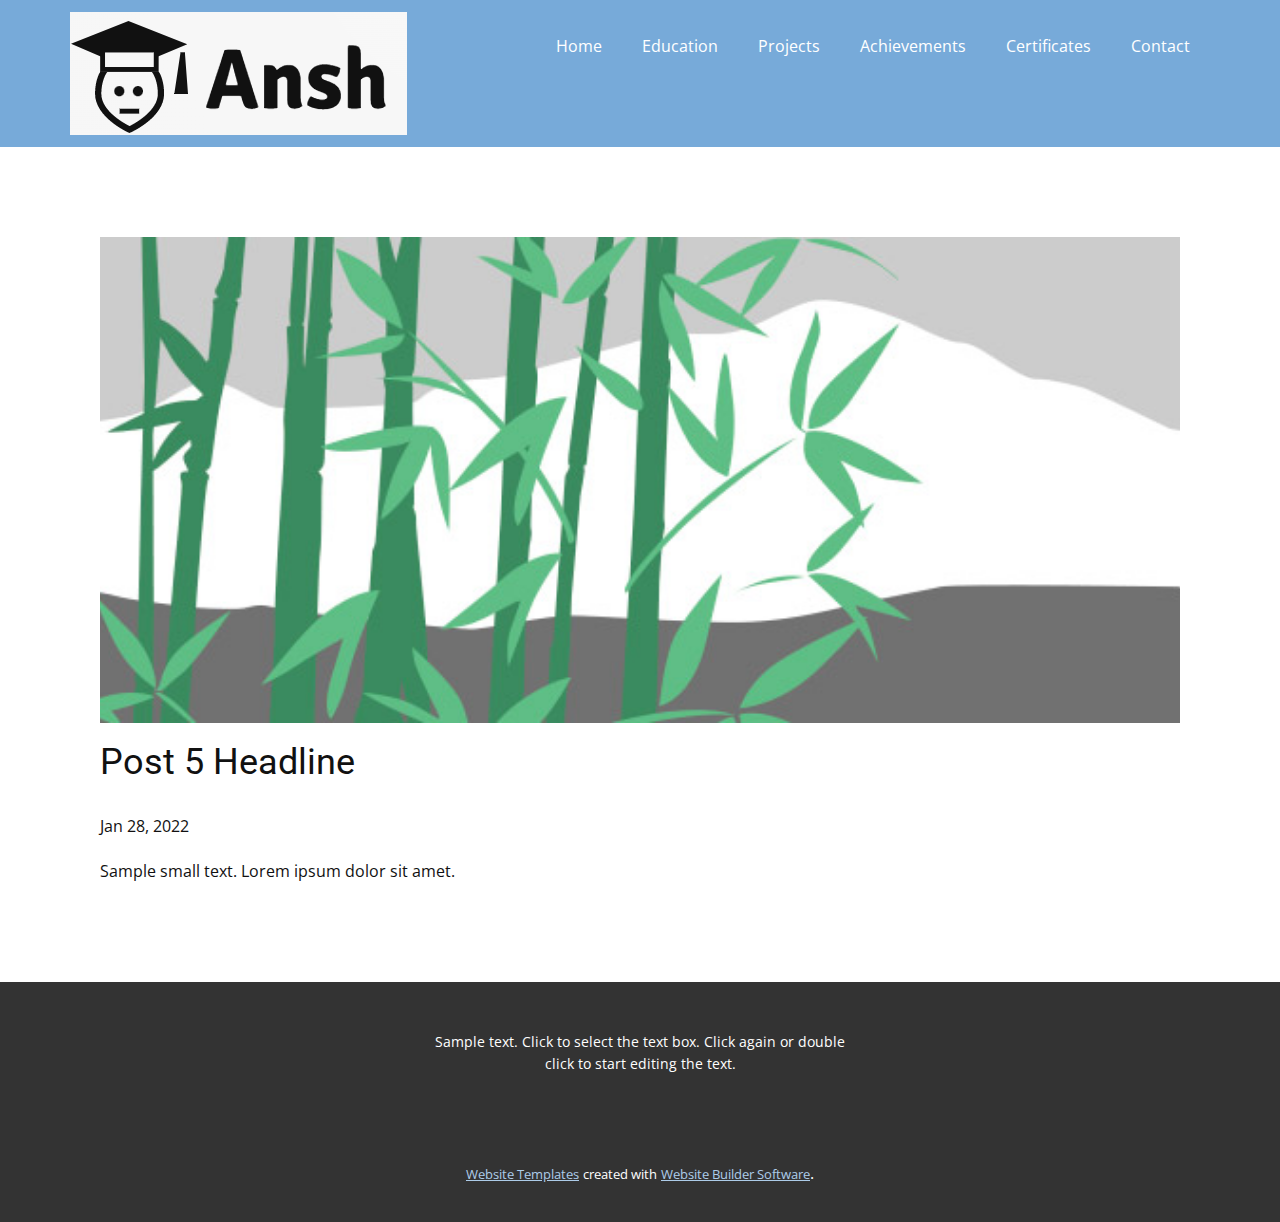
<file: blog/post-4.html>
<!doctype html>
<html style="font-size: 16px;"><head>
    <meta name="viewport" content="width=device-width, initial-scale=1.0">
    <meta charset="utf-8">
    <meta name="keywords" content="Post 1 Headline">
    <meta name="description" content="">
    <meta name="page_type" content="np-template-header-footer-from-plugin">
    <title>Post 5 Headline</title>
    <link rel="stylesheet" href="../nicepage.css" media="screen">
<link rel="stylesheet" href="../Post-Template.css" media="screen">
    <script class="u-script" type="text/javascript" src="../jquery.js" defer=""></script>
    <script class="u-script" type="text/javascript" src="../nicepage.js" defer=""></script>
    <meta name="generator" content="Nicepage 4.3.3, nicepage.com">
    <link id="u-theme-google-font" rel="stylesheet" href="https://fonts.googleapis.com/css?family=Roboto:100,100i,300,300i,400,400i,500,500i,700,700i,900,900i|Open+Sans:300,300i,400,400i,600,600i,700,700i,800,800i">
    
    
    <script type="application/ld+json">{
		"@context": "http://schema.org",
		"@type": "Organization",
		"name": "",
		"logo": "images/default-logo.png"
}</script>
    <meta name="theme-color" content="#478ac9">
  </head>
  <body class="u-body"><header class="u-clearfix u-header u-palette-1-light-1 u-header" id="sec-2707"><div class="u-clearfix u-sheet u-sheet-1">
        <a href="https://nicepage.com" class="u-image u-logo u-image-1">
          <img src="../images/default-logo.png" class="u-logo-image u-logo-image-1">
        </a>
        <img class="u-image u-image-default u-image-2" src="../images/logo.png" alt="" data-image-width="337" data-image-height="123">
        <nav class="u-menu u-menu-dropdown u-offcanvas u-menu-1">
          <div class="menu-collapse" style="font-size: 1rem; letter-spacing: 0px;">
            <a class="u-button-style u-custom-left-right-menu-spacing u-custom-padding-bottom u-custom-top-bottom-menu-spacing u-nav-link u-text-active-palette-1-base u-text-hover-palette-2-base" href="#">
              <svg class="u-svg-link" viewBox="0 0 24 24"><use xmlns:xlink="http://www.w3.org/1999/xlink" xlink:href="#menu-hamburger"></use></svg>
              <svg class="u-svg-content" version="1.1" id="menu-hamburger" viewBox="0 0 16 16" x="0px" y="0px" xmlns:xlink="http://www.w3.org/1999/xlink" xmlns="http://www.w3.org/2000/svg"><g><rect y="1" width="16" height="2"></rect><rect y="7" width="16" height="2"></rect><rect y="13" width="16" height="2"></rect>
</g></svg>
            </a>
          </div>
          <div class="u-custom-menu u-nav-container">
            <ul class="u-nav u-unstyled u-nav-1"><li class="u-nav-item"><a class="u-button-style u-nav-link u-text-active-palette-1-base u-text-hover-palette-2-base" href="../Home.html" style="padding: 10px 20px;">Home</a>
</li><li class="u-nav-item"><a class="u-button-style u-nav-link u-text-active-palette-1-base u-text-hover-palette-2-base" href="../Education.html" style="padding: 10px 20px;">Education</a>
</li><li class="u-nav-item"><a class="u-button-style u-nav-link u-text-active-palette-1-base u-text-hover-palette-2-base" href="../Projects.html" style="padding: 10px 20px;">Projects</a>
</li><li class="u-nav-item"><a class="u-button-style u-nav-link u-text-active-palette-1-base u-text-hover-palette-2-base" href="../Achievements.html" style="padding: 10px 20px;">Achievements</a>
</li><li class="u-nav-item"><a class="u-button-style u-nav-link u-text-active-palette-1-base u-text-hover-palette-2-base" href="../Certificates.html" style="padding: 10px 20px;">Certificates</a>
</li><li class="u-nav-item"><a class="u-button-style u-nav-link u-text-active-palette-1-base u-text-hover-palette-2-base" href="../Contact.html" style="padding: 10px 20px;">Contact</a>
</li></ul>
          </div>
          <div class="u-custom-menu u-nav-container-collapse">
            <div class="u-black u-container-style u-inner-container-layout u-opacity u-opacity-95 u-sidenav">
              <div class="u-inner-container-layout u-sidenav-overflow">
                <div class="u-menu-close"></div>
                <ul class="u-align-center u-nav u-popupmenu-items u-unstyled u-nav-2"><li class="u-nav-item"><a class="u-button-style u-nav-link" href="../Home.html" style="padding: 10px 20px;">Home</a>
</li><li class="u-nav-item"><a class="u-button-style u-nav-link" href="../Education.html" style="padding: 10px 20px;">Education</a>
</li><li class="u-nav-item"><a class="u-button-style u-nav-link" href="../Projects.html" style="padding: 10px 20px;">Projects</a>
</li><li class="u-nav-item"><a class="u-button-style u-nav-link" href="../Achievements.html" style="padding: 10px 20px;">Achievements</a>
</li><li class="u-nav-item"><a class="u-button-style u-nav-link" href="../Certificates.html" style="padding: 10px 20px;">Certificates</a>
</li><li class="u-nav-item"><a class="u-button-style u-nav-link" href="../Contact.html" style="padding: 10px 20px;">Contact</a>
</li></ul>
              </div>
            </div>
            <div class="u-black u-menu-overlay u-opacity u-opacity-70"></div>
          </div>
        </nav>
      </div></header>
    <section class="u-align-center u-clearfix u-section-1" id="sec-0891">
      <div class="u-clearfix u-sheet u-valign-middle-md u-valign-middle-sm u-valign-middle-xs u-sheet-1"><!--post_details--><!--post_details_options_json--><!--{"source":""}--><!--/post_details_options_json--><!--blog_post-->
        <div class="u-container-style u-expanded-width u-post-details u-post-details-1">
          <div class="u-container-layout u-valign-middle u-container-layout-1"><!--blog_post_image-->
            <img alt="" class="u-blog-control u-expanded-width u-image u-image-default u-image-1" src="[data-uri]"><!--/blog_post_image--><!--blog_post_header-->
            <h2 class="u-blog-control u-text u-text-1">Post 5 Headline</h2><!--/blog_post_header--><!--blog_post_metadata-->
            <div class="u-blog-control u-metadata u-metadata-1"><!--blog_post_metadata_date-->
              <span class="u-meta-date u-meta-icon">Jan 28, 2022</span><!--/blog_post_metadata_date--><!--blog_post_metadata_category-->
              <!--/blog_post_metadata_category--><!--blog_post_metadata_comments-->
              <!--/blog_post_metadata_comments-->
            </div><!--/blog_post_metadata--><!--blog_post_content-->
            <div class="u-align-justify u-blog-control u-post-content u-text u-text-2 fr-view">
  Sample small text. Lorem ipsum dolor sit amet.
  </div><!--/blog_post_content-->
          </div>
        </div><!--/blog_post--><!--/post_details-->
      </div>
    </section>
    
    
    <footer class="u-align-center u-clearfix u-footer u-grey-80 u-footer" id="sec-e740"><div class="u-clearfix u-sheet u-sheet-1">
        <p class="u-small-text u-text u-text-variant u-text-1">Sample text. Click to select the text box. Click again or double click to start editing the text.</p>
      </div></footer>
    <section class="u-backlink u-clearfix u-grey-80">
      <a class="u-link" href="https://nicepage.com/website-templates" target="_blank">
        <span>Website Templates</span>
      </a>
      <p class="u-text">
        <span>created with</span>
      </p>
      <a class="u-link" href="" target="_blank">
        <span>Website Builder Software</span>
      </a>. 
    </section>
  
</body></html>
</file>
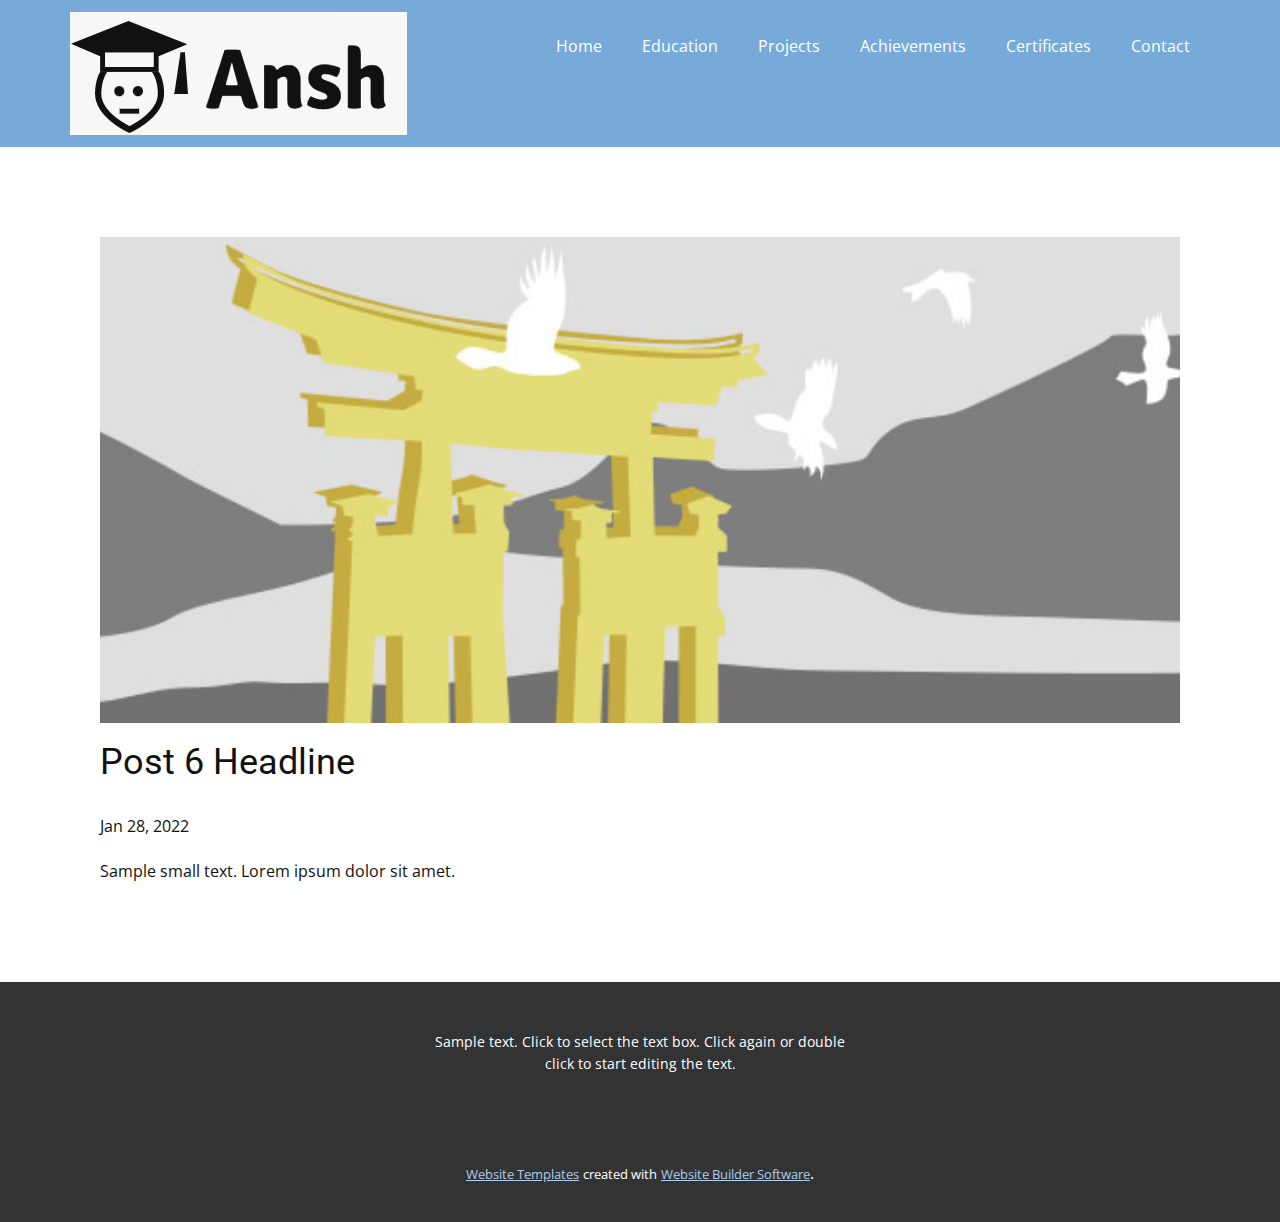
<file: blog/post-5.html>
<!doctype html>
<html style="font-size: 16px;"><head>
    <meta name="viewport" content="width=device-width, initial-scale=1.0">
    <meta charset="utf-8">
    <meta name="keywords" content="Post 1 Headline">
    <meta name="description" content="">
    <meta name="page_type" content="np-template-header-footer-from-plugin">
    <title>Post 6 Headline</title>
    <link rel="stylesheet" href="../nicepage.css" media="screen">
<link rel="stylesheet" href="../Post-Template.css" media="screen">
    <script class="u-script" type="text/javascript" src="../jquery.js" defer=""></script>
    <script class="u-script" type="text/javascript" src="../nicepage.js" defer=""></script>
    <meta name="generator" content="Nicepage 4.3.3, nicepage.com">
    <link id="u-theme-google-font" rel="stylesheet" href="https://fonts.googleapis.com/css?family=Roboto:100,100i,300,300i,400,400i,500,500i,700,700i,900,900i|Open+Sans:300,300i,400,400i,600,600i,700,700i,800,800i">
    
    
    <script type="application/ld+json">{
		"@context": "http://schema.org",
		"@type": "Organization",
		"name": "",
		"logo": "images/default-logo.png"
}</script>
    <meta name="theme-color" content="#478ac9">
  </head>
  <body class="u-body"><header class="u-clearfix u-header u-palette-1-light-1 u-header" id="sec-2707"><div class="u-clearfix u-sheet u-sheet-1">
        <a href="https://nicepage.com" class="u-image u-logo u-image-1">
          <img src="../images/default-logo.png" class="u-logo-image u-logo-image-1">
        </a>
        <img class="u-image u-image-default u-image-2" src="../images/logo.png" alt="" data-image-width="337" data-image-height="123">
        <nav class="u-menu u-menu-dropdown u-offcanvas u-menu-1">
          <div class="menu-collapse" style="font-size: 1rem; letter-spacing: 0px;">
            <a class="u-button-style u-custom-left-right-menu-spacing u-custom-padding-bottom u-custom-top-bottom-menu-spacing u-nav-link u-text-active-palette-1-base u-text-hover-palette-2-base" href="#">
              <svg class="u-svg-link" viewBox="0 0 24 24"><use xmlns:xlink="http://www.w3.org/1999/xlink" xlink:href="#menu-hamburger"></use></svg>
              <svg class="u-svg-content" version="1.1" id="menu-hamburger" viewBox="0 0 16 16" x="0px" y="0px" xmlns:xlink="http://www.w3.org/1999/xlink" xmlns="http://www.w3.org/2000/svg"><g><rect y="1" width="16" height="2"></rect><rect y="7" width="16" height="2"></rect><rect y="13" width="16" height="2"></rect>
</g></svg>
            </a>
          </div>
          <div class="u-custom-menu u-nav-container">
            <ul class="u-nav u-unstyled u-nav-1"><li class="u-nav-item"><a class="u-button-style u-nav-link u-text-active-palette-1-base u-text-hover-palette-2-base" href="../Home.html" style="padding: 10px 20px;">Home</a>
</li><li class="u-nav-item"><a class="u-button-style u-nav-link u-text-active-palette-1-base u-text-hover-palette-2-base" href="../Education.html" style="padding: 10px 20px;">Education</a>
</li><li class="u-nav-item"><a class="u-button-style u-nav-link u-text-active-palette-1-base u-text-hover-palette-2-base" href="../Projects.html" style="padding: 10px 20px;">Projects</a>
</li><li class="u-nav-item"><a class="u-button-style u-nav-link u-text-active-palette-1-base u-text-hover-palette-2-base" href="../Achievements.html" style="padding: 10px 20px;">Achievements</a>
</li><li class="u-nav-item"><a class="u-button-style u-nav-link u-text-active-palette-1-base u-text-hover-palette-2-base" href="../Certificates.html" style="padding: 10px 20px;">Certificates</a>
</li><li class="u-nav-item"><a class="u-button-style u-nav-link u-text-active-palette-1-base u-text-hover-palette-2-base" href="../Contact.html" style="padding: 10px 20px;">Contact</a>
</li></ul>
          </div>
          <div class="u-custom-menu u-nav-container-collapse">
            <div class="u-black u-container-style u-inner-container-layout u-opacity u-opacity-95 u-sidenav">
              <div class="u-inner-container-layout u-sidenav-overflow">
                <div class="u-menu-close"></div>
                <ul class="u-align-center u-nav u-popupmenu-items u-unstyled u-nav-2"><li class="u-nav-item"><a class="u-button-style u-nav-link" href="../Home.html" style="padding: 10px 20px;">Home</a>
</li><li class="u-nav-item"><a class="u-button-style u-nav-link" href="../Education.html" style="padding: 10px 20px;">Education</a>
</li><li class="u-nav-item"><a class="u-button-style u-nav-link" href="../Projects.html" style="padding: 10px 20px;">Projects</a>
</li><li class="u-nav-item"><a class="u-button-style u-nav-link" href="../Achievements.html" style="padding: 10px 20px;">Achievements</a>
</li><li class="u-nav-item"><a class="u-button-style u-nav-link" href="../Certificates.html" style="padding: 10px 20px;">Certificates</a>
</li><li class="u-nav-item"><a class="u-button-style u-nav-link" href="../Contact.html" style="padding: 10px 20px;">Contact</a>
</li></ul>
              </div>
            </div>
            <div class="u-black u-menu-overlay u-opacity u-opacity-70"></div>
          </div>
        </nav>
      </div></header>
    <section class="u-align-center u-clearfix u-section-1" id="sec-0891">
      <div class="u-clearfix u-sheet u-valign-middle-md u-valign-middle-sm u-valign-middle-xs u-sheet-1"><!--post_details--><!--post_details_options_json--><!--{"source":""}--><!--/post_details_options_json--><!--blog_post-->
        <div class="u-container-style u-expanded-width u-post-details u-post-details-1">
          <div class="u-container-layout u-valign-middle u-container-layout-1"><!--blog_post_image-->
            <img alt="" class="u-blog-control u-expanded-width u-image u-image-default u-image-1" src="[data-uri]"><!--/blog_post_image--><!--blog_post_header-->
            <h2 class="u-blog-control u-text u-text-1">Post 6 Headline</h2><!--/blog_post_header--><!--blog_post_metadata-->
            <div class="u-blog-control u-metadata u-metadata-1"><!--blog_post_metadata_date-->
              <span class="u-meta-date u-meta-icon">Jan 28, 2022</span><!--/blog_post_metadata_date--><!--blog_post_metadata_category-->
              <!--/blog_post_metadata_category--><!--blog_post_metadata_comments-->
              <!--/blog_post_metadata_comments-->
            </div><!--/blog_post_metadata--><!--blog_post_content-->
            <div class="u-align-justify u-blog-control u-post-content u-text u-text-2 fr-view">
  Sample small text. Lorem ipsum dolor sit amet.
  </div><!--/blog_post_content-->
          </div>
        </div><!--/blog_post--><!--/post_details-->
      </div>
    </section>
    
    
    <footer class="u-align-center u-clearfix u-footer u-grey-80 u-footer" id="sec-e740"><div class="u-clearfix u-sheet u-sheet-1">
        <p class="u-small-text u-text u-text-variant u-text-1">Sample text. Click to select the text box. Click again or double click to start editing the text.</p>
      </div></footer>
    <section class="u-backlink u-clearfix u-grey-80">
      <a class="u-link" href="https://nicepage.com/website-templates" target="_blank">
        <span>Website Templates</span>
      </a>
      <p class="u-text">
        <span>created with</span>
      </p>
      <a class="u-link" href="" target="_blank">
        <span>Website Builder Software</span>
      </a>. 
    </section>
  
</body></html>
</file>
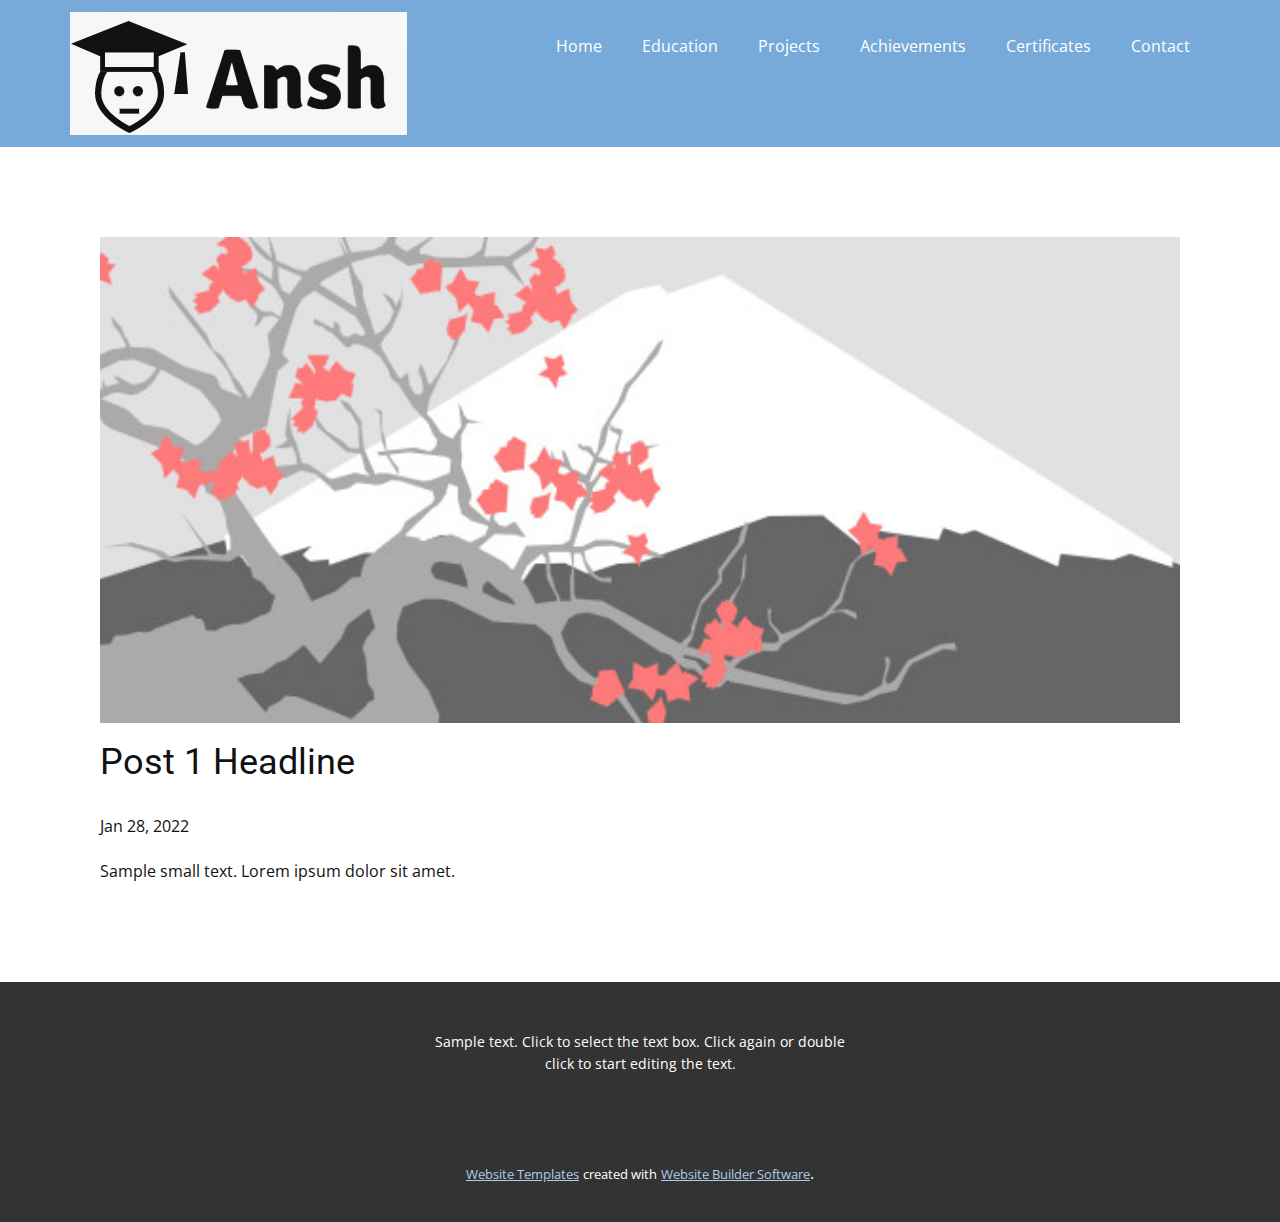
<file: blog/post.html>
<!doctype html>
<html style="font-size: 16px;"><head>
    <meta name="viewport" content="width=device-width, initial-scale=1.0">
    <meta charset="utf-8">
    <meta name="keywords" content="Post 1 Headline">
    <meta name="description" content="">
    <meta name="page_type" content="np-template-header-footer-from-plugin">
    <title>Post 1 Headline</title>
    <link rel="stylesheet" href="../nicepage.css" media="screen">
<link rel="stylesheet" href="../Post-Template.css" media="screen">
    <script class="u-script" type="text/javascript" src="../jquery.js" defer=""></script>
    <script class="u-script" type="text/javascript" src="../nicepage.js" defer=""></script>
    <meta name="generator" content="Nicepage 4.3.3, nicepage.com">
    <link id="u-theme-google-font" rel="stylesheet" href="https://fonts.googleapis.com/css?family=Roboto:100,100i,300,300i,400,400i,500,500i,700,700i,900,900i|Open+Sans:300,300i,400,400i,600,600i,700,700i,800,800i">
    
    
    <script type="application/ld+json">{
		"@context": "http://schema.org",
		"@type": "Organization",
		"name": "",
		"logo": "images/default-logo.png"
}</script>
    <meta name="theme-color" content="#478ac9">
  </head>
  <body class="u-body"><header class="u-clearfix u-header u-palette-1-light-1 u-header" id="sec-2707"><div class="u-clearfix u-sheet u-sheet-1">
        <a href="https://nicepage.com" class="u-image u-logo u-image-1">
          <img src="../images/default-logo.png" class="u-logo-image u-logo-image-1">
        </a>
        <img class="u-image u-image-default u-image-2" src="../images/logo.png" alt="" data-image-width="337" data-image-height="123">
        <nav class="u-menu u-menu-dropdown u-offcanvas u-menu-1">
          <div class="menu-collapse" style="font-size: 1rem; letter-spacing: 0px;">
            <a class="u-button-style u-custom-left-right-menu-spacing u-custom-padding-bottom u-custom-top-bottom-menu-spacing u-nav-link u-text-active-palette-1-base u-text-hover-palette-2-base" href="#">
              <svg class="u-svg-link" viewBox="0 0 24 24"><use xmlns:xlink="http://www.w3.org/1999/xlink" xlink:href="#menu-hamburger"></use></svg>
              <svg class="u-svg-content" version="1.1" id="menu-hamburger" viewBox="0 0 16 16" x="0px" y="0px" xmlns:xlink="http://www.w3.org/1999/xlink" xmlns="http://www.w3.org/2000/svg"><g><rect y="1" width="16" height="2"></rect><rect y="7" width="16" height="2"></rect><rect y="13" width="16" height="2"></rect>
</g></svg>
            </a>
          </div>
          <div class="u-custom-menu u-nav-container">
            <ul class="u-nav u-unstyled u-nav-1"><li class="u-nav-item"><a class="u-button-style u-nav-link u-text-active-palette-1-base u-text-hover-palette-2-base" href="../Home.html" style="padding: 10px 20px;">Home</a>
</li><li class="u-nav-item"><a class="u-button-style u-nav-link u-text-active-palette-1-base u-text-hover-palette-2-base" href="../Education.html" style="padding: 10px 20px;">Education</a>
</li><li class="u-nav-item"><a class="u-button-style u-nav-link u-text-active-palette-1-base u-text-hover-palette-2-base" href="../Projects.html" style="padding: 10px 20px;">Projects</a>
</li><li class="u-nav-item"><a class="u-button-style u-nav-link u-text-active-palette-1-base u-text-hover-palette-2-base" href="../Achievements.html" style="padding: 10px 20px;">Achievements</a>
</li><li class="u-nav-item"><a class="u-button-style u-nav-link u-text-active-palette-1-base u-text-hover-palette-2-base" href="../Certificates.html" style="padding: 10px 20px;">Certificates</a>
</li><li class="u-nav-item"><a class="u-button-style u-nav-link u-text-active-palette-1-base u-text-hover-palette-2-base" href="../Contact.html" style="padding: 10px 20px;">Contact</a>
</li></ul>
          </div>
          <div class="u-custom-menu u-nav-container-collapse">
            <div class="u-black u-container-style u-inner-container-layout u-opacity u-opacity-95 u-sidenav">
              <div class="u-inner-container-layout u-sidenav-overflow">
                <div class="u-menu-close"></div>
                <ul class="u-align-center u-nav u-popupmenu-items u-unstyled u-nav-2"><li class="u-nav-item"><a class="u-button-style u-nav-link" href="../Home.html" style="padding: 10px 20px;">Home</a>
</li><li class="u-nav-item"><a class="u-button-style u-nav-link" href="../Education.html" style="padding: 10px 20px;">Education</a>
</li><li class="u-nav-item"><a class="u-button-style u-nav-link" href="../Projects.html" style="padding: 10px 20px;">Projects</a>
</li><li class="u-nav-item"><a class="u-button-style u-nav-link" href="../Achievements.html" style="padding: 10px 20px;">Achievements</a>
</li><li class="u-nav-item"><a class="u-button-style u-nav-link" href="../Certificates.html" style="padding: 10px 20px;">Certificates</a>
</li><li class="u-nav-item"><a class="u-button-style u-nav-link" href="../Contact.html" style="padding: 10px 20px;">Contact</a>
</li></ul>
              </div>
            </div>
            <div class="u-black u-menu-overlay u-opacity u-opacity-70"></div>
          </div>
        </nav>
      </div></header>
    <section class="u-align-center u-clearfix u-section-1" id="sec-0891">
      <div class="u-clearfix u-sheet u-valign-middle-md u-valign-middle-sm u-valign-middle-xs u-sheet-1"><!--post_details--><!--post_details_options_json--><!--{"source":""}--><!--/post_details_options_json--><!--blog_post-->
        <div class="u-container-style u-expanded-width u-post-details u-post-details-1">
          <div class="u-container-layout u-valign-middle u-container-layout-1"><!--blog_post_image-->
            <img alt="" class="u-blog-control u-expanded-width u-image u-image-default u-image-1" src="[data-uri]"><!--/blog_post_image--><!--blog_post_header-->
            <h2 class="u-blog-control u-text u-text-1">Post 1 Headline</h2><!--/blog_post_header--><!--blog_post_metadata-->
            <div class="u-blog-control u-metadata u-metadata-1"><!--blog_post_metadata_date-->
              <span class="u-meta-date u-meta-icon">Jan 28, 2022</span><!--/blog_post_metadata_date--><!--blog_post_metadata_category-->
              <!--/blog_post_metadata_category--><!--blog_post_metadata_comments-->
              <!--/blog_post_metadata_comments-->
            </div><!--/blog_post_metadata--><!--blog_post_content-->
            <div class="u-align-justify u-blog-control u-post-content u-text u-text-2 fr-view">
  Sample small text. Lorem ipsum dolor sit amet.
  </div><!--/blog_post_content-->
          </div>
        </div><!--/blog_post--><!--/post_details-->
      </div>
    </section>
    
    
    <footer class="u-align-center u-clearfix u-footer u-grey-80 u-footer" id="sec-e740"><div class="u-clearfix u-sheet u-sheet-1">
        <p class="u-small-text u-text u-text-variant u-text-1">Sample text. Click to select the text box. Click again or double click to start editing the text.</p>
      </div></footer>
    <section class="u-backlink u-clearfix u-grey-80">
      <a class="u-link" href="https://nicepage.com/website-templates" target="_blank">
        <span>Website Templates</span>
      </a>
      <p class="u-text">
        <span>created with</span>
      </p>
      <a class="u-link" href="" target="_blank">
        <span>Website Builder Software</span>
      </a>. 
    </section>
  
</body></html>
</file>
